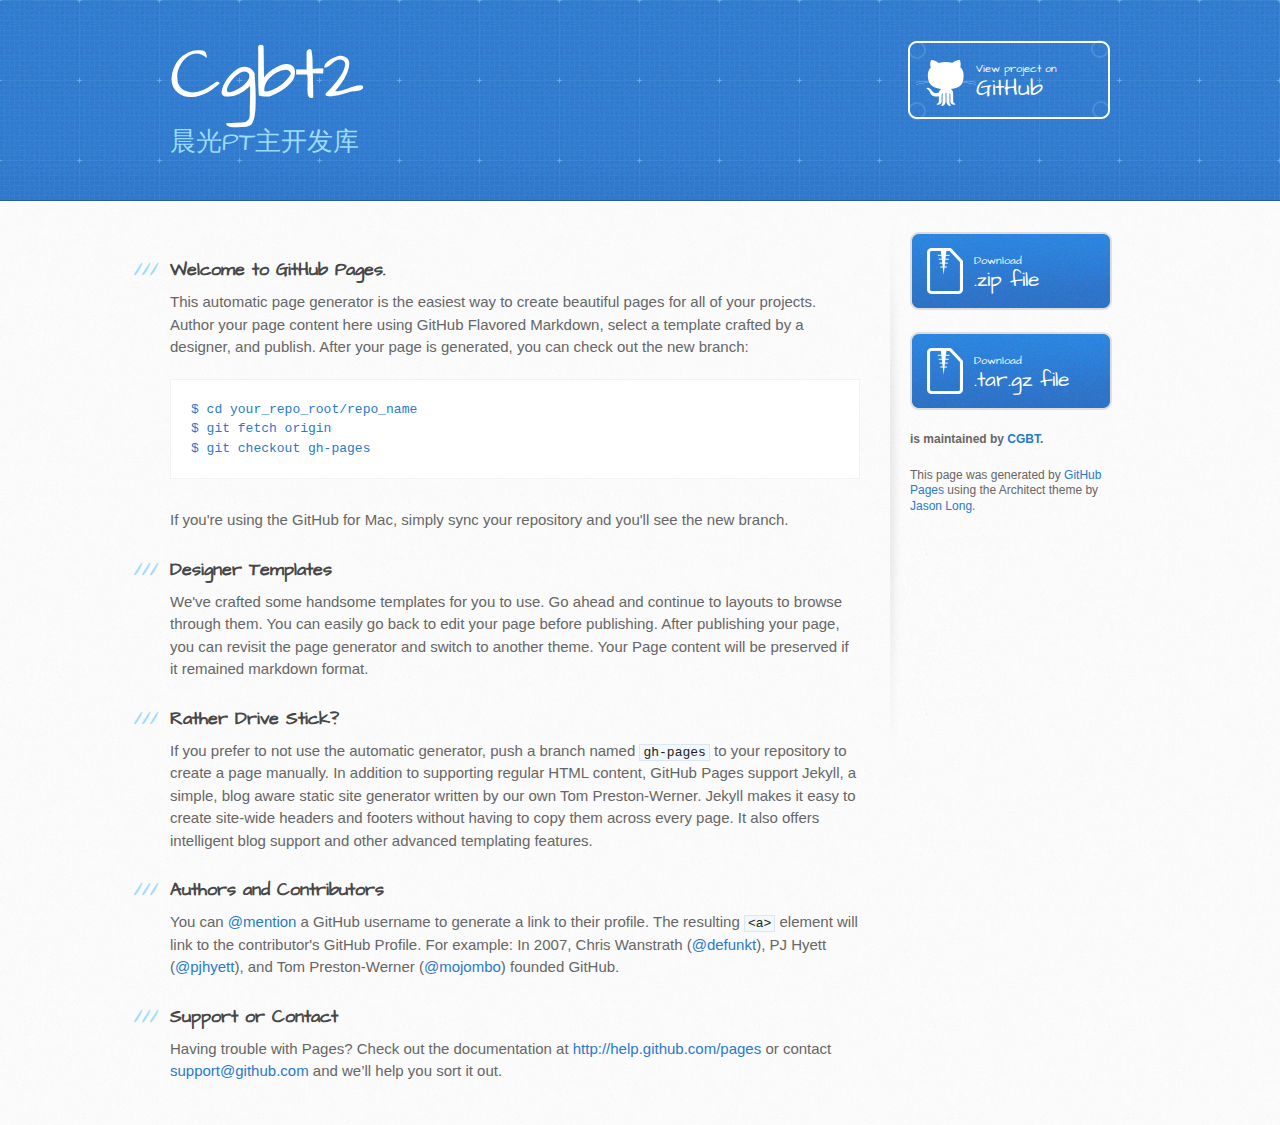
<file: index.html>
<!DOCTYPE html>
<html>
  <head>
    <meta charset='utf-8'>
    <meta http-equiv="X-UA-Compatible" content="chrome=1">
    <meta name="viewport" content="width=device-width, initial-scale=1, maximum-scale=1">
    <link href='https://fonts.googleapis.com/css?family=Architects+Daughter' rel='stylesheet' type='text/css'>
    <link rel="stylesheet" type="text/css" href="stylesheets/stylesheet.css" media="screen" />
    <link rel="stylesheet" type="text/css" href="stylesheets/pygment_trac.css" media="screen" />
    <link rel="stylesheet" type="text/css" href="stylesheets/print.css" media="print" />

    <!--[if lt IE 9]>
    <script src="//html5shiv.googlecode.com/svn/trunk/html5.js"></script>
    <![endif]-->

    <title>Cgbt2 by CGBT</title>
  </head>

  <body>
    <header>
      <div class="inner">
        <h1>Cgbt2</h1>
        <h2>晨光PT主开发库</h2>
        <a href="https://github.com/CGBT/CGBT2" class="button"><small>View project on</small>GitHub</a>
      </div>
    </header>

    <div id="content-wrapper">
      <div class="inner clearfix">
        <section id="main-content">
          <h3>
<a name="welcome-to-github-pages" class="anchor" href="#welcome-to-github-pages"><span class="octicon octicon-link"></span></a>Welcome to GitHub Pages.</h3>

<p>This automatic page generator is the easiest way to create beautiful pages for all of your projects. Author your page content here using GitHub Flavored Markdown, select a template crafted by a designer, and publish. After your page is generated, you can check out the new branch:</p>

<pre><code>$ cd your_repo_root/repo_name
$ git fetch origin
$ git checkout gh-pages
</code></pre>

<p>If you're using the GitHub for Mac, simply sync your repository and you'll see the new branch.</p>

<h3>
<a name="designer-templates" class="anchor" href="#designer-templates"><span class="octicon octicon-link"></span></a>Designer Templates</h3>

<p>We've crafted some handsome templates for you to use. Go ahead and continue to layouts to browse through them. You can easily go back to edit your page before publishing. After publishing your page, you can revisit the page generator and switch to another theme. Your Page content will be preserved if it remained markdown format.</p>

<h3>
<a name="rather-drive-stick" class="anchor" href="#rather-drive-stick"><span class="octicon octicon-link"></span></a>Rather Drive Stick?</h3>

<p>If you prefer to not use the automatic generator, push a branch named <code>gh-pages</code> to your repository to create a page manually. In addition to supporting regular HTML content, GitHub Pages support Jekyll, a simple, blog aware static site generator written by our own Tom Preston-Werner. Jekyll makes it easy to create site-wide headers and footers without having to copy them across every page. It also offers intelligent blog support and other advanced templating features.</p>

<h3>
<a name="authors-and-contributors" class="anchor" href="#authors-and-contributors"><span class="octicon octicon-link"></span></a>Authors and Contributors</h3>

<p>You can <a href="https://github.com/blog/821" class="user-mention">@mention</a> a GitHub username to generate a link to their profile. The resulting <code>&lt;a&gt;</code> element will link to the contributor's GitHub Profile. For example: In 2007, Chris Wanstrath (<a href="https://github.com/defunkt" class="user-mention">@defunkt</a>), PJ Hyett (<a href="https://github.com/pjhyett" class="user-mention">@pjhyett</a>), and Tom Preston-Werner (<a href="https://github.com/mojombo" class="user-mention">@mojombo</a>) founded GitHub.</p>

<h3>
<a name="support-or-contact" class="anchor" href="#support-or-contact"><span class="octicon octicon-link"></span></a>Support or Contact</h3>

<p>Having trouble with Pages? Check out the documentation at <a href="http://help.github.com/pages">http://help.github.com/pages</a> or contact <a href="mailto:support@github.com">support@github.com</a> and we’ll help you sort it out.</p>
        </section>

        <aside id="sidebar">
          <a href="https://github.com/CGBT/CGBT2/zipball/master" class="button">
            <small>Download</small>
            .zip file
          </a>
          <a href="https://github.com/CGBT/CGBT2/tarball/master" class="button">
            <small>Download</small>
            .tar.gz file
          </a>

          <p class="repo-owner"><a href="https://github.com/CGBT/CGBT2"></a> is maintained by <a href="https://github.com/CGBT">CGBT</a>.</p>

          <p>This page was generated by <a href="https://pages.github.com">GitHub Pages</a> using the Architect theme by <a href="https://twitter.com/jasonlong">Jason Long</a>.</p>
        </aside>
      </div>
    </div>

  
  </body>
</html>
</file>
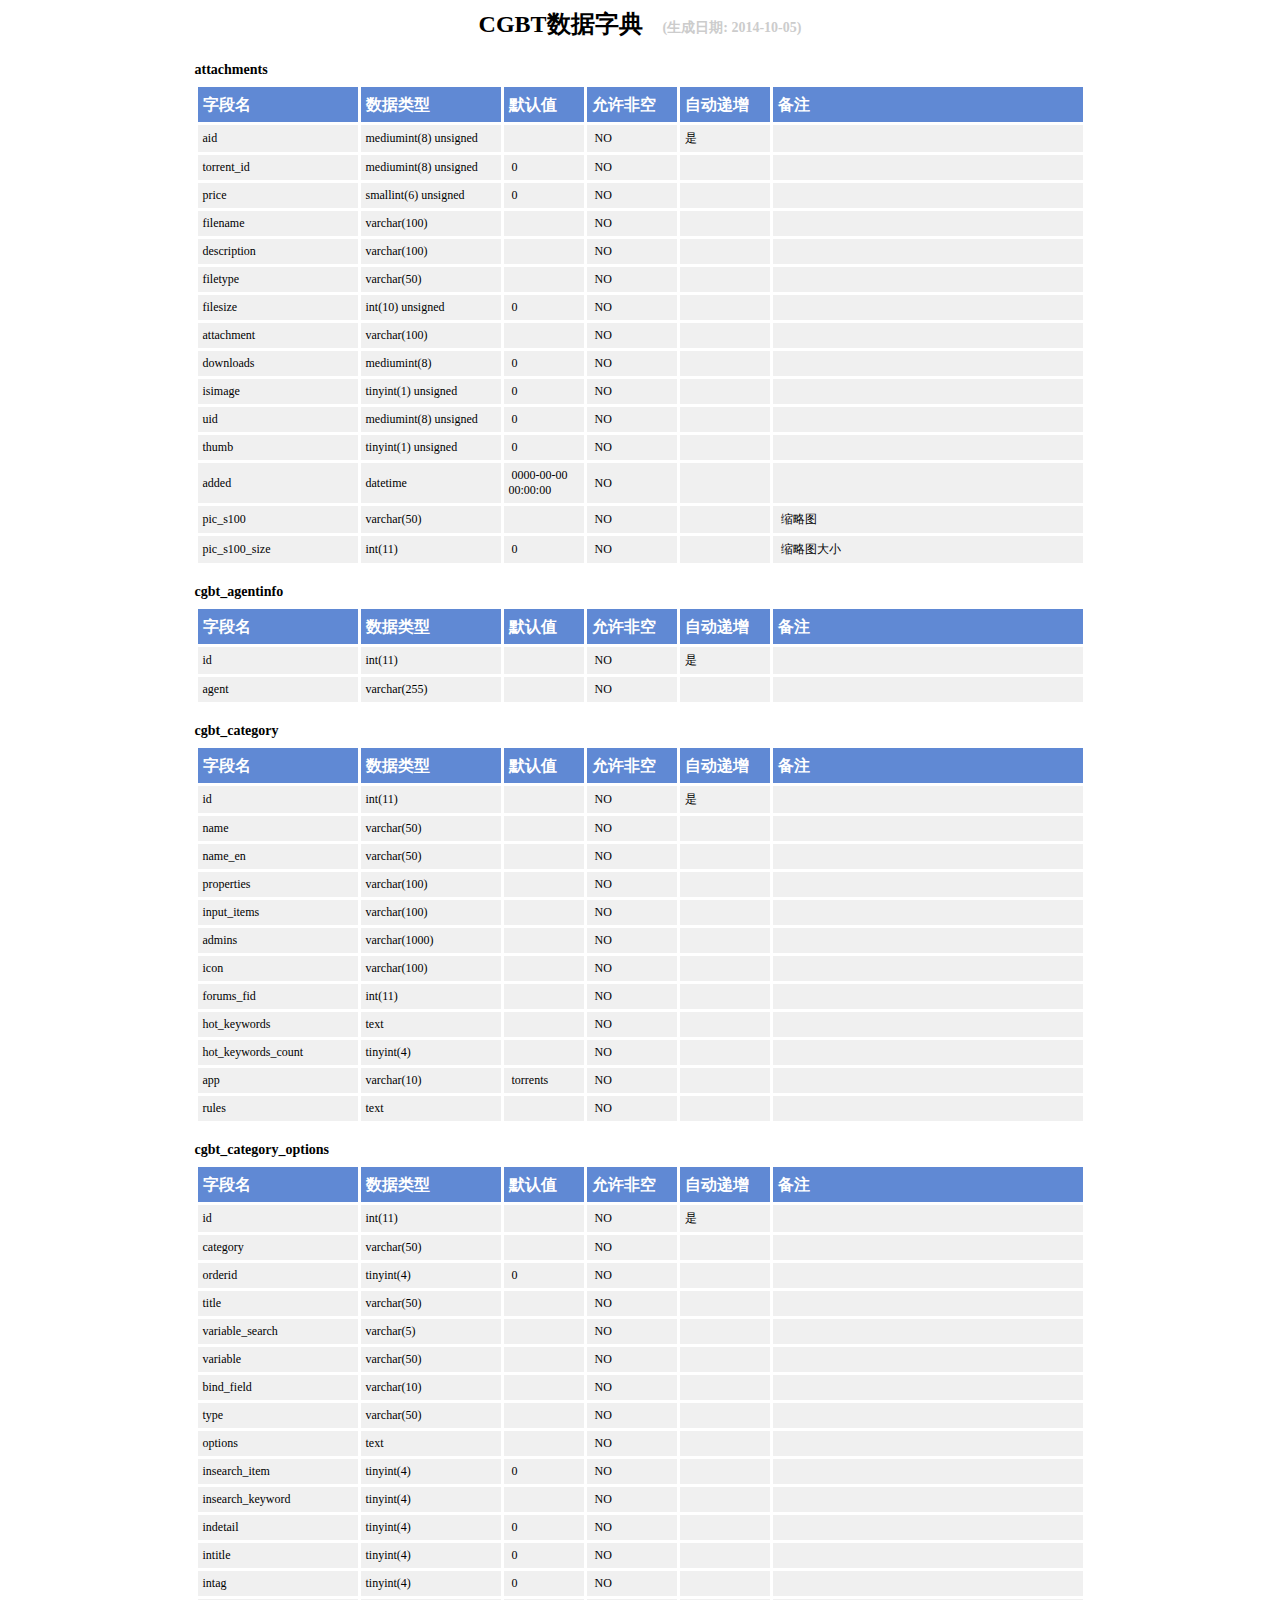
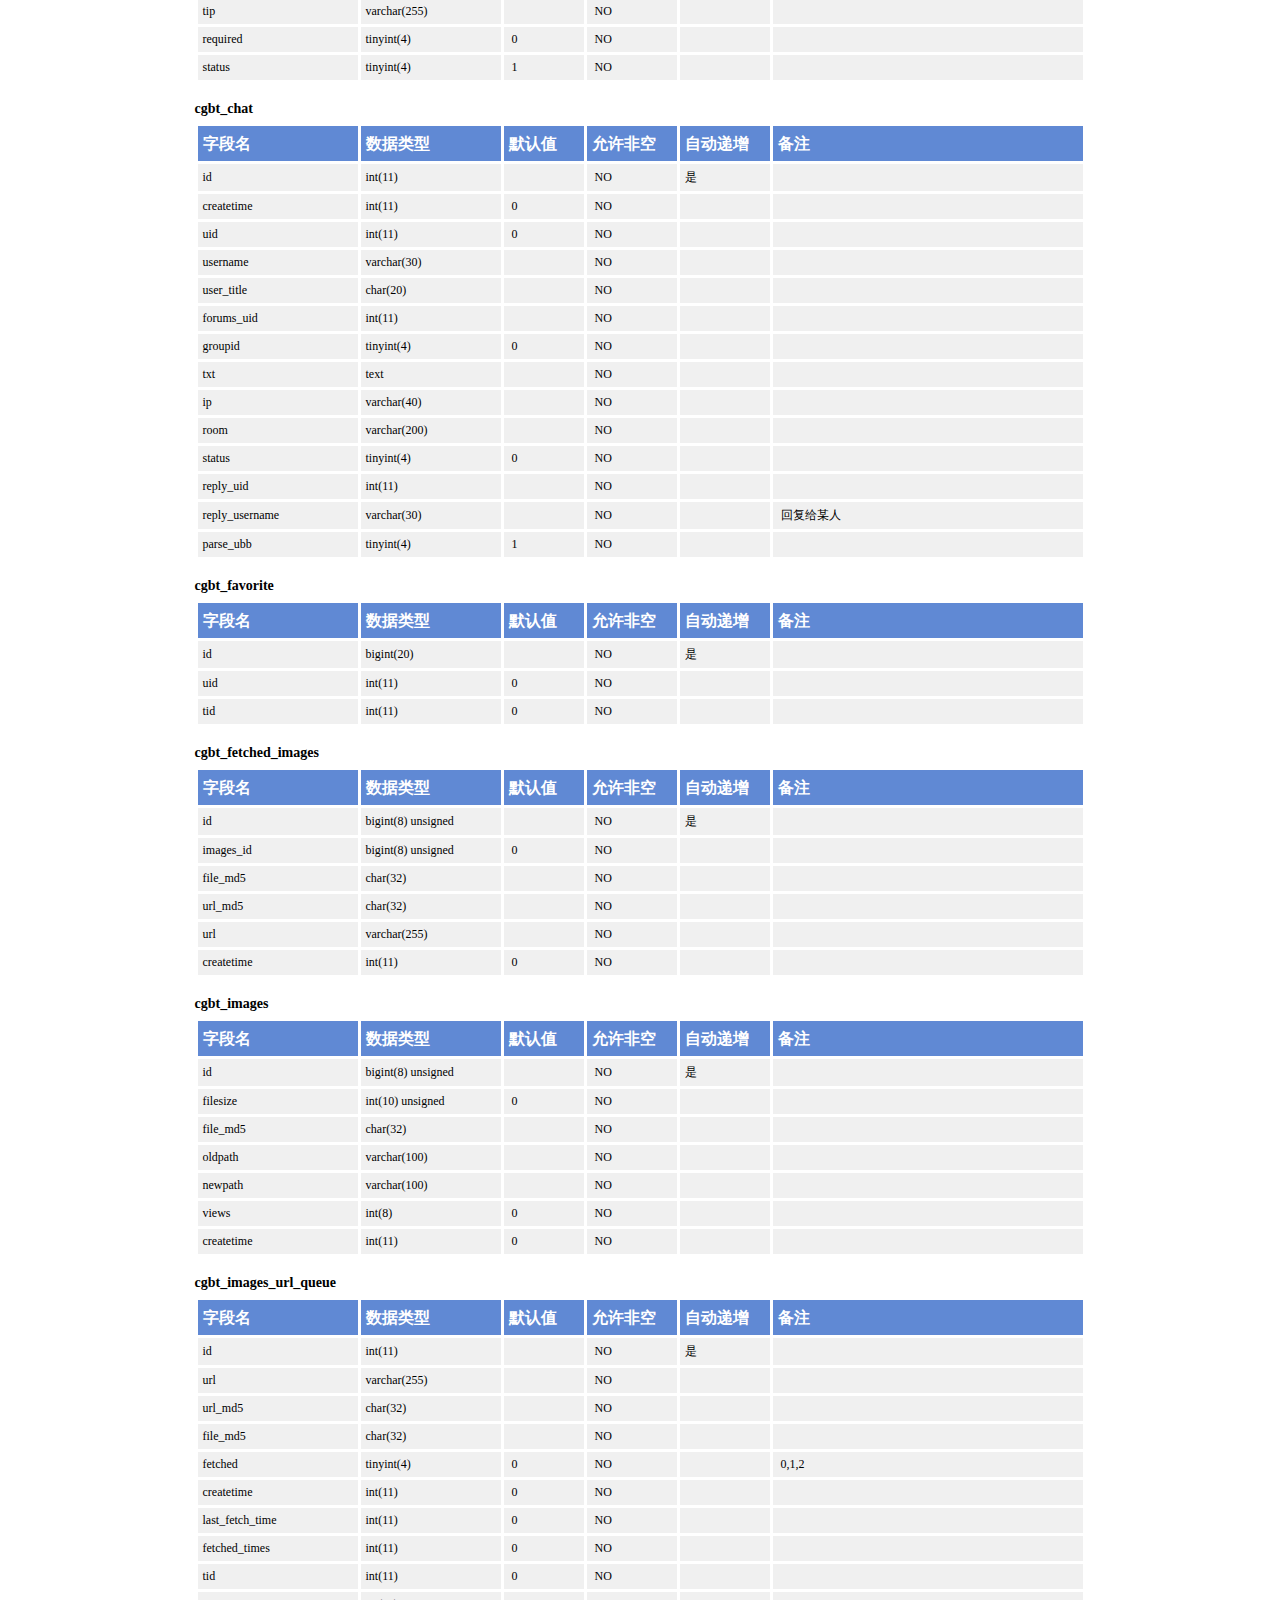
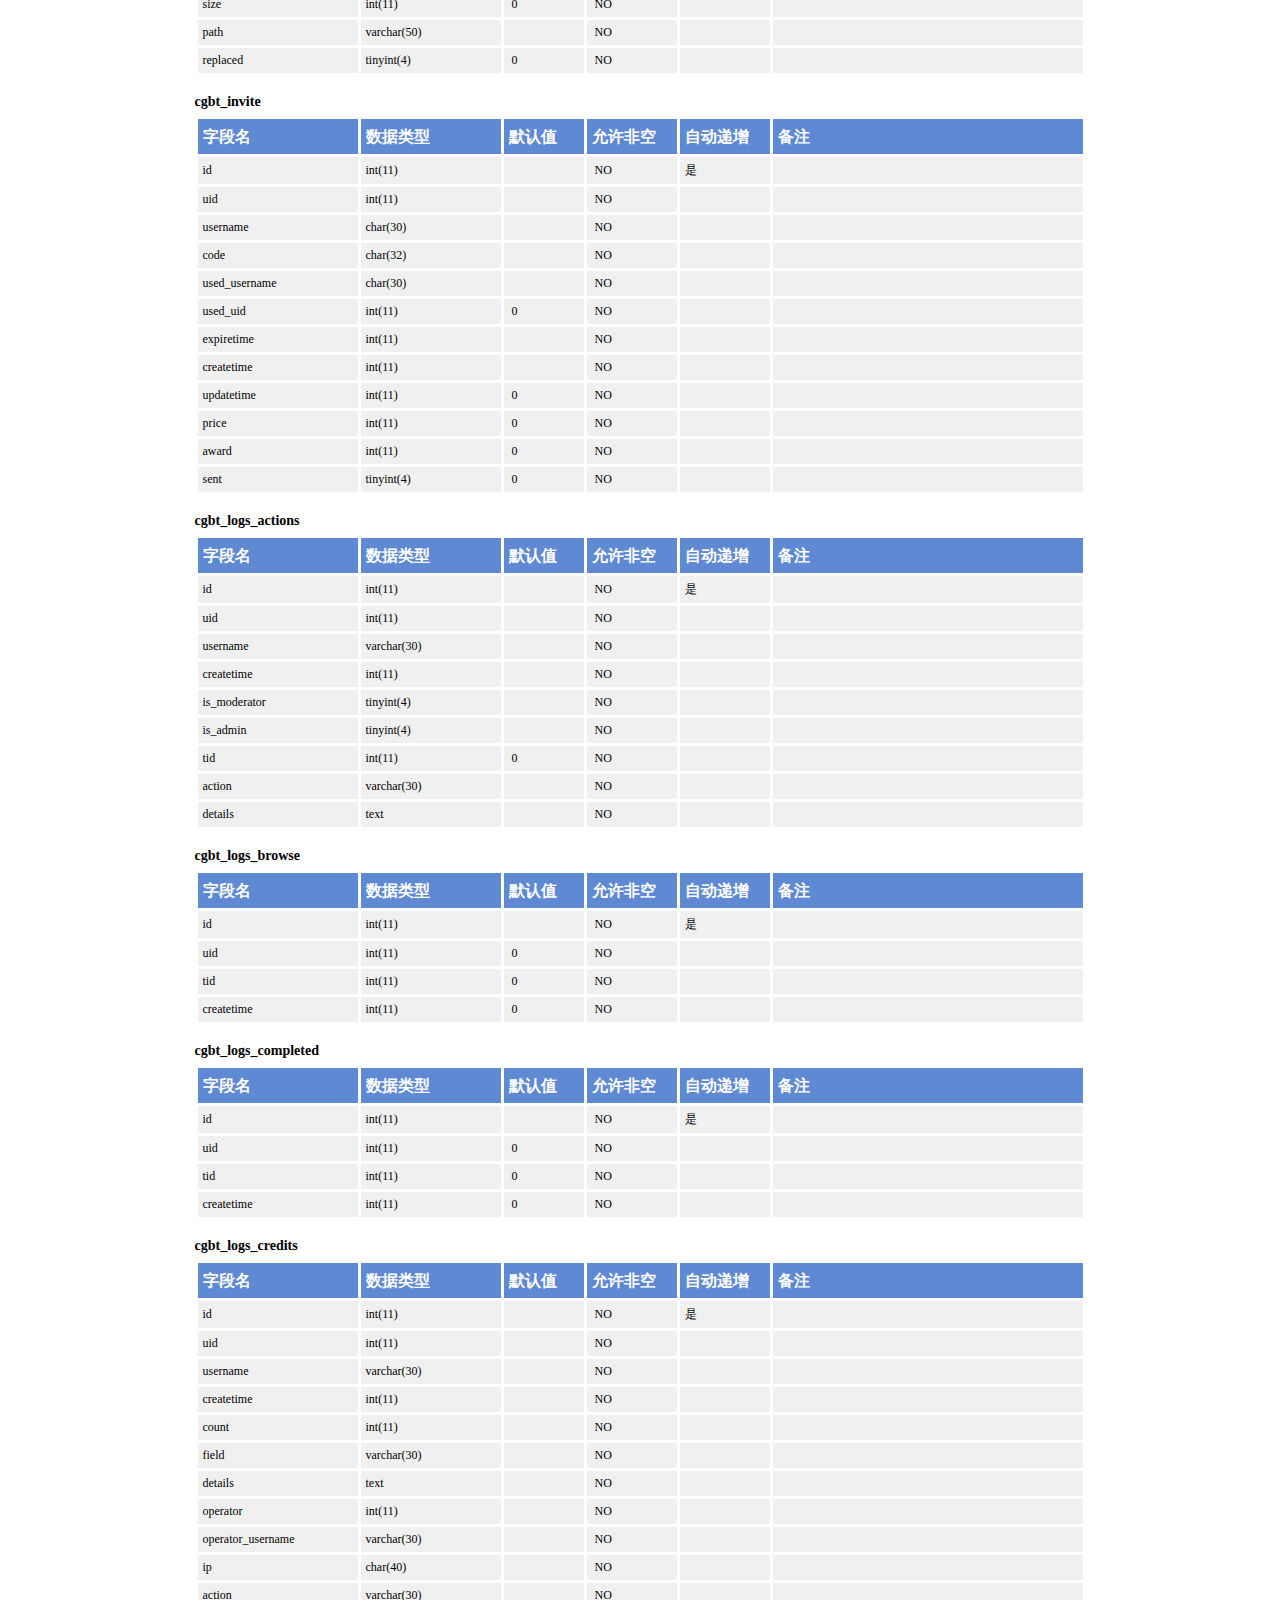
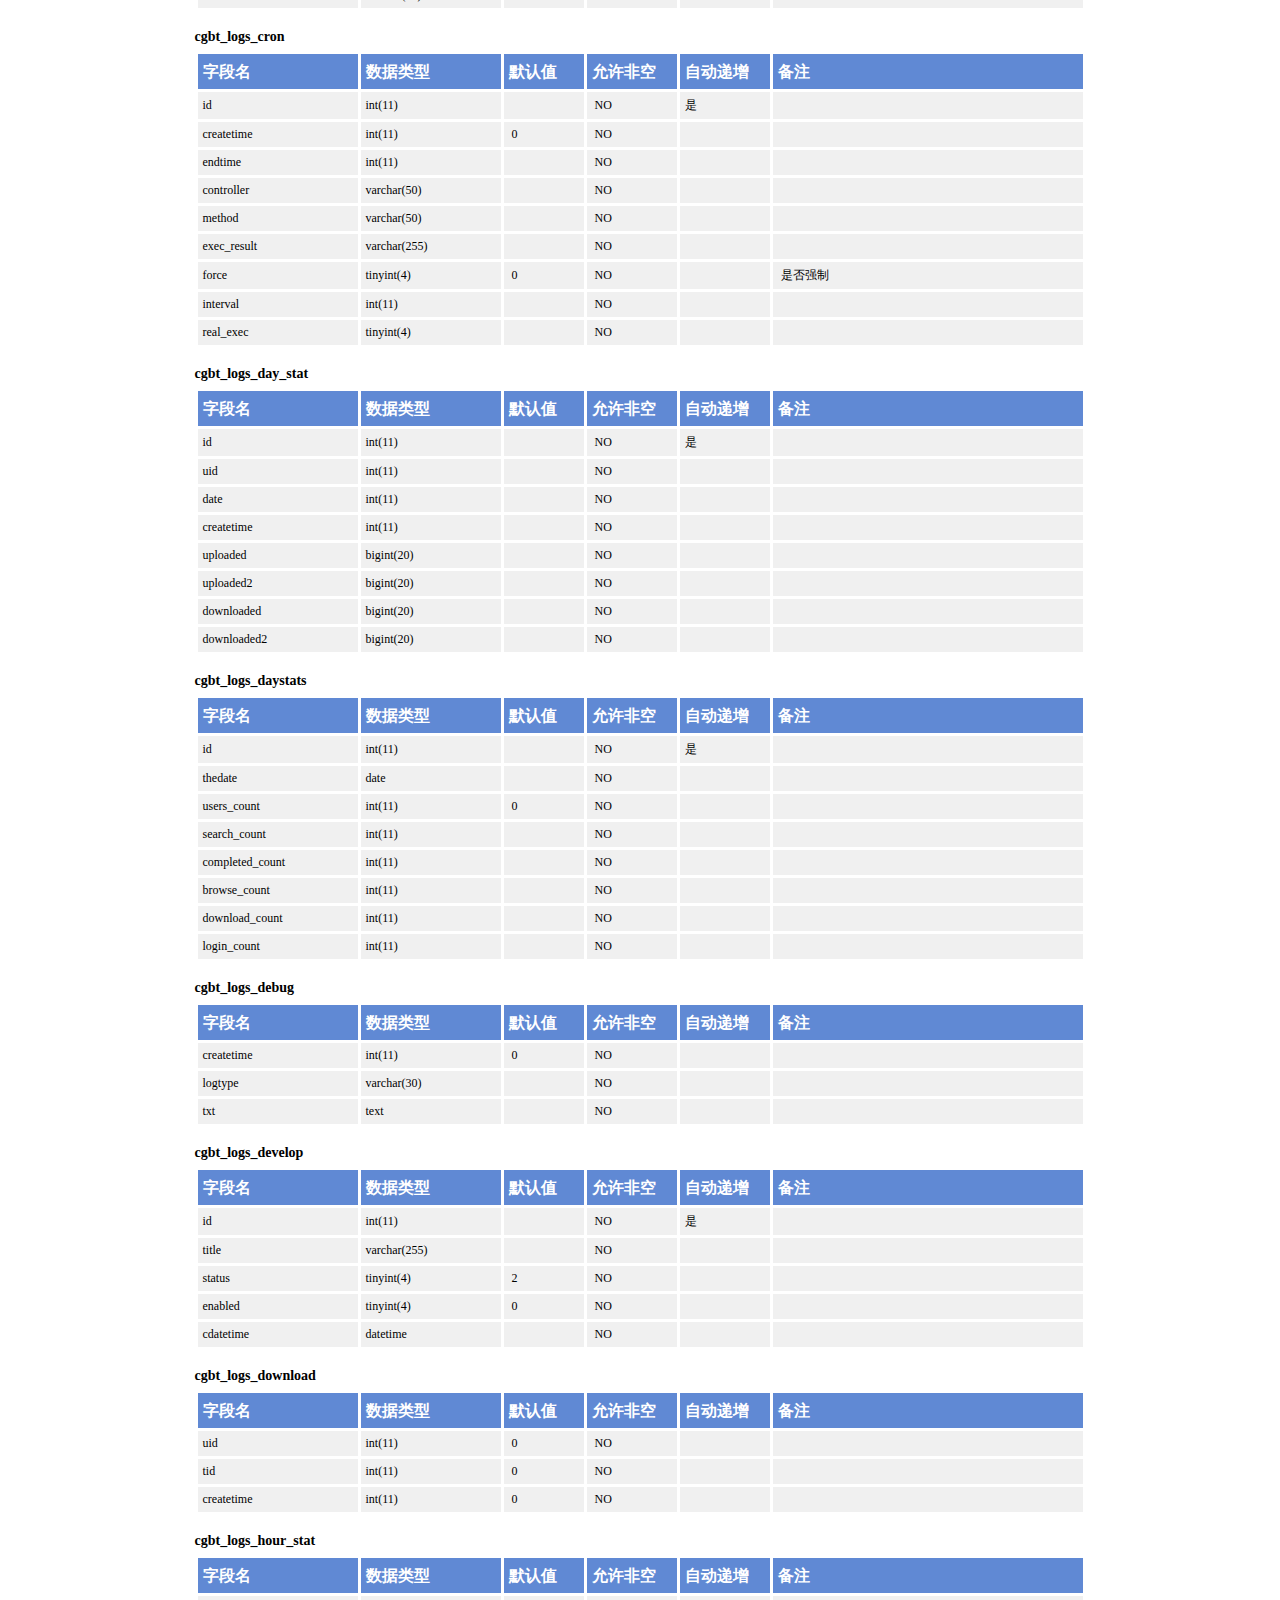
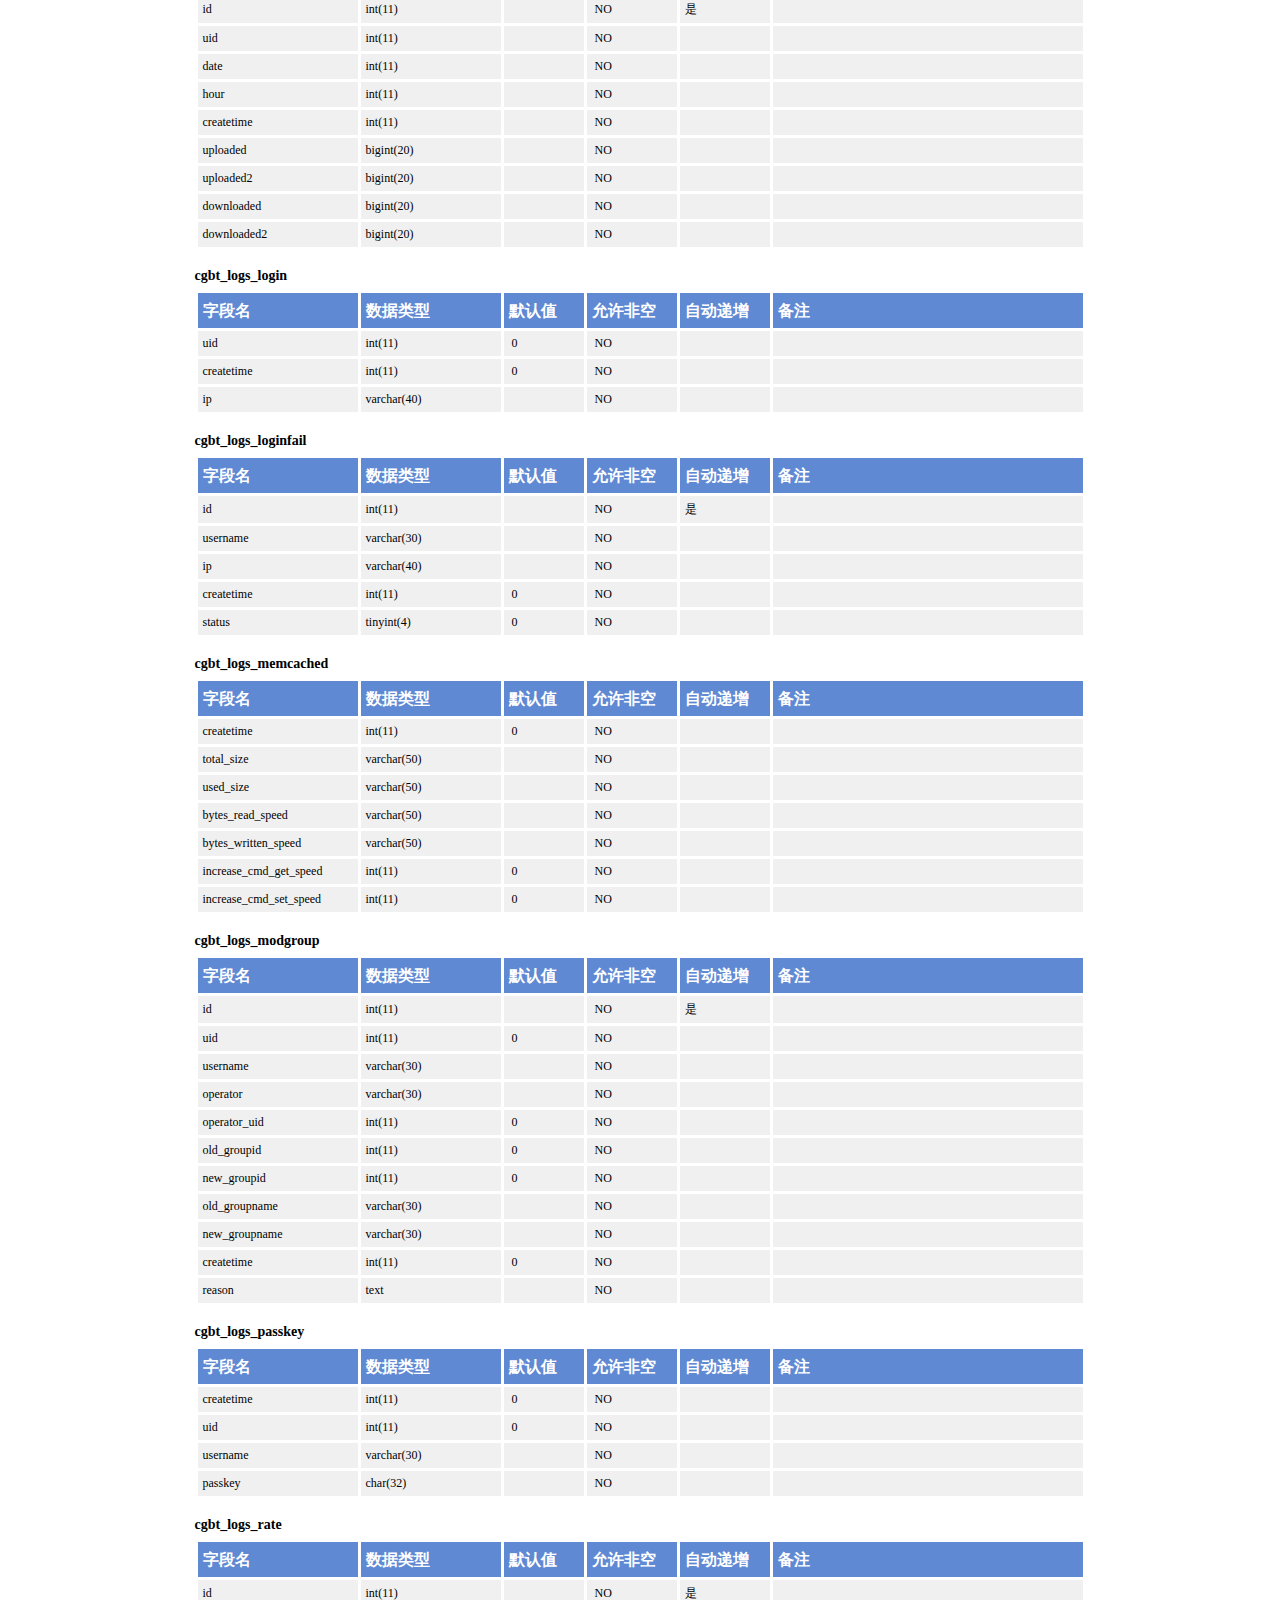
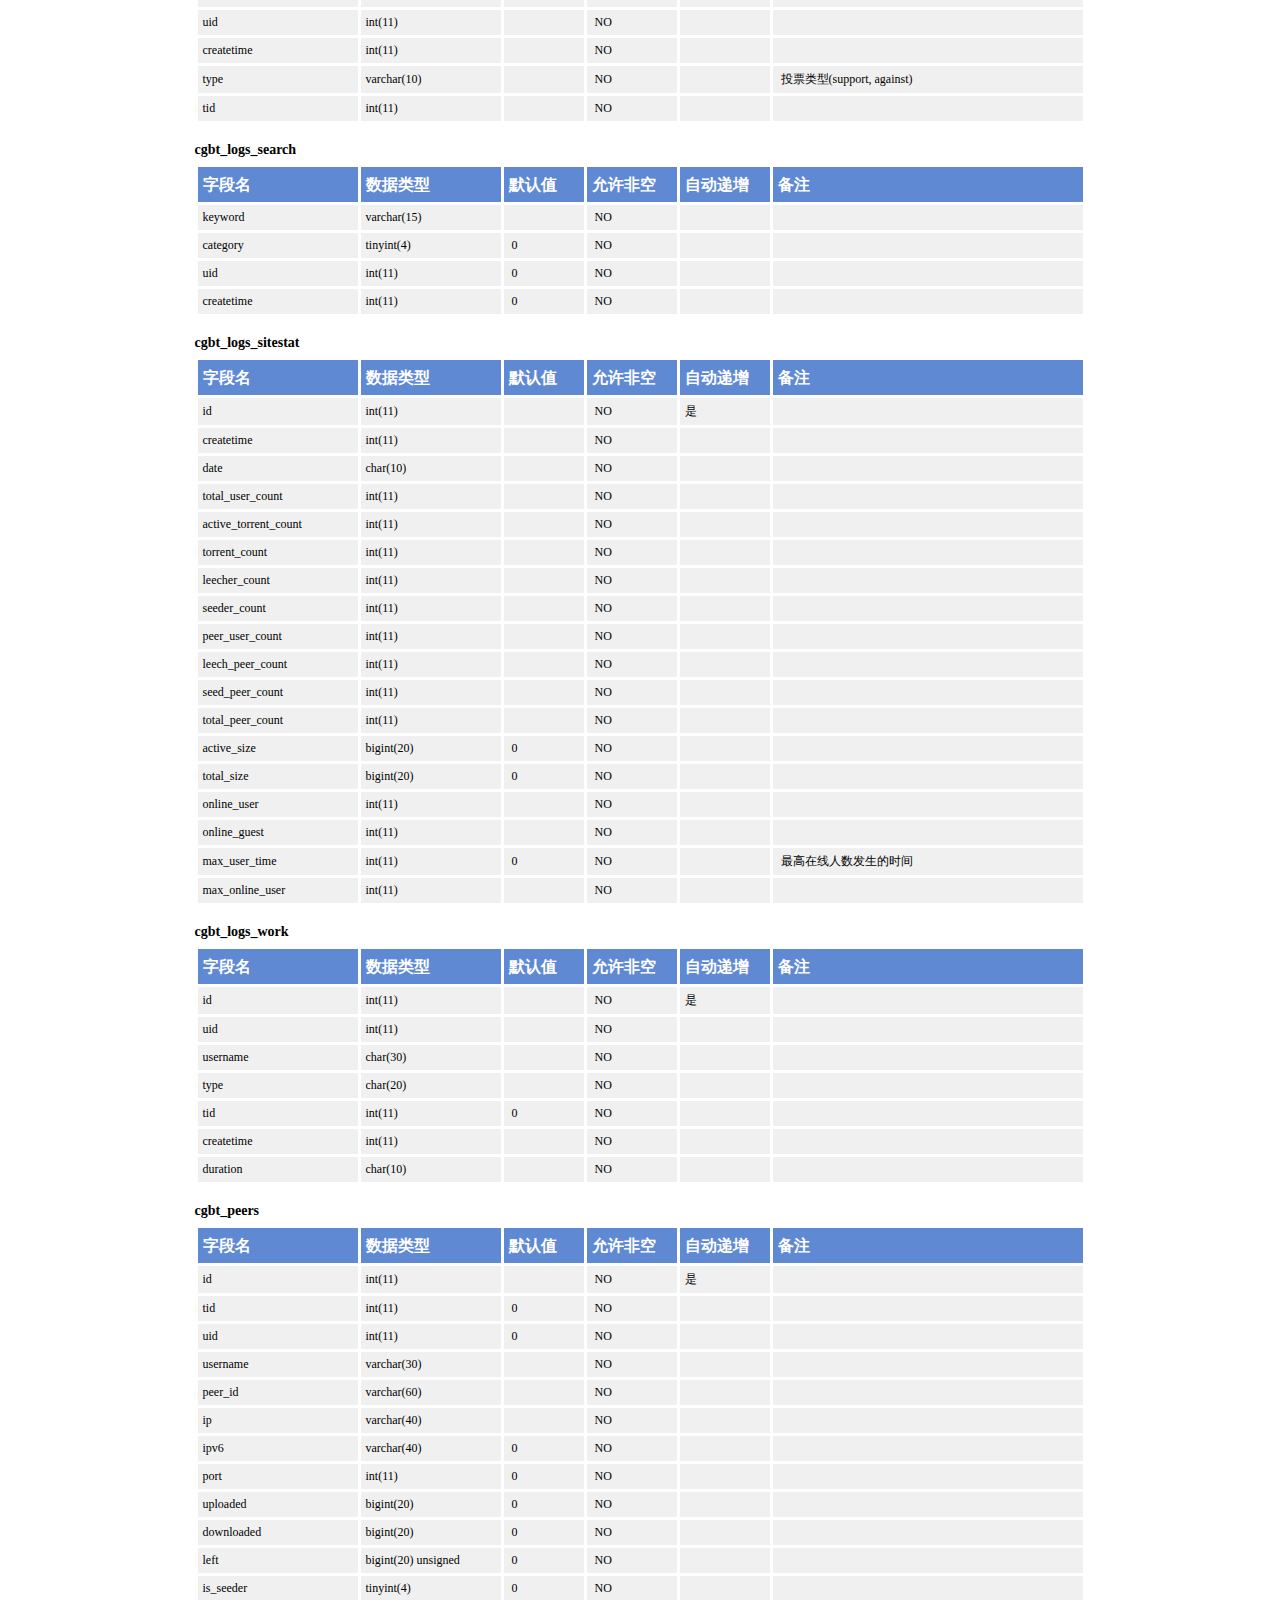
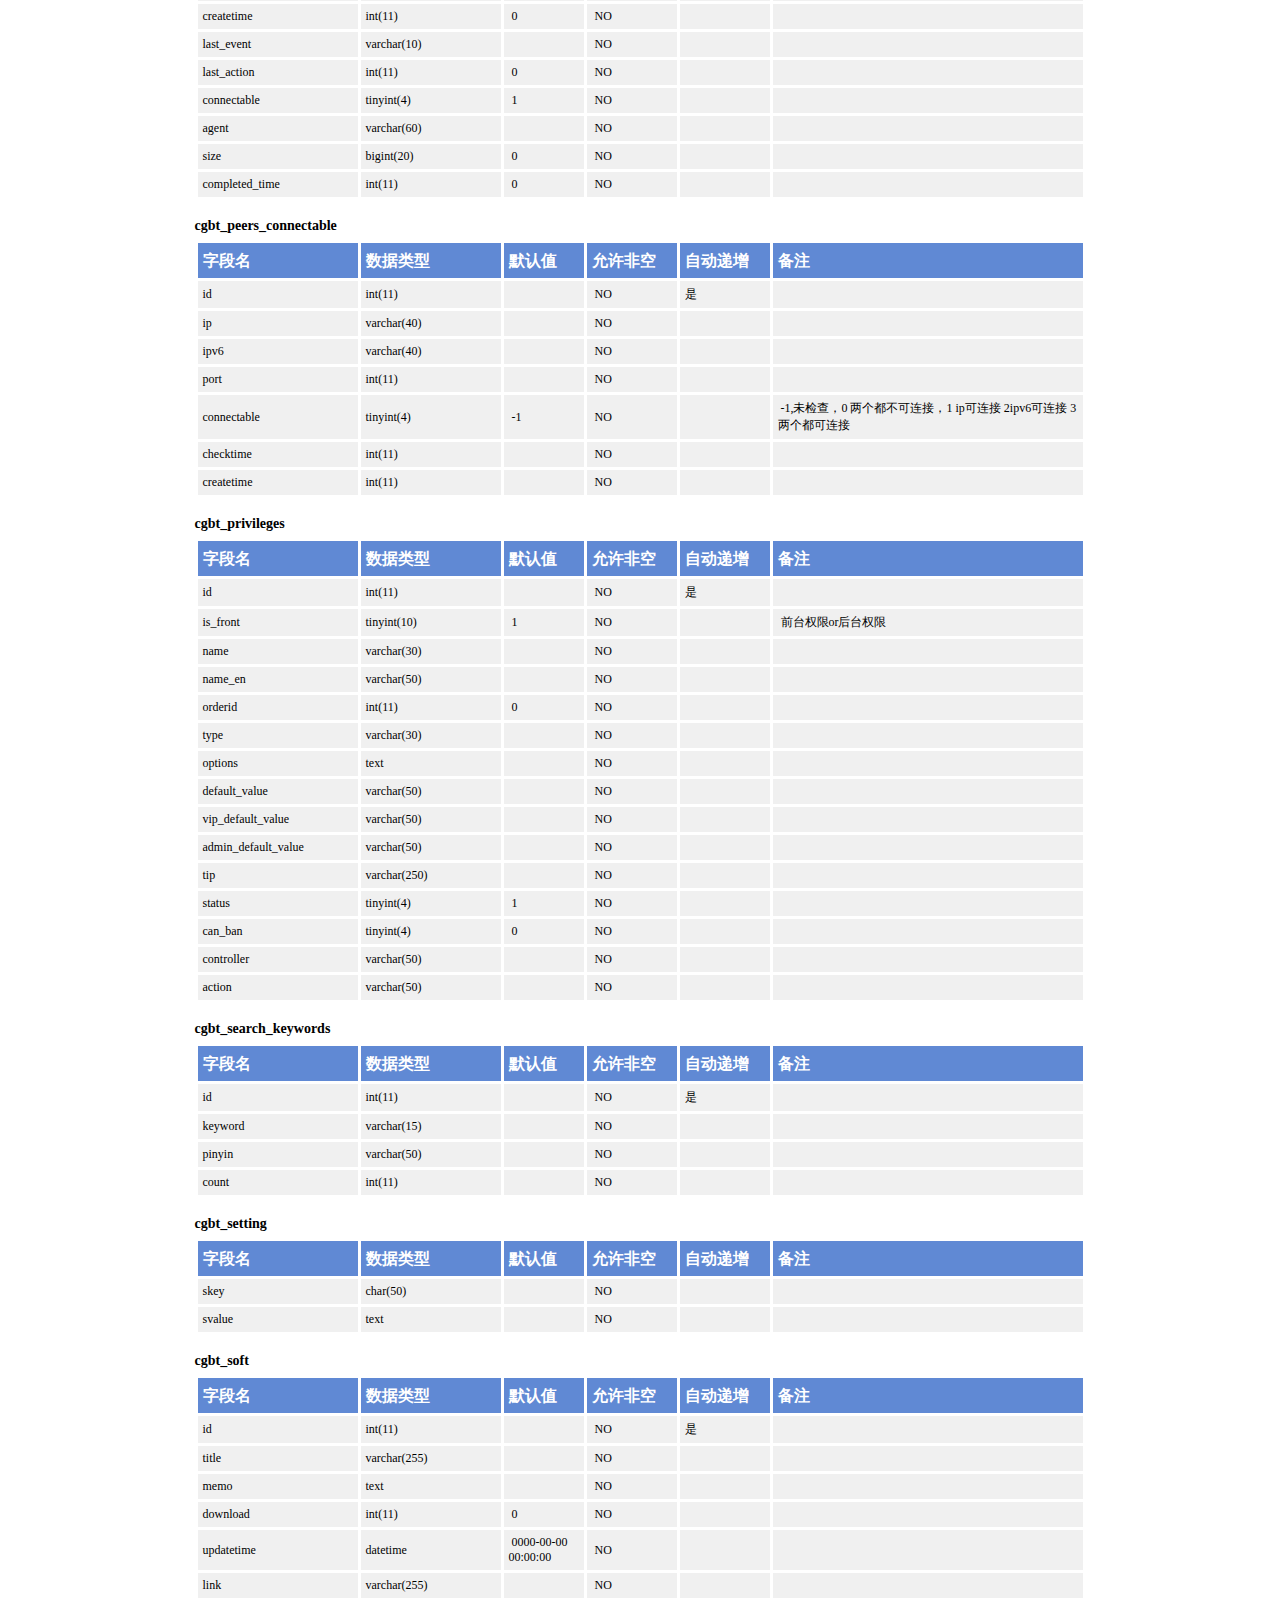
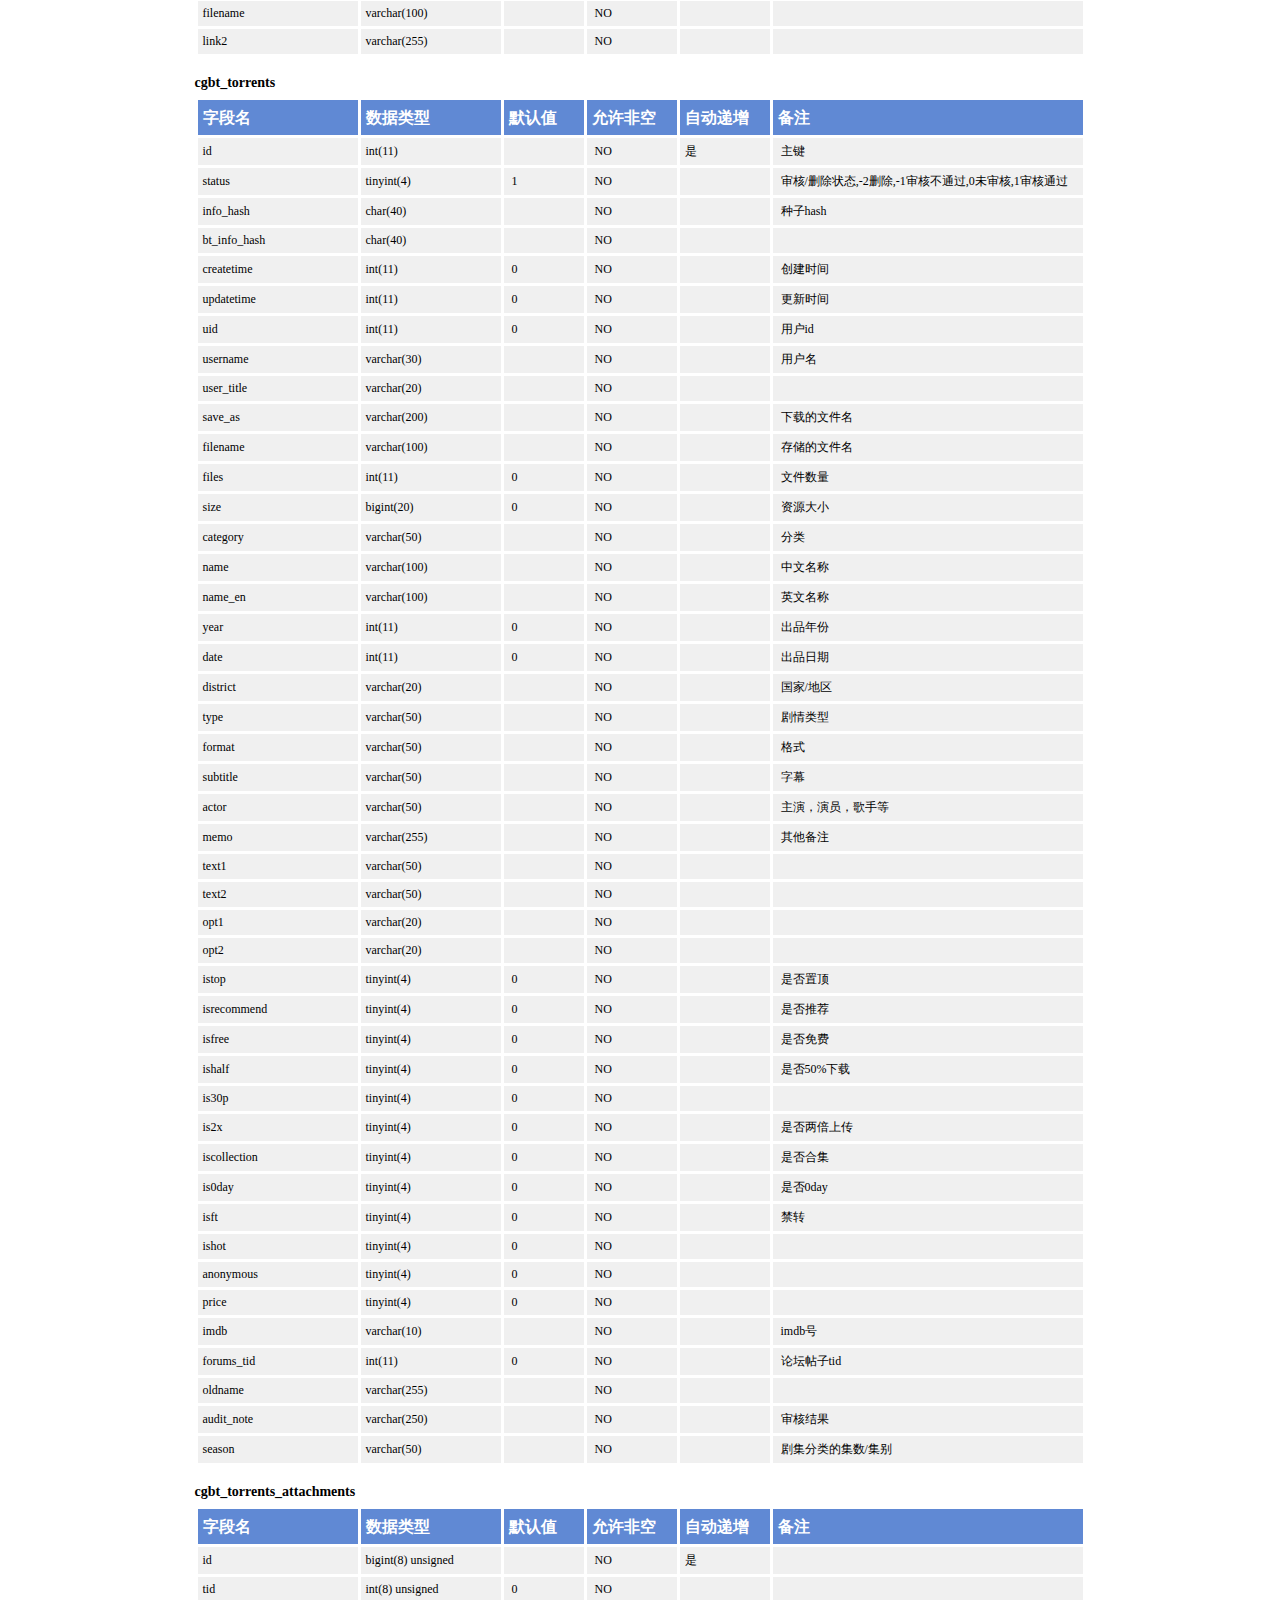
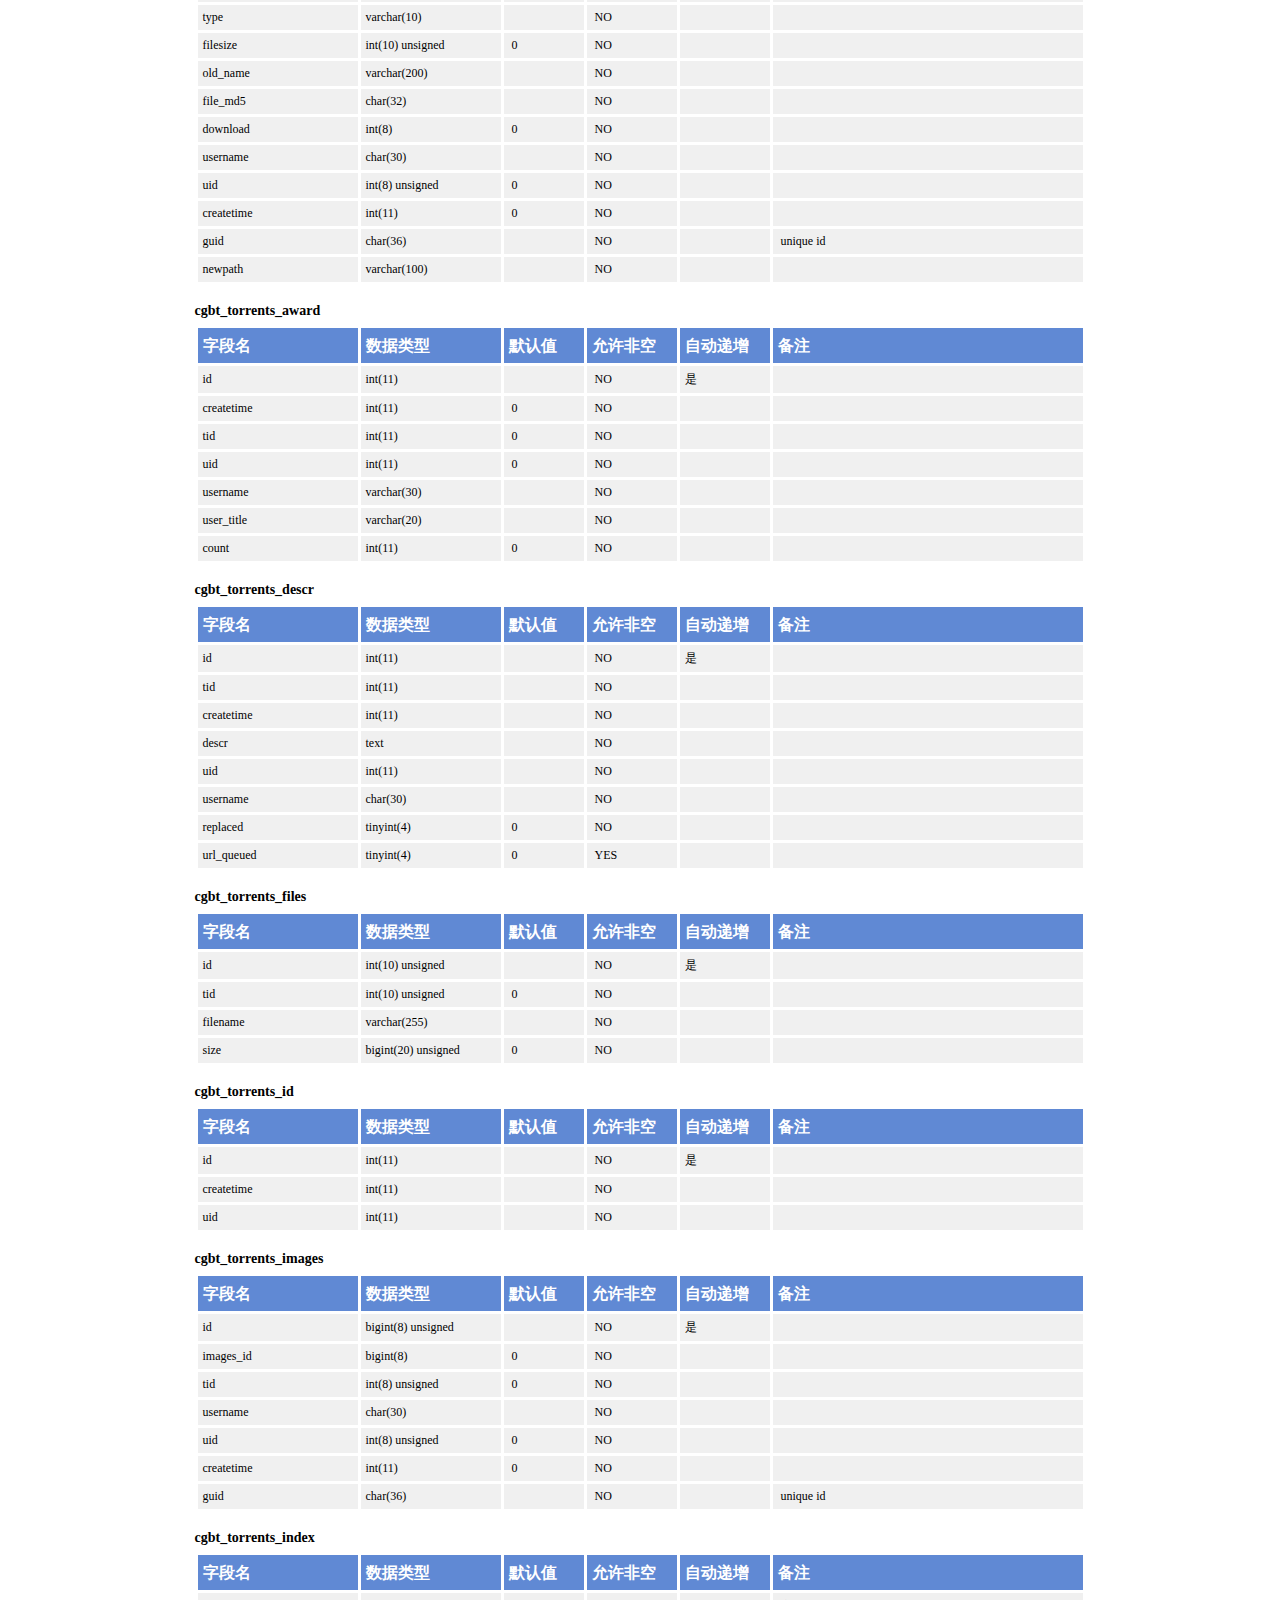
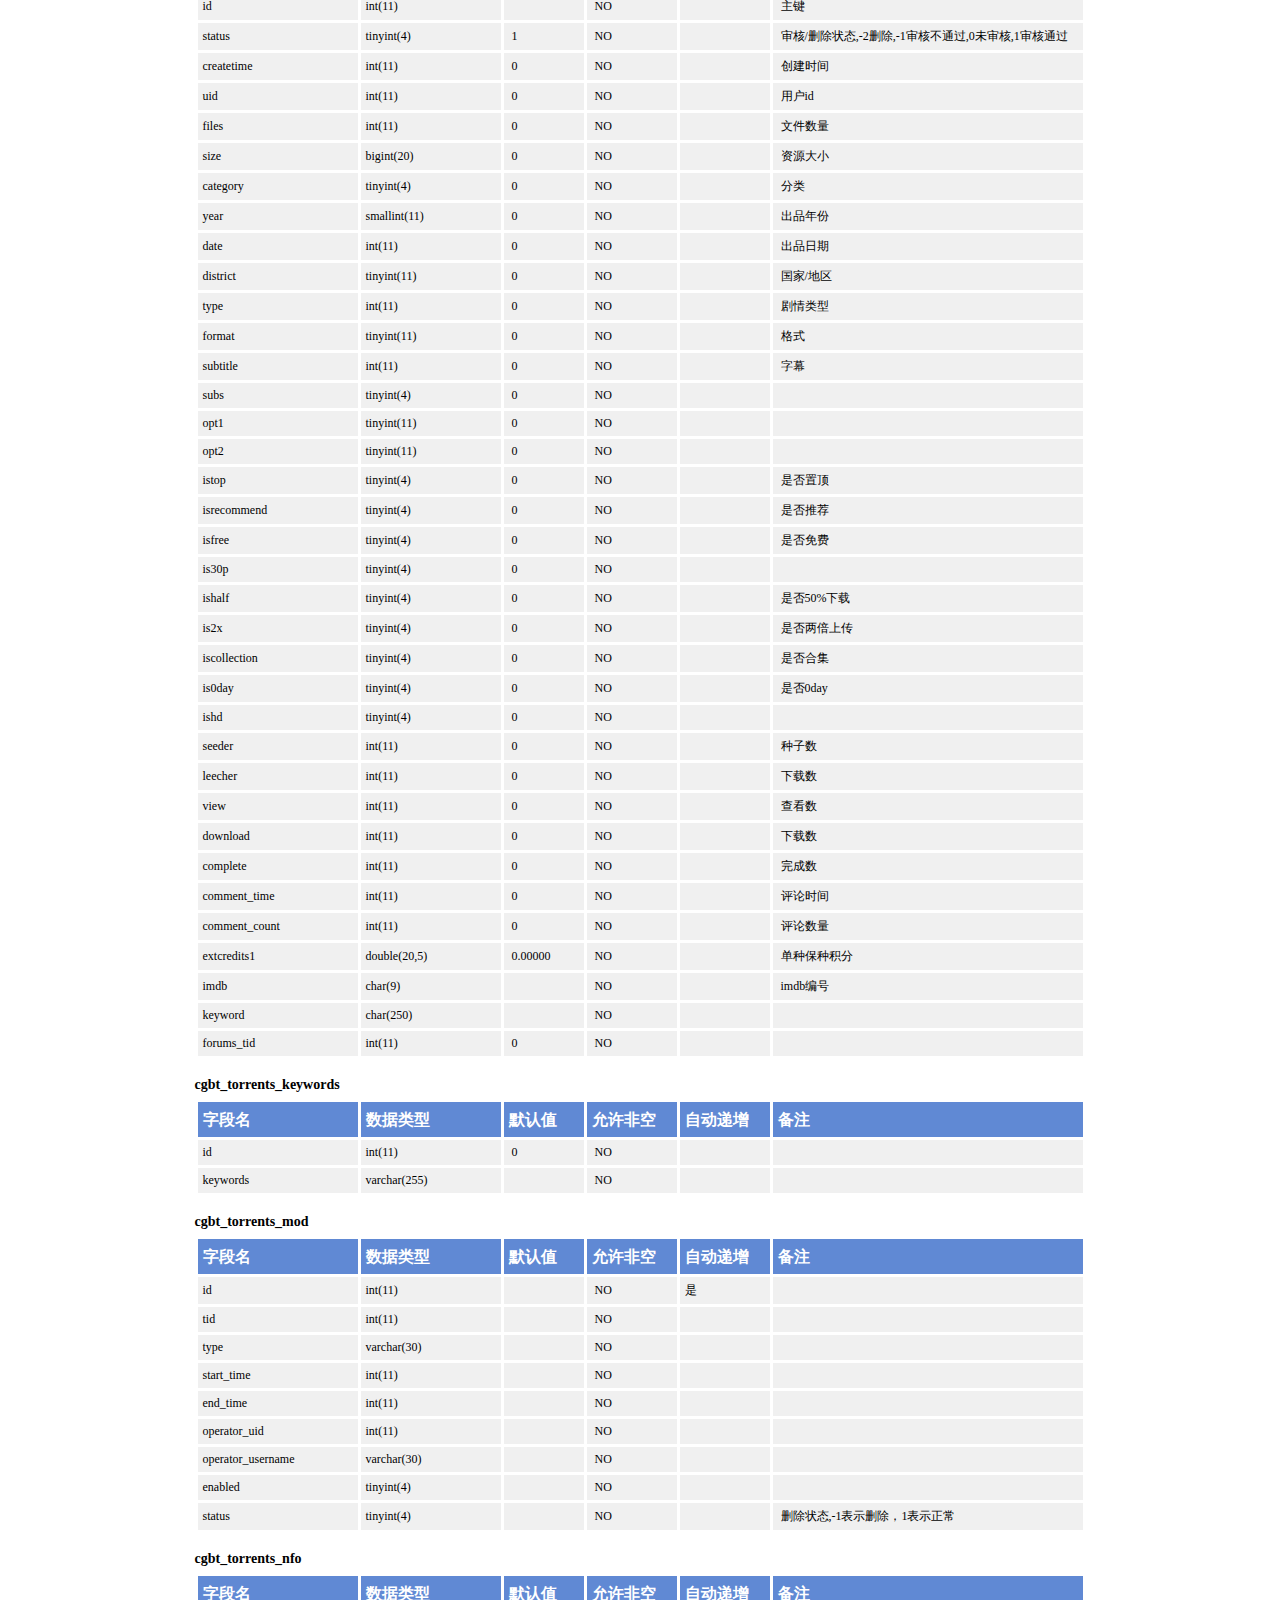
<file: db_dict.html>
<html>
<head>
<meta http-equiv="Content-Type" content="text/html; charset=utf-8" />
<title>CGBT数据字典</title>
<style>
body,td,th {font-family:"宋体"; font-size:12px;}
table{border-collapse:collapse;border:1px solid #CCC;background:#6089D4;}
table caption{text-align:left; background-color:#fff; line-height:2em; font-size:14px; font-weight:bold; }
table th{text-align:left; font-weight:bold;height:26px; line-height:25px; font-size:16px; border:3px solid #fff; color:#ffffff; padding:5px;}
table td{height:25px; font-size:12px; border:3px solid #fff; background-color:#f0f0f0; padding:5px;}
.c1{ width: 150px;}
.c2{ width: 130px;}
.c3{ width: 70px;}
.c4{ width: 80px;}
.c5{ width: 80px;}
.c6{ width: 300px;}
</style>
</head>
<body>
<h1 style="text-align:center;">CGBT数据字典<span style="font-size:14px;color: #ccc;margin-left:20px;">(生成日期: 2014-10-05)</span></h1>
<table  border="1" cellspacing="0" cellpadding="0" align="center"><caption>attachments  </caption><tbody><tr><th>字段名</th><th>数据类型</th><th>默认值</th>
    <th>允许非空</th>
    <th>自动递增</th><th>备注</th></tr><tr><td class="c1">aid</td><td class="c2">mediumint(8) unsigned</td><td class="c3">&nbsp;</td><td class="c4">&nbsp;NO</td><td class="c5">是</td><td class="c6">&nbsp;</td></tr><tr><td class="c1">torrent_id</td><td class="c2">mediumint(8) unsigned</td><td class="c3">&nbsp;0</td><td class="c4">&nbsp;NO</td><td class="c5">&nbsp;</td><td class="c6">&nbsp;</td></tr><tr><td class="c1">price</td><td class="c2">smallint(6) unsigned</td><td class="c3">&nbsp;0</td><td class="c4">&nbsp;NO</td><td class="c5">&nbsp;</td><td class="c6">&nbsp;</td></tr><tr><td class="c1">filename</td><td class="c2">varchar(100)</td><td class="c3">&nbsp;</td><td class="c4">&nbsp;NO</td><td class="c5">&nbsp;</td><td class="c6">&nbsp;</td></tr><tr><td class="c1">description</td><td class="c2">varchar(100)</td><td class="c3">&nbsp;</td><td class="c4">&nbsp;NO</td><td class="c5">&nbsp;</td><td class="c6">&nbsp;</td></tr><tr><td class="c1">filetype</td><td class="c2">varchar(50)</td><td class="c3">&nbsp;</td><td class="c4">&nbsp;NO</td><td class="c5">&nbsp;</td><td class="c6">&nbsp;</td></tr><tr><td class="c1">filesize</td><td class="c2">int(10) unsigned</td><td class="c3">&nbsp;0</td><td class="c4">&nbsp;NO</td><td class="c5">&nbsp;</td><td class="c6">&nbsp;</td></tr><tr><td class="c1">attachment</td><td class="c2">varchar(100)</td><td class="c3">&nbsp;</td><td class="c4">&nbsp;NO</td><td class="c5">&nbsp;</td><td class="c6">&nbsp;</td></tr><tr><td class="c1">downloads</td><td class="c2">mediumint(8)</td><td class="c3">&nbsp;0</td><td class="c4">&nbsp;NO</td><td class="c5">&nbsp;</td><td class="c6">&nbsp;</td></tr><tr><td class="c1">isimage</td><td class="c2">tinyint(1) unsigned</td><td class="c3">&nbsp;0</td><td class="c4">&nbsp;NO</td><td class="c5">&nbsp;</td><td class="c6">&nbsp;</td></tr><tr><td class="c1">uid</td><td class="c2">mediumint(8) unsigned</td><td class="c3">&nbsp;0</td><td class="c4">&nbsp;NO</td><td class="c5">&nbsp;</td><td class="c6">&nbsp;</td></tr><tr><td class="c1">thumb</td><td class="c2">tinyint(1) unsigned</td><td class="c3">&nbsp;0</td><td class="c4">&nbsp;NO</td><td class="c5">&nbsp;</td><td class="c6">&nbsp;</td></tr><tr><td class="c1">added</td><td class="c2">datetime</td><td class="c3">&nbsp;0000-00-00 00:00:00</td><td class="c4">&nbsp;NO</td><td class="c5">&nbsp;</td><td class="c6">&nbsp;</td></tr><tr><td class="c1">pic_s100</td><td class="c2">varchar(50)</td><td class="c3">&nbsp;</td><td class="c4">&nbsp;NO</td><td class="c5">&nbsp;</td><td class="c6">&nbsp;缩略图</td></tr><tr><td class="c1">pic_s100_size</td><td class="c2">int(11)</td><td class="c3">&nbsp;0</td><td class="c4">&nbsp;NO</td><td class="c5">&nbsp;</td><td class="c6">&nbsp;缩略图大小</td></tr></tbody></table></p><table  border="1" cellspacing="0" cellpadding="0" align="center"><caption>cgbt_agentinfo  </caption><tbody><tr><th>字段名</th><th>数据类型</th><th>默认值</th>
    <th>允许非空</th>
    <th>自动递增</th><th>备注</th></tr><tr><td class="c1">id</td><td class="c2">int(11)</td><td class="c3">&nbsp;</td><td class="c4">&nbsp;NO</td><td class="c5">是</td><td class="c6">&nbsp;</td></tr><tr><td class="c1">agent</td><td class="c2">varchar(255)</td><td class="c3">&nbsp;</td><td class="c4">&nbsp;NO</td><td class="c5">&nbsp;</td><td class="c6">&nbsp;</td></tr></tbody></table></p><table  border="1" cellspacing="0" cellpadding="0" align="center"><caption>cgbt_category  </caption><tbody><tr><th>字段名</th><th>数据类型</th><th>默认值</th>
    <th>允许非空</th>
    <th>自动递增</th><th>备注</th></tr><tr><td class="c1">id</td><td class="c2">int(11)</td><td class="c3">&nbsp;</td><td class="c4">&nbsp;NO</td><td class="c5">是</td><td class="c6">&nbsp;</td></tr><tr><td class="c1">name</td><td class="c2">varchar(50)</td><td class="c3">&nbsp;</td><td class="c4">&nbsp;NO</td><td class="c5">&nbsp;</td><td class="c6">&nbsp;</td></tr><tr><td class="c1">name_en</td><td class="c2">varchar(50)</td><td class="c3">&nbsp;</td><td class="c4">&nbsp;NO</td><td class="c5">&nbsp;</td><td class="c6">&nbsp;</td></tr><tr><td class="c1">properties</td><td class="c2">varchar(100)</td><td class="c3">&nbsp;</td><td class="c4">&nbsp;NO</td><td class="c5">&nbsp;</td><td class="c6">&nbsp;</td></tr><tr><td class="c1">input_items</td><td class="c2">varchar(100)</td><td class="c3">&nbsp;</td><td class="c4">&nbsp;NO</td><td class="c5">&nbsp;</td><td class="c6">&nbsp;</td></tr><tr><td class="c1">admins</td><td class="c2">varchar(1000)</td><td class="c3">&nbsp;</td><td class="c4">&nbsp;NO</td><td class="c5">&nbsp;</td><td class="c6">&nbsp;</td></tr><tr><td class="c1">icon</td><td class="c2">varchar(100)</td><td class="c3">&nbsp;</td><td class="c4">&nbsp;NO</td><td class="c5">&nbsp;</td><td class="c6">&nbsp;</td></tr><tr><td class="c1">forums_fid</td><td class="c2">int(11)</td><td class="c3">&nbsp;</td><td class="c4">&nbsp;NO</td><td class="c5">&nbsp;</td><td class="c6">&nbsp;</td></tr><tr><td class="c1">hot_keywords</td><td class="c2">text</td><td class="c3">&nbsp;</td><td class="c4">&nbsp;NO</td><td class="c5">&nbsp;</td><td class="c6">&nbsp;</td></tr><tr><td class="c1">hot_keywords_count</td><td class="c2">tinyint(4)</td><td class="c3">&nbsp;</td><td class="c4">&nbsp;NO</td><td class="c5">&nbsp;</td><td class="c6">&nbsp;</td></tr><tr><td class="c1">app</td><td class="c2">varchar(10)</td><td class="c3">&nbsp;torrents</td><td class="c4">&nbsp;NO</td><td class="c5">&nbsp;</td><td class="c6">&nbsp;</td></tr><tr><td class="c1">rules</td><td class="c2">text</td><td class="c3">&nbsp;</td><td class="c4">&nbsp;NO</td><td class="c5">&nbsp;</td><td class="c6">&nbsp;</td></tr></tbody></table></p><table  border="1" cellspacing="0" cellpadding="0" align="center"><caption>cgbt_category_options  </caption><tbody><tr><th>字段名</th><th>数据类型</th><th>默认值</th>
    <th>允许非空</th>
    <th>自动递增</th><th>备注</th></tr><tr><td class="c1">id</td><td class="c2">int(11)</td><td class="c3">&nbsp;</td><td class="c4">&nbsp;NO</td><td class="c5">是</td><td class="c6">&nbsp;</td></tr><tr><td class="c1">category</td><td class="c2">varchar(50)</td><td class="c3">&nbsp;</td><td class="c4">&nbsp;NO</td><td class="c5">&nbsp;</td><td class="c6">&nbsp;</td></tr><tr><td class="c1">orderid</td><td class="c2">tinyint(4)</td><td class="c3">&nbsp;0</td><td class="c4">&nbsp;NO</td><td class="c5">&nbsp;</td><td class="c6">&nbsp;</td></tr><tr><td class="c1">title</td><td class="c2">varchar(50)</td><td class="c3">&nbsp;</td><td class="c4">&nbsp;NO</td><td class="c5">&nbsp;</td><td class="c6">&nbsp;</td></tr><tr><td class="c1">variable_search</td><td class="c2">varchar(5)</td><td class="c3">&nbsp;</td><td class="c4">&nbsp;NO</td><td class="c5">&nbsp;</td><td class="c6">&nbsp;</td></tr><tr><td class="c1">variable</td><td class="c2">varchar(50)</td><td class="c3">&nbsp;</td><td class="c4">&nbsp;NO</td><td class="c5">&nbsp;</td><td class="c6">&nbsp;</td></tr><tr><td class="c1">bind_field</td><td class="c2">varchar(10)</td><td class="c3">&nbsp;</td><td class="c4">&nbsp;NO</td><td class="c5">&nbsp;</td><td class="c6">&nbsp;</td></tr><tr><td class="c1">type</td><td class="c2">varchar(50)</td><td class="c3">&nbsp;</td><td class="c4">&nbsp;NO</td><td class="c5">&nbsp;</td><td class="c6">&nbsp;</td></tr><tr><td class="c1">options</td><td class="c2">text</td><td class="c3">&nbsp;</td><td class="c4">&nbsp;NO</td><td class="c5">&nbsp;</td><td class="c6">&nbsp;</td></tr><tr><td class="c1">insearch_item</td><td class="c2">tinyint(4)</td><td class="c3">&nbsp;0</td><td class="c4">&nbsp;NO</td><td class="c5">&nbsp;</td><td class="c6">&nbsp;</td></tr><tr><td class="c1">insearch_keyword</td><td class="c2">tinyint(4)</td><td class="c3">&nbsp;</td><td class="c4">&nbsp;NO</td><td class="c5">&nbsp;</td><td class="c6">&nbsp;</td></tr><tr><td class="c1">indetail</td><td class="c2">tinyint(4)</td><td class="c3">&nbsp;0</td><td class="c4">&nbsp;NO</td><td class="c5">&nbsp;</td><td class="c6">&nbsp;</td></tr><tr><td class="c1">intitle</td><td class="c2">tinyint(4)</td><td class="c3">&nbsp;0</td><td class="c4">&nbsp;NO</td><td class="c5">&nbsp;</td><td class="c6">&nbsp;</td></tr><tr><td class="c1">intag</td><td class="c2">tinyint(4)</td><td class="c3">&nbsp;0</td><td class="c4">&nbsp;NO</td><td class="c5">&nbsp;</td><td class="c6">&nbsp;</td></tr><tr><td class="c1">tip</td><td class="c2">varchar(255)</td><td class="c3">&nbsp;</td><td class="c4">&nbsp;NO</td><td class="c5">&nbsp;</td><td class="c6">&nbsp;</td></tr><tr><td class="c1">required</td><td class="c2">tinyint(4)</td><td class="c3">&nbsp;0</td><td class="c4">&nbsp;NO</td><td class="c5">&nbsp;</td><td class="c6">&nbsp;</td></tr><tr><td class="c1">status</td><td class="c2">tinyint(4)</td><td class="c3">&nbsp;1</td><td class="c4">&nbsp;NO</td><td class="c5">&nbsp;</td><td class="c6">&nbsp;</td></tr></tbody></table></p><table  border="1" cellspacing="0" cellpadding="0" align="center"><caption>cgbt_chat  </caption><tbody><tr><th>字段名</th><th>数据类型</th><th>默认值</th>
    <th>允许非空</th>
    <th>自动递增</th><th>备注</th></tr><tr><td class="c1">id</td><td class="c2">int(11)</td><td class="c3">&nbsp;</td><td class="c4">&nbsp;NO</td><td class="c5">是</td><td class="c6">&nbsp;</td></tr><tr><td class="c1">createtime</td><td class="c2">int(11)</td><td class="c3">&nbsp;0</td><td class="c4">&nbsp;NO</td><td class="c5">&nbsp;</td><td class="c6">&nbsp;</td></tr><tr><td class="c1">uid</td><td class="c2">int(11)</td><td class="c3">&nbsp;0</td><td class="c4">&nbsp;NO</td><td class="c5">&nbsp;</td><td class="c6">&nbsp;</td></tr><tr><td class="c1">username</td><td class="c2">varchar(30)</td><td class="c3">&nbsp;</td><td class="c4">&nbsp;NO</td><td class="c5">&nbsp;</td><td class="c6">&nbsp;</td></tr><tr><td class="c1">user_title</td><td class="c2">char(20)</td><td class="c3">&nbsp;</td><td class="c4">&nbsp;NO</td><td class="c5">&nbsp;</td><td class="c6">&nbsp;</td></tr><tr><td class="c1">forums_uid</td><td class="c2">int(11)</td><td class="c3">&nbsp;</td><td class="c4">&nbsp;NO</td><td class="c5">&nbsp;</td><td class="c6">&nbsp;</td></tr><tr><td class="c1">groupid</td><td class="c2">tinyint(4)</td><td class="c3">&nbsp;0</td><td class="c4">&nbsp;NO</td><td class="c5">&nbsp;</td><td class="c6">&nbsp;</td></tr><tr><td class="c1">txt</td><td class="c2">text</td><td class="c3">&nbsp;</td><td class="c4">&nbsp;NO</td><td class="c5">&nbsp;</td><td class="c6">&nbsp;</td></tr><tr><td class="c1">ip</td><td class="c2">varchar(40)</td><td class="c3">&nbsp;</td><td class="c4">&nbsp;NO</td><td class="c5">&nbsp;</td><td class="c6">&nbsp;</td></tr><tr><td class="c1">room</td><td class="c2">varchar(200)</td><td class="c3">&nbsp;</td><td class="c4">&nbsp;NO</td><td class="c5">&nbsp;</td><td class="c6">&nbsp;</td></tr><tr><td class="c1">status</td><td class="c2">tinyint(4)</td><td class="c3">&nbsp;0</td><td class="c4">&nbsp;NO</td><td class="c5">&nbsp;</td><td class="c6">&nbsp;</td></tr><tr><td class="c1">reply_uid</td><td class="c2">int(11)</td><td class="c3">&nbsp;</td><td class="c4">&nbsp;NO</td><td class="c5">&nbsp;</td><td class="c6">&nbsp;</td></tr><tr><td class="c1">reply_username</td><td class="c2">varchar(30)</td><td class="c3">&nbsp;</td><td class="c4">&nbsp;NO</td><td class="c5">&nbsp;</td><td class="c6">&nbsp;回复给某人</td></tr><tr><td class="c1">parse_ubb</td><td class="c2">tinyint(4)</td><td class="c3">&nbsp;1</td><td class="c4">&nbsp;NO</td><td class="c5">&nbsp;</td><td class="c6">&nbsp;</td></tr></tbody></table></p><table  border="1" cellspacing="0" cellpadding="0" align="center"><caption>cgbt_favorite  </caption><tbody><tr><th>字段名</th><th>数据类型</th><th>默认值</th>
    <th>允许非空</th>
    <th>自动递增</th><th>备注</th></tr><tr><td class="c1">id</td><td class="c2">bigint(20)</td><td class="c3">&nbsp;</td><td class="c4">&nbsp;NO</td><td class="c5">是</td><td class="c6">&nbsp;</td></tr><tr><td class="c1">uid</td><td class="c2">int(11)</td><td class="c3">&nbsp;0</td><td class="c4">&nbsp;NO</td><td class="c5">&nbsp;</td><td class="c6">&nbsp;</td></tr><tr><td class="c1">tid</td><td class="c2">int(11)</td><td class="c3">&nbsp;0</td><td class="c4">&nbsp;NO</td><td class="c5">&nbsp;</td><td class="c6">&nbsp;</td></tr></tbody></table></p><table  border="1" cellspacing="0" cellpadding="0" align="center"><caption>cgbt_fetched_images  </caption><tbody><tr><th>字段名</th><th>数据类型</th><th>默认值</th>
    <th>允许非空</th>
    <th>自动递增</th><th>备注</th></tr><tr><td class="c1">id</td><td class="c2">bigint(8) unsigned</td><td class="c3">&nbsp;</td><td class="c4">&nbsp;NO</td><td class="c5">是</td><td class="c6">&nbsp;</td></tr><tr><td class="c1">images_id</td><td class="c2">bigint(8) unsigned</td><td class="c3">&nbsp;0</td><td class="c4">&nbsp;NO</td><td class="c5">&nbsp;</td><td class="c6">&nbsp;</td></tr><tr><td class="c1">file_md5</td><td class="c2">char(32)</td><td class="c3">&nbsp;</td><td class="c4">&nbsp;NO</td><td class="c5">&nbsp;</td><td class="c6">&nbsp;</td></tr><tr><td class="c1">url_md5</td><td class="c2">char(32)</td><td class="c3">&nbsp;</td><td class="c4">&nbsp;NO</td><td class="c5">&nbsp;</td><td class="c6">&nbsp;</td></tr><tr><td class="c1">url</td><td class="c2">varchar(255)</td><td class="c3">&nbsp;</td><td class="c4">&nbsp;NO</td><td class="c5">&nbsp;</td><td class="c6">&nbsp;</td></tr><tr><td class="c1">createtime</td><td class="c2">int(11)</td><td class="c3">&nbsp;0</td><td class="c4">&nbsp;NO</td><td class="c5">&nbsp;</td><td class="c6">&nbsp;</td></tr></tbody></table></p><table  border="1" cellspacing="0" cellpadding="0" align="center"><caption>cgbt_images  </caption><tbody><tr><th>字段名</th><th>数据类型</th><th>默认值</th>
    <th>允许非空</th>
    <th>自动递增</th><th>备注</th></tr><tr><td class="c1">id</td><td class="c2">bigint(8) unsigned</td><td class="c3">&nbsp;</td><td class="c4">&nbsp;NO</td><td class="c5">是</td><td class="c6">&nbsp;</td></tr><tr><td class="c1">filesize</td><td class="c2">int(10) unsigned</td><td class="c3">&nbsp;0</td><td class="c4">&nbsp;NO</td><td class="c5">&nbsp;</td><td class="c6">&nbsp;</td></tr><tr><td class="c1">file_md5</td><td class="c2">char(32)</td><td class="c3">&nbsp;</td><td class="c4">&nbsp;NO</td><td class="c5">&nbsp;</td><td class="c6">&nbsp;</td></tr><tr><td class="c1">oldpath</td><td class="c2">varchar(100)</td><td class="c3">&nbsp;</td><td class="c4">&nbsp;NO</td><td class="c5">&nbsp;</td><td class="c6">&nbsp;</td></tr><tr><td class="c1">newpath</td><td class="c2">varchar(100)</td><td class="c3">&nbsp;</td><td class="c4">&nbsp;NO</td><td class="c5">&nbsp;</td><td class="c6">&nbsp;</td></tr><tr><td class="c1">views</td><td class="c2">int(8)</td><td class="c3">&nbsp;0</td><td class="c4">&nbsp;NO</td><td class="c5">&nbsp;</td><td class="c6">&nbsp;</td></tr><tr><td class="c1">createtime</td><td class="c2">int(11)</td><td class="c3">&nbsp;0</td><td class="c4">&nbsp;NO</td><td class="c5">&nbsp;</td><td class="c6">&nbsp;</td></tr></tbody></table></p><table  border="1" cellspacing="0" cellpadding="0" align="center"><caption>cgbt_images_url_queue  </caption><tbody><tr><th>字段名</th><th>数据类型</th><th>默认值</th>
    <th>允许非空</th>
    <th>自动递增</th><th>备注</th></tr><tr><td class="c1">id</td><td class="c2">int(11)</td><td class="c3">&nbsp;</td><td class="c4">&nbsp;NO</td><td class="c5">是</td><td class="c6">&nbsp;</td></tr><tr><td class="c1">url</td><td class="c2">varchar(255)</td><td class="c3">&nbsp;</td><td class="c4">&nbsp;NO</td><td class="c5">&nbsp;</td><td class="c6">&nbsp;</td></tr><tr><td class="c1">url_md5</td><td class="c2">char(32)</td><td class="c3">&nbsp;</td><td class="c4">&nbsp;NO</td><td class="c5">&nbsp;</td><td class="c6">&nbsp;</td></tr><tr><td class="c1">file_md5</td><td class="c2">char(32)</td><td class="c3">&nbsp;</td><td class="c4">&nbsp;NO</td><td class="c5">&nbsp;</td><td class="c6">&nbsp;</td></tr><tr><td class="c1">fetched</td><td class="c2">tinyint(4)</td><td class="c3">&nbsp;0</td><td class="c4">&nbsp;NO</td><td class="c5">&nbsp;</td><td class="c6">&nbsp;0,1,2</td></tr><tr><td class="c1">createtime</td><td class="c2">int(11)</td><td class="c3">&nbsp;0</td><td class="c4">&nbsp;NO</td><td class="c5">&nbsp;</td><td class="c6">&nbsp;</td></tr><tr><td class="c1">last_fetch_time</td><td class="c2">int(11)</td><td class="c3">&nbsp;0</td><td class="c4">&nbsp;NO</td><td class="c5">&nbsp;</td><td class="c6">&nbsp;</td></tr><tr><td class="c1">fetched_times</td><td class="c2">int(11)</td><td class="c3">&nbsp;0</td><td class="c4">&nbsp;NO</td><td class="c5">&nbsp;</td><td class="c6">&nbsp;</td></tr><tr><td class="c1">tid</td><td class="c2">int(11)</td><td class="c3">&nbsp;0</td><td class="c4">&nbsp;NO</td><td class="c5">&nbsp;</td><td class="c6">&nbsp;</td></tr><tr><td class="c1">size</td><td class="c2">int(11)</td><td class="c3">&nbsp;0</td><td class="c4">&nbsp;NO</td><td class="c5">&nbsp;</td><td class="c6">&nbsp;</td></tr><tr><td class="c1">path</td><td class="c2">varchar(50)</td><td class="c3">&nbsp;</td><td class="c4">&nbsp;NO</td><td class="c5">&nbsp;</td><td class="c6">&nbsp;</td></tr><tr><td class="c1">replaced</td><td class="c2">tinyint(4)</td><td class="c3">&nbsp;0</td><td class="c4">&nbsp;NO</td><td class="c5">&nbsp;</td><td class="c6">&nbsp;</td></tr></tbody></table></p><table  border="1" cellspacing="0" cellpadding="0" align="center"><caption>cgbt_invite  </caption><tbody><tr><th>字段名</th><th>数据类型</th><th>默认值</th>
    <th>允许非空</th>
    <th>自动递增</th><th>备注</th></tr><tr><td class="c1">id</td><td class="c2">int(11)</td><td class="c3">&nbsp;</td><td class="c4">&nbsp;NO</td><td class="c5">是</td><td class="c6">&nbsp;</td></tr><tr><td class="c1">uid</td><td class="c2">int(11)</td><td class="c3">&nbsp;</td><td class="c4">&nbsp;NO</td><td class="c5">&nbsp;</td><td class="c6">&nbsp;</td></tr><tr><td class="c1">username</td><td class="c2">char(30)</td><td class="c3">&nbsp;</td><td class="c4">&nbsp;NO</td><td class="c5">&nbsp;</td><td class="c6">&nbsp;</td></tr><tr><td class="c1">code</td><td class="c2">char(32)</td><td class="c3">&nbsp;</td><td class="c4">&nbsp;NO</td><td class="c5">&nbsp;</td><td class="c6">&nbsp;</td></tr><tr><td class="c1">used_username</td><td class="c2">char(30)</td><td class="c3">&nbsp;</td><td class="c4">&nbsp;NO</td><td class="c5">&nbsp;</td><td class="c6">&nbsp;</td></tr><tr><td class="c1">used_uid</td><td class="c2">int(11)</td><td class="c3">&nbsp;0</td><td class="c4">&nbsp;NO</td><td class="c5">&nbsp;</td><td class="c6">&nbsp;</td></tr><tr><td class="c1">expiretime</td><td class="c2">int(11)</td><td class="c3">&nbsp;</td><td class="c4">&nbsp;NO</td><td class="c5">&nbsp;</td><td class="c6">&nbsp;</td></tr><tr><td class="c1">createtime</td><td class="c2">int(11)</td><td class="c3">&nbsp;</td><td class="c4">&nbsp;NO</td><td class="c5">&nbsp;</td><td class="c6">&nbsp;</td></tr><tr><td class="c1">updatetime</td><td class="c2">int(11)</td><td class="c3">&nbsp;0</td><td class="c4">&nbsp;NO</td><td class="c5">&nbsp;</td><td class="c6">&nbsp;</td></tr><tr><td class="c1">price</td><td class="c2">int(11)</td><td class="c3">&nbsp;0</td><td class="c4">&nbsp;NO</td><td class="c5">&nbsp;</td><td class="c6">&nbsp;</td></tr><tr><td class="c1">award</td><td class="c2">int(11)</td><td class="c3">&nbsp;0</td><td class="c4">&nbsp;NO</td><td class="c5">&nbsp;</td><td class="c6">&nbsp;</td></tr><tr><td class="c1">sent</td><td class="c2">tinyint(4)</td><td class="c3">&nbsp;0</td><td class="c4">&nbsp;NO</td><td class="c5">&nbsp;</td><td class="c6">&nbsp;</td></tr></tbody></table></p><table  border="1" cellspacing="0" cellpadding="0" align="center"><caption>cgbt_logs_actions  </caption><tbody><tr><th>字段名</th><th>数据类型</th><th>默认值</th>
    <th>允许非空</th>
    <th>自动递增</th><th>备注</th></tr><tr><td class="c1">id</td><td class="c2">int(11)</td><td class="c3">&nbsp;</td><td class="c4">&nbsp;NO</td><td class="c5">是</td><td class="c6">&nbsp;</td></tr><tr><td class="c1">uid</td><td class="c2">int(11)</td><td class="c3">&nbsp;</td><td class="c4">&nbsp;NO</td><td class="c5">&nbsp;</td><td class="c6">&nbsp;</td></tr><tr><td class="c1">username</td><td class="c2">varchar(30)</td><td class="c3">&nbsp;</td><td class="c4">&nbsp;NO</td><td class="c5">&nbsp;</td><td class="c6">&nbsp;</td></tr><tr><td class="c1">createtime</td><td class="c2">int(11)</td><td class="c3">&nbsp;</td><td class="c4">&nbsp;NO</td><td class="c5">&nbsp;</td><td class="c6">&nbsp;</td></tr><tr><td class="c1">is_moderator</td><td class="c2">tinyint(4)</td><td class="c3">&nbsp;</td><td class="c4">&nbsp;NO</td><td class="c5">&nbsp;</td><td class="c6">&nbsp;</td></tr><tr><td class="c1">is_admin</td><td class="c2">tinyint(4)</td><td class="c3">&nbsp;</td><td class="c4">&nbsp;NO</td><td class="c5">&nbsp;</td><td class="c6">&nbsp;</td></tr><tr><td class="c1">tid</td><td class="c2">int(11)</td><td class="c3">&nbsp;0</td><td class="c4">&nbsp;NO</td><td class="c5">&nbsp;</td><td class="c6">&nbsp;</td></tr><tr><td class="c1">action</td><td class="c2">varchar(30)</td><td class="c3">&nbsp;</td><td class="c4">&nbsp;NO</td><td class="c5">&nbsp;</td><td class="c6">&nbsp;</td></tr><tr><td class="c1">details</td><td class="c2">text</td><td class="c3">&nbsp;</td><td class="c4">&nbsp;NO</td><td class="c5">&nbsp;</td><td class="c6">&nbsp;</td></tr></tbody></table></p><table  border="1" cellspacing="0" cellpadding="0" align="center"><caption>cgbt_logs_browse  </caption><tbody><tr><th>字段名</th><th>数据类型</th><th>默认值</th>
    <th>允许非空</th>
    <th>自动递增</th><th>备注</th></tr><tr><td class="c1">id</td><td class="c2">int(11)</td><td class="c3">&nbsp;</td><td class="c4">&nbsp;NO</td><td class="c5">是</td><td class="c6">&nbsp;</td></tr><tr><td class="c1">uid</td><td class="c2">int(11)</td><td class="c3">&nbsp;0</td><td class="c4">&nbsp;NO</td><td class="c5">&nbsp;</td><td class="c6">&nbsp;</td></tr><tr><td class="c1">tid</td><td class="c2">int(11)</td><td class="c3">&nbsp;0</td><td class="c4">&nbsp;NO</td><td class="c5">&nbsp;</td><td class="c6">&nbsp;</td></tr><tr><td class="c1">createtime</td><td class="c2">int(11)</td><td class="c3">&nbsp;0</td><td class="c4">&nbsp;NO</td><td class="c5">&nbsp;</td><td class="c6">&nbsp;</td></tr></tbody></table></p><table  border="1" cellspacing="0" cellpadding="0" align="center"><caption>cgbt_logs_completed  </caption><tbody><tr><th>字段名</th><th>数据类型</th><th>默认值</th>
    <th>允许非空</th>
    <th>自动递增</th><th>备注</th></tr><tr><td class="c1">id</td><td class="c2">int(11)</td><td class="c3">&nbsp;</td><td class="c4">&nbsp;NO</td><td class="c5">是</td><td class="c6">&nbsp;</td></tr><tr><td class="c1">uid</td><td class="c2">int(11)</td><td class="c3">&nbsp;0</td><td class="c4">&nbsp;NO</td><td class="c5">&nbsp;</td><td class="c6">&nbsp;</td></tr><tr><td class="c1">tid</td><td class="c2">int(11)</td><td class="c3">&nbsp;0</td><td class="c4">&nbsp;NO</td><td class="c5">&nbsp;</td><td class="c6">&nbsp;</td></tr><tr><td class="c1">createtime</td><td class="c2">int(11)</td><td class="c3">&nbsp;0</td><td class="c4">&nbsp;NO</td><td class="c5">&nbsp;</td><td class="c6">&nbsp;</td></tr></tbody></table></p><table  border="1" cellspacing="0" cellpadding="0" align="center"><caption>cgbt_logs_credits  </caption><tbody><tr><th>字段名</th><th>数据类型</th><th>默认值</th>
    <th>允许非空</th>
    <th>自动递增</th><th>备注</th></tr><tr><td class="c1">id</td><td class="c2">int(11)</td><td class="c3">&nbsp;</td><td class="c4">&nbsp;NO</td><td class="c5">是</td><td class="c6">&nbsp;</td></tr><tr><td class="c1">uid</td><td class="c2">int(11)</td><td class="c3">&nbsp;</td><td class="c4">&nbsp;NO</td><td class="c5">&nbsp;</td><td class="c6">&nbsp;</td></tr><tr><td class="c1">username</td><td class="c2">varchar(30)</td><td class="c3">&nbsp;</td><td class="c4">&nbsp;NO</td><td class="c5">&nbsp;</td><td class="c6">&nbsp;</td></tr><tr><td class="c1">createtime</td><td class="c2">int(11)</td><td class="c3">&nbsp;</td><td class="c4">&nbsp;NO</td><td class="c5">&nbsp;</td><td class="c6">&nbsp;</td></tr><tr><td class="c1">count</td><td class="c2">int(11)</td><td class="c3">&nbsp;</td><td class="c4">&nbsp;NO</td><td class="c5">&nbsp;</td><td class="c6">&nbsp;</td></tr><tr><td class="c1">field</td><td class="c2">varchar(30)</td><td class="c3">&nbsp;</td><td class="c4">&nbsp;NO</td><td class="c5">&nbsp;</td><td class="c6">&nbsp;</td></tr><tr><td class="c1">details</td><td class="c2">text</td><td class="c3">&nbsp;</td><td class="c4">&nbsp;NO</td><td class="c5">&nbsp;</td><td class="c6">&nbsp;</td></tr><tr><td class="c1">operator</td><td class="c2">int(11)</td><td class="c3">&nbsp;</td><td class="c4">&nbsp;NO</td><td class="c5">&nbsp;</td><td class="c6">&nbsp;</td></tr><tr><td class="c1">operator_username</td><td class="c2">varchar(30)</td><td class="c3">&nbsp;</td><td class="c4">&nbsp;NO</td><td class="c5">&nbsp;</td><td class="c6">&nbsp;</td></tr><tr><td class="c1">ip</td><td class="c2">char(40)</td><td class="c3">&nbsp;</td><td class="c4">&nbsp;NO</td><td class="c5">&nbsp;</td><td class="c6">&nbsp;</td></tr><tr><td class="c1">action</td><td class="c2">varchar(30)</td><td class="c3">&nbsp;</td><td class="c4">&nbsp;NO</td><td class="c5">&nbsp;</td><td class="c6">&nbsp;</td></tr></tbody></table></p><table  border="1" cellspacing="0" cellpadding="0" align="center"><caption>cgbt_logs_cron  </caption><tbody><tr><th>字段名</th><th>数据类型</th><th>默认值</th>
    <th>允许非空</th>
    <th>自动递增</th><th>备注</th></tr><tr><td class="c1">id</td><td class="c2">int(11)</td><td class="c3">&nbsp;</td><td class="c4">&nbsp;NO</td><td class="c5">是</td><td class="c6">&nbsp;</td></tr><tr><td class="c1">createtime</td><td class="c2">int(11)</td><td class="c3">&nbsp;0</td><td class="c4">&nbsp;NO</td><td class="c5">&nbsp;</td><td class="c6">&nbsp;</td></tr><tr><td class="c1">endtime</td><td class="c2">int(11)</td><td class="c3">&nbsp;</td><td class="c4">&nbsp;NO</td><td class="c5">&nbsp;</td><td class="c6">&nbsp;</td></tr><tr><td class="c1">controller</td><td class="c2">varchar(50)</td><td class="c3">&nbsp;</td><td class="c4">&nbsp;NO</td><td class="c5">&nbsp;</td><td class="c6">&nbsp;</td></tr><tr><td class="c1">method</td><td class="c2">varchar(50)</td><td class="c3">&nbsp;</td><td class="c4">&nbsp;NO</td><td class="c5">&nbsp;</td><td class="c6">&nbsp;</td></tr><tr><td class="c1">exec_result</td><td class="c2">varchar(255)</td><td class="c3">&nbsp;</td><td class="c4">&nbsp;NO</td><td class="c5">&nbsp;</td><td class="c6">&nbsp;</td></tr><tr><td class="c1">force</td><td class="c2">tinyint(4)</td><td class="c3">&nbsp;0</td><td class="c4">&nbsp;NO</td><td class="c5">&nbsp;</td><td class="c6">&nbsp;是否强制</td></tr><tr><td class="c1">interval</td><td class="c2">int(11)</td><td class="c3">&nbsp;</td><td class="c4">&nbsp;NO</td><td class="c5">&nbsp;</td><td class="c6">&nbsp;</td></tr><tr><td class="c1">real_exec</td><td class="c2">tinyint(4)</td><td class="c3">&nbsp;</td><td class="c4">&nbsp;NO</td><td class="c5">&nbsp;</td><td class="c6">&nbsp;</td></tr></tbody></table></p><table  border="1" cellspacing="0" cellpadding="0" align="center"><caption>cgbt_logs_day_stat  </caption><tbody><tr><th>字段名</th><th>数据类型</th><th>默认值</th>
    <th>允许非空</th>
    <th>自动递增</th><th>备注</th></tr><tr><td class="c1">id</td><td class="c2">int(11)</td><td class="c3">&nbsp;</td><td class="c4">&nbsp;NO</td><td class="c5">是</td><td class="c6">&nbsp;</td></tr><tr><td class="c1">uid</td><td class="c2">int(11)</td><td class="c3">&nbsp;</td><td class="c4">&nbsp;NO</td><td class="c5">&nbsp;</td><td class="c6">&nbsp;</td></tr><tr><td class="c1">date</td><td class="c2">int(11)</td><td class="c3">&nbsp;</td><td class="c4">&nbsp;NO</td><td class="c5">&nbsp;</td><td class="c6">&nbsp;</td></tr><tr><td class="c1">createtime</td><td class="c2">int(11)</td><td class="c3">&nbsp;</td><td class="c4">&nbsp;NO</td><td class="c5">&nbsp;</td><td class="c6">&nbsp;</td></tr><tr><td class="c1">uploaded</td><td class="c2">bigint(20)</td><td class="c3">&nbsp;</td><td class="c4">&nbsp;NO</td><td class="c5">&nbsp;</td><td class="c6">&nbsp;</td></tr><tr><td class="c1">uploaded2</td><td class="c2">bigint(20)</td><td class="c3">&nbsp;</td><td class="c4">&nbsp;NO</td><td class="c5">&nbsp;</td><td class="c6">&nbsp;</td></tr><tr><td class="c1">downloaded</td><td class="c2">bigint(20)</td><td class="c3">&nbsp;</td><td class="c4">&nbsp;NO</td><td class="c5">&nbsp;</td><td class="c6">&nbsp;</td></tr><tr><td class="c1">downloaded2</td><td class="c2">bigint(20)</td><td class="c3">&nbsp;</td><td class="c4">&nbsp;NO</td><td class="c5">&nbsp;</td><td class="c6">&nbsp;</td></tr></tbody></table></p><table  border="1" cellspacing="0" cellpadding="0" align="center"><caption>cgbt_logs_daystats  </caption><tbody><tr><th>字段名</th><th>数据类型</th><th>默认值</th>
    <th>允许非空</th>
    <th>自动递增</th><th>备注</th></tr><tr><td class="c1">id</td><td class="c2">int(11)</td><td class="c3">&nbsp;</td><td class="c4">&nbsp;NO</td><td class="c5">是</td><td class="c6">&nbsp;</td></tr><tr><td class="c1">thedate</td><td class="c2">date</td><td class="c3">&nbsp;</td><td class="c4">&nbsp;NO</td><td class="c5">&nbsp;</td><td class="c6">&nbsp;</td></tr><tr><td class="c1">users_count</td><td class="c2">int(11)</td><td class="c3">&nbsp;0</td><td class="c4">&nbsp;NO</td><td class="c5">&nbsp;</td><td class="c6">&nbsp;</td></tr><tr><td class="c1">search_count</td><td class="c2">int(11)</td><td class="c3">&nbsp;</td><td class="c4">&nbsp;NO</td><td class="c5">&nbsp;</td><td class="c6">&nbsp;</td></tr><tr><td class="c1">completed_count</td><td class="c2">int(11)</td><td class="c3">&nbsp;</td><td class="c4">&nbsp;NO</td><td class="c5">&nbsp;</td><td class="c6">&nbsp;</td></tr><tr><td class="c1">browse_count</td><td class="c2">int(11)</td><td class="c3">&nbsp;</td><td class="c4">&nbsp;NO</td><td class="c5">&nbsp;</td><td class="c6">&nbsp;</td></tr><tr><td class="c1">download_count</td><td class="c2">int(11)</td><td class="c3">&nbsp;</td><td class="c4">&nbsp;NO</td><td class="c5">&nbsp;</td><td class="c6">&nbsp;</td></tr><tr><td class="c1">login_count</td><td class="c2">int(11)</td><td class="c3">&nbsp;</td><td class="c4">&nbsp;NO</td><td class="c5">&nbsp;</td><td class="c6">&nbsp;</td></tr></tbody></table></p><table  border="1" cellspacing="0" cellpadding="0" align="center"><caption>cgbt_logs_debug  </caption><tbody><tr><th>字段名</th><th>数据类型</th><th>默认值</th>
    <th>允许非空</th>
    <th>自动递增</th><th>备注</th></tr><tr><td class="c1">createtime</td><td class="c2">int(11)</td><td class="c3">&nbsp;0</td><td class="c4">&nbsp;NO</td><td class="c5">&nbsp;</td><td class="c6">&nbsp;</td></tr><tr><td class="c1">logtype</td><td class="c2">varchar(30)</td><td class="c3">&nbsp;</td><td class="c4">&nbsp;NO</td><td class="c5">&nbsp;</td><td class="c6">&nbsp;</td></tr><tr><td class="c1">txt</td><td class="c2">text</td><td class="c3">&nbsp;</td><td class="c4">&nbsp;NO</td><td class="c5">&nbsp;</td><td class="c6">&nbsp;</td></tr></tbody></table></p><table  border="1" cellspacing="0" cellpadding="0" align="center"><caption>cgbt_logs_develop  </caption><tbody><tr><th>字段名</th><th>数据类型</th><th>默认值</th>
    <th>允许非空</th>
    <th>自动递增</th><th>备注</th></tr><tr><td class="c1">id</td><td class="c2">int(11)</td><td class="c3">&nbsp;</td><td class="c4">&nbsp;NO</td><td class="c5">是</td><td class="c6">&nbsp;</td></tr><tr><td class="c1">title</td><td class="c2">varchar(255)</td><td class="c3">&nbsp;</td><td class="c4">&nbsp;NO</td><td class="c5">&nbsp;</td><td class="c6">&nbsp;</td></tr><tr><td class="c1">status</td><td class="c2">tinyint(4)</td><td class="c3">&nbsp;2</td><td class="c4">&nbsp;NO</td><td class="c5">&nbsp;</td><td class="c6">&nbsp;</td></tr><tr><td class="c1">enabled</td><td class="c2">tinyint(4)</td><td class="c3">&nbsp;0</td><td class="c4">&nbsp;NO</td><td class="c5">&nbsp;</td><td class="c6">&nbsp;</td></tr><tr><td class="c1">cdatetime</td><td class="c2">datetime</td><td class="c3">&nbsp;</td><td class="c4">&nbsp;NO</td><td class="c5">&nbsp;</td><td class="c6">&nbsp;</td></tr></tbody></table></p><table  border="1" cellspacing="0" cellpadding="0" align="center"><caption>cgbt_logs_download  </caption><tbody><tr><th>字段名</th><th>数据类型</th><th>默认值</th>
    <th>允许非空</th>
    <th>自动递增</th><th>备注</th></tr><tr><td class="c1">uid</td><td class="c2">int(11)</td><td class="c3">&nbsp;0</td><td class="c4">&nbsp;NO</td><td class="c5">&nbsp;</td><td class="c6">&nbsp;</td></tr><tr><td class="c1">tid</td><td class="c2">int(11)</td><td class="c3">&nbsp;0</td><td class="c4">&nbsp;NO</td><td class="c5">&nbsp;</td><td class="c6">&nbsp;</td></tr><tr><td class="c1">createtime</td><td class="c2">int(11)</td><td class="c3">&nbsp;0</td><td class="c4">&nbsp;NO</td><td class="c5">&nbsp;</td><td class="c6">&nbsp;</td></tr></tbody></table></p><table  border="1" cellspacing="0" cellpadding="0" align="center"><caption>cgbt_logs_hour_stat  </caption><tbody><tr><th>字段名</th><th>数据类型</th><th>默认值</th>
    <th>允许非空</th>
    <th>自动递增</th><th>备注</th></tr><tr><td class="c1">id</td><td class="c2">int(11)</td><td class="c3">&nbsp;</td><td class="c4">&nbsp;NO</td><td class="c5">是</td><td class="c6">&nbsp;</td></tr><tr><td class="c1">uid</td><td class="c2">int(11)</td><td class="c3">&nbsp;</td><td class="c4">&nbsp;NO</td><td class="c5">&nbsp;</td><td class="c6">&nbsp;</td></tr><tr><td class="c1">date</td><td class="c2">int(11)</td><td class="c3">&nbsp;</td><td class="c4">&nbsp;NO</td><td class="c5">&nbsp;</td><td class="c6">&nbsp;</td></tr><tr><td class="c1">hour</td><td class="c2">int(11)</td><td class="c3">&nbsp;</td><td class="c4">&nbsp;NO</td><td class="c5">&nbsp;</td><td class="c6">&nbsp;</td></tr><tr><td class="c1">createtime</td><td class="c2">int(11)</td><td class="c3">&nbsp;</td><td class="c4">&nbsp;NO</td><td class="c5">&nbsp;</td><td class="c6">&nbsp;</td></tr><tr><td class="c1">uploaded</td><td class="c2">bigint(20)</td><td class="c3">&nbsp;</td><td class="c4">&nbsp;NO</td><td class="c5">&nbsp;</td><td class="c6">&nbsp;</td></tr><tr><td class="c1">uploaded2</td><td class="c2">bigint(20)</td><td class="c3">&nbsp;</td><td class="c4">&nbsp;NO</td><td class="c5">&nbsp;</td><td class="c6">&nbsp;</td></tr><tr><td class="c1">downloaded</td><td class="c2">bigint(20)</td><td class="c3">&nbsp;</td><td class="c4">&nbsp;NO</td><td class="c5">&nbsp;</td><td class="c6">&nbsp;</td></tr><tr><td class="c1">downloaded2</td><td class="c2">bigint(20)</td><td class="c3">&nbsp;</td><td class="c4">&nbsp;NO</td><td class="c5">&nbsp;</td><td class="c6">&nbsp;</td></tr></tbody></table></p><table  border="1" cellspacing="0" cellpadding="0" align="center"><caption>cgbt_logs_login  </caption><tbody><tr><th>字段名</th><th>数据类型</th><th>默认值</th>
    <th>允许非空</th>
    <th>自动递增</th><th>备注</th></tr><tr><td class="c1">uid</td><td class="c2">int(11)</td><td class="c3">&nbsp;0</td><td class="c4">&nbsp;NO</td><td class="c5">&nbsp;</td><td class="c6">&nbsp;</td></tr><tr><td class="c1">createtime</td><td class="c2">int(11)</td><td class="c3">&nbsp;0</td><td class="c4">&nbsp;NO</td><td class="c5">&nbsp;</td><td class="c6">&nbsp;</td></tr><tr><td class="c1">ip</td><td class="c2">varchar(40)</td><td class="c3">&nbsp;</td><td class="c4">&nbsp;NO</td><td class="c5">&nbsp;</td><td class="c6">&nbsp;</td></tr></tbody></table></p><table  border="1" cellspacing="0" cellpadding="0" align="center"><caption>cgbt_logs_loginfail  </caption><tbody><tr><th>字段名</th><th>数据类型</th><th>默认值</th>
    <th>允许非空</th>
    <th>自动递增</th><th>备注</th></tr><tr><td class="c1">id</td><td class="c2">int(11)</td><td class="c3">&nbsp;</td><td class="c4">&nbsp;NO</td><td class="c5">是</td><td class="c6">&nbsp;</td></tr><tr><td class="c1">username</td><td class="c2">varchar(30)</td><td class="c3">&nbsp;</td><td class="c4">&nbsp;NO</td><td class="c5">&nbsp;</td><td class="c6">&nbsp;</td></tr><tr><td class="c1">ip</td><td class="c2">varchar(40)</td><td class="c3">&nbsp;</td><td class="c4">&nbsp;NO</td><td class="c5">&nbsp;</td><td class="c6">&nbsp;</td></tr><tr><td class="c1">createtime</td><td class="c2">int(11)</td><td class="c3">&nbsp;0</td><td class="c4">&nbsp;NO</td><td class="c5">&nbsp;</td><td class="c6">&nbsp;</td></tr><tr><td class="c1">status</td><td class="c2">tinyint(4)</td><td class="c3">&nbsp;0</td><td class="c4">&nbsp;NO</td><td class="c5">&nbsp;</td><td class="c6">&nbsp;</td></tr></tbody></table></p><table  border="1" cellspacing="0" cellpadding="0" align="center"><caption>cgbt_logs_memcached  </caption><tbody><tr><th>字段名</th><th>数据类型</th><th>默认值</th>
    <th>允许非空</th>
    <th>自动递增</th><th>备注</th></tr><tr><td class="c1">createtime</td><td class="c2">int(11)</td><td class="c3">&nbsp;0</td><td class="c4">&nbsp;NO</td><td class="c5">&nbsp;</td><td class="c6">&nbsp;</td></tr><tr><td class="c1">total_size</td><td class="c2">varchar(50)</td><td class="c3">&nbsp;</td><td class="c4">&nbsp;NO</td><td class="c5">&nbsp;</td><td class="c6">&nbsp;</td></tr><tr><td class="c1">used_size</td><td class="c2">varchar(50)</td><td class="c3">&nbsp;</td><td class="c4">&nbsp;NO</td><td class="c5">&nbsp;</td><td class="c6">&nbsp;</td></tr><tr><td class="c1">bytes_read_speed</td><td class="c2">varchar(50)</td><td class="c3">&nbsp;</td><td class="c4">&nbsp;NO</td><td class="c5">&nbsp;</td><td class="c6">&nbsp;</td></tr><tr><td class="c1">bytes_written_speed</td><td class="c2">varchar(50)</td><td class="c3">&nbsp;</td><td class="c4">&nbsp;NO</td><td class="c5">&nbsp;</td><td class="c6">&nbsp;</td></tr><tr><td class="c1">increase_cmd_get_speed</td><td class="c2">int(11)</td><td class="c3">&nbsp;0</td><td class="c4">&nbsp;NO</td><td class="c5">&nbsp;</td><td class="c6">&nbsp;</td></tr><tr><td class="c1">increase_cmd_set_speed</td><td class="c2">int(11)</td><td class="c3">&nbsp;0</td><td class="c4">&nbsp;NO</td><td class="c5">&nbsp;</td><td class="c6">&nbsp;</td></tr></tbody></table></p><table  border="1" cellspacing="0" cellpadding="0" align="center"><caption>cgbt_logs_modgroup  </caption><tbody><tr><th>字段名</th><th>数据类型</th><th>默认值</th>
    <th>允许非空</th>
    <th>自动递增</th><th>备注</th></tr><tr><td class="c1">id</td><td class="c2">int(11)</td><td class="c3">&nbsp;</td><td class="c4">&nbsp;NO</td><td class="c5">是</td><td class="c6">&nbsp;</td></tr><tr><td class="c1">uid</td><td class="c2">int(11)</td><td class="c3">&nbsp;0</td><td class="c4">&nbsp;NO</td><td class="c5">&nbsp;</td><td class="c6">&nbsp;</td></tr><tr><td class="c1">username</td><td class="c2">varchar(30)</td><td class="c3">&nbsp;</td><td class="c4">&nbsp;NO</td><td class="c5">&nbsp;</td><td class="c6">&nbsp;</td></tr><tr><td class="c1">operator</td><td class="c2">varchar(30)</td><td class="c3">&nbsp;</td><td class="c4">&nbsp;NO</td><td class="c5">&nbsp;</td><td class="c6">&nbsp;</td></tr><tr><td class="c1">operator_uid</td><td class="c2">int(11)</td><td class="c3">&nbsp;0</td><td class="c4">&nbsp;NO</td><td class="c5">&nbsp;</td><td class="c6">&nbsp;</td></tr><tr><td class="c1">old_groupid</td><td class="c2">int(11)</td><td class="c3">&nbsp;0</td><td class="c4">&nbsp;NO</td><td class="c5">&nbsp;</td><td class="c6">&nbsp;</td></tr><tr><td class="c1">new_groupid</td><td class="c2">int(11)</td><td class="c3">&nbsp;0</td><td class="c4">&nbsp;NO</td><td class="c5">&nbsp;</td><td class="c6">&nbsp;</td></tr><tr><td class="c1">old_groupname</td><td class="c2">varchar(30)</td><td class="c3">&nbsp;</td><td class="c4">&nbsp;NO</td><td class="c5">&nbsp;</td><td class="c6">&nbsp;</td></tr><tr><td class="c1">new_groupname</td><td class="c2">varchar(30)</td><td class="c3">&nbsp;</td><td class="c4">&nbsp;NO</td><td class="c5">&nbsp;</td><td class="c6">&nbsp;</td></tr><tr><td class="c1">createtime</td><td class="c2">int(11)</td><td class="c3">&nbsp;0</td><td class="c4">&nbsp;NO</td><td class="c5">&nbsp;</td><td class="c6">&nbsp;</td></tr><tr><td class="c1">reason</td><td class="c2">text</td><td class="c3">&nbsp;</td><td class="c4">&nbsp;NO</td><td class="c5">&nbsp;</td><td class="c6">&nbsp;</td></tr></tbody></table></p><table  border="1" cellspacing="0" cellpadding="0" align="center"><caption>cgbt_logs_passkey  </caption><tbody><tr><th>字段名</th><th>数据类型</th><th>默认值</th>
    <th>允许非空</th>
    <th>自动递增</th><th>备注</th></tr><tr><td class="c1">createtime</td><td class="c2">int(11)</td><td class="c3">&nbsp;0</td><td class="c4">&nbsp;NO</td><td class="c5">&nbsp;</td><td class="c6">&nbsp;</td></tr><tr><td class="c1">uid</td><td class="c2">int(11)</td><td class="c3">&nbsp;0</td><td class="c4">&nbsp;NO</td><td class="c5">&nbsp;</td><td class="c6">&nbsp;</td></tr><tr><td class="c1">username</td><td class="c2">varchar(30)</td><td class="c3">&nbsp;</td><td class="c4">&nbsp;NO</td><td class="c5">&nbsp;</td><td class="c6">&nbsp;</td></tr><tr><td class="c1">passkey</td><td class="c2">char(32)</td><td class="c3">&nbsp;</td><td class="c4">&nbsp;NO</td><td class="c5">&nbsp;</td><td class="c6">&nbsp;</td></tr></tbody></table></p><table  border="1" cellspacing="0" cellpadding="0" align="center"><caption>cgbt_logs_rate  </caption><tbody><tr><th>字段名</th><th>数据类型</th><th>默认值</th>
    <th>允许非空</th>
    <th>自动递增</th><th>备注</th></tr><tr><td class="c1">id</td><td class="c2">int(11)</td><td class="c3">&nbsp;</td><td class="c4">&nbsp;NO</td><td class="c5">是</td><td class="c6">&nbsp;</td></tr><tr><td class="c1">uid</td><td class="c2">int(11)</td><td class="c3">&nbsp;</td><td class="c4">&nbsp;NO</td><td class="c5">&nbsp;</td><td class="c6">&nbsp;</td></tr><tr><td class="c1">createtime</td><td class="c2">int(11)</td><td class="c3">&nbsp;</td><td class="c4">&nbsp;NO</td><td class="c5">&nbsp;</td><td class="c6">&nbsp;</td></tr><tr><td class="c1">type</td><td class="c2">varchar(10)</td><td class="c3">&nbsp;</td><td class="c4">&nbsp;NO</td><td class="c5">&nbsp;</td><td class="c6">&nbsp;投票类型(support, against)</td></tr><tr><td class="c1">tid</td><td class="c2">int(11)</td><td class="c3">&nbsp;</td><td class="c4">&nbsp;NO</td><td class="c5">&nbsp;</td><td class="c6">&nbsp;</td></tr></tbody></table></p><table  border="1" cellspacing="0" cellpadding="0" align="center"><caption>cgbt_logs_search  </caption><tbody><tr><th>字段名</th><th>数据类型</th><th>默认值</th>
    <th>允许非空</th>
    <th>自动递增</th><th>备注</th></tr><tr><td class="c1">keyword</td><td class="c2">varchar(15)</td><td class="c3">&nbsp;</td><td class="c4">&nbsp;NO</td><td class="c5">&nbsp;</td><td class="c6">&nbsp;</td></tr><tr><td class="c1">category</td><td class="c2">tinyint(4)</td><td class="c3">&nbsp;0</td><td class="c4">&nbsp;NO</td><td class="c5">&nbsp;</td><td class="c6">&nbsp;</td></tr><tr><td class="c1">uid</td><td class="c2">int(11)</td><td class="c3">&nbsp;0</td><td class="c4">&nbsp;NO</td><td class="c5">&nbsp;</td><td class="c6">&nbsp;</td></tr><tr><td class="c1">createtime</td><td class="c2">int(11)</td><td class="c3">&nbsp;0</td><td class="c4">&nbsp;NO</td><td class="c5">&nbsp;</td><td class="c6">&nbsp;</td></tr></tbody></table></p><table  border="1" cellspacing="0" cellpadding="0" align="center"><caption>cgbt_logs_sitestat  </caption><tbody><tr><th>字段名</th><th>数据类型</th><th>默认值</th>
    <th>允许非空</th>
    <th>自动递增</th><th>备注</th></tr><tr><td class="c1">id</td><td class="c2">int(11)</td><td class="c3">&nbsp;</td><td class="c4">&nbsp;NO</td><td class="c5">是</td><td class="c6">&nbsp;</td></tr><tr><td class="c1">createtime</td><td class="c2">int(11)</td><td class="c3">&nbsp;</td><td class="c4">&nbsp;NO</td><td class="c5">&nbsp;</td><td class="c6">&nbsp;</td></tr><tr><td class="c1">date</td><td class="c2">char(10)</td><td class="c3">&nbsp;</td><td class="c4">&nbsp;NO</td><td class="c5">&nbsp;</td><td class="c6">&nbsp;</td></tr><tr><td class="c1">total_user_count</td><td class="c2">int(11)</td><td class="c3">&nbsp;</td><td class="c4">&nbsp;NO</td><td class="c5">&nbsp;</td><td class="c6">&nbsp;</td></tr><tr><td class="c1">active_torrent_count</td><td class="c2">int(11)</td><td class="c3">&nbsp;</td><td class="c4">&nbsp;NO</td><td class="c5">&nbsp;</td><td class="c6">&nbsp;</td></tr><tr><td class="c1">torrent_count</td><td class="c2">int(11)</td><td class="c3">&nbsp;</td><td class="c4">&nbsp;NO</td><td class="c5">&nbsp;</td><td class="c6">&nbsp;</td></tr><tr><td class="c1">leecher_count</td><td class="c2">int(11)</td><td class="c3">&nbsp;</td><td class="c4">&nbsp;NO</td><td class="c5">&nbsp;</td><td class="c6">&nbsp;</td></tr><tr><td class="c1">seeder_count</td><td class="c2">int(11)</td><td class="c3">&nbsp;</td><td class="c4">&nbsp;NO</td><td class="c5">&nbsp;</td><td class="c6">&nbsp;</td></tr><tr><td class="c1">peer_user_count</td><td class="c2">int(11)</td><td class="c3">&nbsp;</td><td class="c4">&nbsp;NO</td><td class="c5">&nbsp;</td><td class="c6">&nbsp;</td></tr><tr><td class="c1">leech_peer_count</td><td class="c2">int(11)</td><td class="c3">&nbsp;</td><td class="c4">&nbsp;NO</td><td class="c5">&nbsp;</td><td class="c6">&nbsp;</td></tr><tr><td class="c1">seed_peer_count</td><td class="c2">int(11)</td><td class="c3">&nbsp;</td><td class="c4">&nbsp;NO</td><td class="c5">&nbsp;</td><td class="c6">&nbsp;</td></tr><tr><td class="c1">total_peer_count</td><td class="c2">int(11)</td><td class="c3">&nbsp;</td><td class="c4">&nbsp;NO</td><td class="c5">&nbsp;</td><td class="c6">&nbsp;</td></tr><tr><td class="c1">active_size</td><td class="c2">bigint(20)</td><td class="c3">&nbsp;0</td><td class="c4">&nbsp;NO</td><td class="c5">&nbsp;</td><td class="c6">&nbsp;</td></tr><tr><td class="c1">total_size</td><td class="c2">bigint(20)</td><td class="c3">&nbsp;0</td><td class="c4">&nbsp;NO</td><td class="c5">&nbsp;</td><td class="c6">&nbsp;</td></tr><tr><td class="c1">online_user</td><td class="c2">int(11)</td><td class="c3">&nbsp;</td><td class="c4">&nbsp;NO</td><td class="c5">&nbsp;</td><td class="c6">&nbsp;</td></tr><tr><td class="c1">online_guest</td><td class="c2">int(11)</td><td class="c3">&nbsp;</td><td class="c4">&nbsp;NO</td><td class="c5">&nbsp;</td><td class="c6">&nbsp;</td></tr><tr><td class="c1">max_user_time</td><td class="c2">int(11)</td><td class="c3">&nbsp;0</td><td class="c4">&nbsp;NO</td><td class="c5">&nbsp;</td><td class="c6">&nbsp;最高在线人数发生的时间</td></tr><tr><td class="c1">max_online_user</td><td class="c2">int(11)</td><td class="c3">&nbsp;</td><td class="c4">&nbsp;NO</td><td class="c5">&nbsp;</td><td class="c6">&nbsp;</td></tr></tbody></table></p><table  border="1" cellspacing="0" cellpadding="0" align="center"><caption>cgbt_logs_work  </caption><tbody><tr><th>字段名</th><th>数据类型</th><th>默认值</th>
    <th>允许非空</th>
    <th>自动递增</th><th>备注</th></tr><tr><td class="c1">id</td><td class="c2">int(11)</td><td class="c3">&nbsp;</td><td class="c4">&nbsp;NO</td><td class="c5">是</td><td class="c6">&nbsp;</td></tr><tr><td class="c1">uid</td><td class="c2">int(11)</td><td class="c3">&nbsp;</td><td class="c4">&nbsp;NO</td><td class="c5">&nbsp;</td><td class="c6">&nbsp;</td></tr><tr><td class="c1">username</td><td class="c2">char(30)</td><td class="c3">&nbsp;</td><td class="c4">&nbsp;NO</td><td class="c5">&nbsp;</td><td class="c6">&nbsp;</td></tr><tr><td class="c1">type</td><td class="c2">char(20)</td><td class="c3">&nbsp;</td><td class="c4">&nbsp;NO</td><td class="c5">&nbsp;</td><td class="c6">&nbsp;</td></tr><tr><td class="c1">tid</td><td class="c2">int(11)</td><td class="c3">&nbsp;0</td><td class="c4">&nbsp;NO</td><td class="c5">&nbsp;</td><td class="c6">&nbsp;</td></tr><tr><td class="c1">createtime</td><td class="c2">int(11)</td><td class="c3">&nbsp;</td><td class="c4">&nbsp;NO</td><td class="c5">&nbsp;</td><td class="c6">&nbsp;</td></tr><tr><td class="c1">duration</td><td class="c2">char(10)</td><td class="c3">&nbsp;</td><td class="c4">&nbsp;NO</td><td class="c5">&nbsp;</td><td class="c6">&nbsp;</td></tr></tbody></table></p><table  border="1" cellspacing="0" cellpadding="0" align="center"><caption>cgbt_peers  </caption><tbody><tr><th>字段名</th><th>数据类型</th><th>默认值</th>
    <th>允许非空</th>
    <th>自动递增</th><th>备注</th></tr><tr><td class="c1">id</td><td class="c2">int(11)</td><td class="c3">&nbsp;</td><td class="c4">&nbsp;NO</td><td class="c5">是</td><td class="c6">&nbsp;</td></tr><tr><td class="c1">tid</td><td class="c2">int(11)</td><td class="c3">&nbsp;0</td><td class="c4">&nbsp;NO</td><td class="c5">&nbsp;</td><td class="c6">&nbsp;</td></tr><tr><td class="c1">uid</td><td class="c2">int(11)</td><td class="c3">&nbsp;0</td><td class="c4">&nbsp;NO</td><td class="c5">&nbsp;</td><td class="c6">&nbsp;</td></tr><tr><td class="c1">username</td><td class="c2">varchar(30)</td><td class="c3">&nbsp;</td><td class="c4">&nbsp;NO</td><td class="c5">&nbsp;</td><td class="c6">&nbsp;</td></tr><tr><td class="c1">peer_id</td><td class="c2">varchar(60)</td><td class="c3">&nbsp;</td><td class="c4">&nbsp;NO</td><td class="c5">&nbsp;</td><td class="c6">&nbsp;</td></tr><tr><td class="c1">ip</td><td class="c2">varchar(40)</td><td class="c3">&nbsp;</td><td class="c4">&nbsp;NO</td><td class="c5">&nbsp;</td><td class="c6">&nbsp;</td></tr><tr><td class="c1">ipv6</td><td class="c2">varchar(40)</td><td class="c3">&nbsp;0</td><td class="c4">&nbsp;NO</td><td class="c5">&nbsp;</td><td class="c6">&nbsp;</td></tr><tr><td class="c1">port</td><td class="c2">int(11)</td><td class="c3">&nbsp;0</td><td class="c4">&nbsp;NO</td><td class="c5">&nbsp;</td><td class="c6">&nbsp;</td></tr><tr><td class="c1">uploaded</td><td class="c2">bigint(20)</td><td class="c3">&nbsp;0</td><td class="c4">&nbsp;NO</td><td class="c5">&nbsp;</td><td class="c6">&nbsp;</td></tr><tr><td class="c1">downloaded</td><td class="c2">bigint(20)</td><td class="c3">&nbsp;0</td><td class="c4">&nbsp;NO</td><td class="c5">&nbsp;</td><td class="c6">&nbsp;</td></tr><tr><td class="c1">left</td><td class="c2">bigint(20) unsigned</td><td class="c3">&nbsp;0</td><td class="c4">&nbsp;NO</td><td class="c5">&nbsp;</td><td class="c6">&nbsp;</td></tr><tr><td class="c1">is_seeder</td><td class="c2">tinyint(4)</td><td class="c3">&nbsp;0</td><td class="c4">&nbsp;NO</td><td class="c5">&nbsp;</td><td class="c6">&nbsp;</td></tr><tr><td class="c1">createtime</td><td class="c2">int(11)</td><td class="c3">&nbsp;0</td><td class="c4">&nbsp;NO</td><td class="c5">&nbsp;</td><td class="c6">&nbsp;</td></tr><tr><td class="c1">last_event</td><td class="c2">varchar(10)</td><td class="c3">&nbsp;</td><td class="c4">&nbsp;NO</td><td class="c5">&nbsp;</td><td class="c6">&nbsp;</td></tr><tr><td class="c1">last_action</td><td class="c2">int(11)</td><td class="c3">&nbsp;0</td><td class="c4">&nbsp;NO</td><td class="c5">&nbsp;</td><td class="c6">&nbsp;</td></tr><tr><td class="c1">connectable</td><td class="c2">tinyint(4)</td><td class="c3">&nbsp;1</td><td class="c4">&nbsp;NO</td><td class="c5">&nbsp;</td><td class="c6">&nbsp;</td></tr><tr><td class="c1">agent</td><td class="c2">varchar(60)</td><td class="c3">&nbsp;</td><td class="c4">&nbsp;NO</td><td class="c5">&nbsp;</td><td class="c6">&nbsp;</td></tr><tr><td class="c1">size</td><td class="c2">bigint(20)</td><td class="c3">&nbsp;0</td><td class="c4">&nbsp;NO</td><td class="c5">&nbsp;</td><td class="c6">&nbsp;</td></tr><tr><td class="c1">completed_time</td><td class="c2">int(11)</td><td class="c3">&nbsp;0</td><td class="c4">&nbsp;NO</td><td class="c5">&nbsp;</td><td class="c6">&nbsp;</td></tr></tbody></table></p><table  border="1" cellspacing="0" cellpadding="0" align="center"><caption>cgbt_peers_connectable  </caption><tbody><tr><th>字段名</th><th>数据类型</th><th>默认值</th>
    <th>允许非空</th>
    <th>自动递增</th><th>备注</th></tr><tr><td class="c1">id</td><td class="c2">int(11)</td><td class="c3">&nbsp;</td><td class="c4">&nbsp;NO</td><td class="c5">是</td><td class="c6">&nbsp;</td></tr><tr><td class="c1">ip</td><td class="c2">varchar(40)</td><td class="c3">&nbsp;</td><td class="c4">&nbsp;NO</td><td class="c5">&nbsp;</td><td class="c6">&nbsp;</td></tr><tr><td class="c1">ipv6</td><td class="c2">varchar(40)</td><td class="c3">&nbsp;</td><td class="c4">&nbsp;NO</td><td class="c5">&nbsp;</td><td class="c6">&nbsp;</td></tr><tr><td class="c1">port</td><td class="c2">int(11)</td><td class="c3">&nbsp;</td><td class="c4">&nbsp;NO</td><td class="c5">&nbsp;</td><td class="c6">&nbsp;</td></tr><tr><td class="c1">connectable</td><td class="c2">tinyint(4)</td><td class="c3">&nbsp;-1</td><td class="c4">&nbsp;NO</td><td class="c5">&nbsp;</td><td class="c6">&nbsp;-1,未检查，0 两个都不可连接，1 ip可连接 2ipv6可连接 3两个都可连接</td></tr><tr><td class="c1">checktime</td><td class="c2">int(11)</td><td class="c3">&nbsp;</td><td class="c4">&nbsp;NO</td><td class="c5">&nbsp;</td><td class="c6">&nbsp;</td></tr><tr><td class="c1">createtime</td><td class="c2">int(11)</td><td class="c3">&nbsp;</td><td class="c4">&nbsp;NO</td><td class="c5">&nbsp;</td><td class="c6">&nbsp;</td></tr></tbody></table></p><table  border="1" cellspacing="0" cellpadding="0" align="center"><caption>cgbt_privileges  </caption><tbody><tr><th>字段名</th><th>数据类型</th><th>默认值</th>
    <th>允许非空</th>
    <th>自动递增</th><th>备注</th></tr><tr><td class="c1">id</td><td class="c2">int(11)</td><td class="c3">&nbsp;</td><td class="c4">&nbsp;NO</td><td class="c5">是</td><td class="c6">&nbsp;</td></tr><tr><td class="c1">is_front</td><td class="c2">tinyint(10)</td><td class="c3">&nbsp;1</td><td class="c4">&nbsp;NO</td><td class="c5">&nbsp;</td><td class="c6">&nbsp;前台权限or后台权限</td></tr><tr><td class="c1">name</td><td class="c2">varchar(30)</td><td class="c3">&nbsp;</td><td class="c4">&nbsp;NO</td><td class="c5">&nbsp;</td><td class="c6">&nbsp;</td></tr><tr><td class="c1">name_en</td><td class="c2">varchar(50)</td><td class="c3">&nbsp;</td><td class="c4">&nbsp;NO</td><td class="c5">&nbsp;</td><td class="c6">&nbsp;</td></tr><tr><td class="c1">orderid</td><td class="c2">int(11)</td><td class="c3">&nbsp;0</td><td class="c4">&nbsp;NO</td><td class="c5">&nbsp;</td><td class="c6">&nbsp;</td></tr><tr><td class="c1">type</td><td class="c2">varchar(30)</td><td class="c3">&nbsp;</td><td class="c4">&nbsp;NO</td><td class="c5">&nbsp;</td><td class="c6">&nbsp;</td></tr><tr><td class="c1">options</td><td class="c2">text</td><td class="c3">&nbsp;</td><td class="c4">&nbsp;NO</td><td class="c5">&nbsp;</td><td class="c6">&nbsp;</td></tr><tr><td class="c1">default_value</td><td class="c2">varchar(50)</td><td class="c3">&nbsp;</td><td class="c4">&nbsp;NO</td><td class="c5">&nbsp;</td><td class="c6">&nbsp;</td></tr><tr><td class="c1">vip_default_value</td><td class="c2">varchar(50)</td><td class="c3">&nbsp;</td><td class="c4">&nbsp;NO</td><td class="c5">&nbsp;</td><td class="c6">&nbsp;</td></tr><tr><td class="c1">admin_default_value</td><td class="c2">varchar(50)</td><td class="c3">&nbsp;</td><td class="c4">&nbsp;NO</td><td class="c5">&nbsp;</td><td class="c6">&nbsp;</td></tr><tr><td class="c1">tip</td><td class="c2">varchar(250)</td><td class="c3">&nbsp;</td><td class="c4">&nbsp;NO</td><td class="c5">&nbsp;</td><td class="c6">&nbsp;</td></tr><tr><td class="c1">status</td><td class="c2">tinyint(4)</td><td class="c3">&nbsp;1</td><td class="c4">&nbsp;NO</td><td class="c5">&nbsp;</td><td class="c6">&nbsp;</td></tr><tr><td class="c1">can_ban</td><td class="c2">tinyint(4)</td><td class="c3">&nbsp;0</td><td class="c4">&nbsp;NO</td><td class="c5">&nbsp;</td><td class="c6">&nbsp;</td></tr><tr><td class="c1">controller</td><td class="c2">varchar(50)</td><td class="c3">&nbsp;</td><td class="c4">&nbsp;NO</td><td class="c5">&nbsp;</td><td class="c6">&nbsp;</td></tr><tr><td class="c1">action</td><td class="c2">varchar(50)</td><td class="c3">&nbsp;</td><td class="c4">&nbsp;NO</td><td class="c5">&nbsp;</td><td class="c6">&nbsp;</td></tr></tbody></table></p><table  border="1" cellspacing="0" cellpadding="0" align="center"><caption>cgbt_search_keywords  </caption><tbody><tr><th>字段名</th><th>数据类型</th><th>默认值</th>
    <th>允许非空</th>
    <th>自动递增</th><th>备注</th></tr><tr><td class="c1">id</td><td class="c2">int(11)</td><td class="c3">&nbsp;</td><td class="c4">&nbsp;NO</td><td class="c5">是</td><td class="c6">&nbsp;</td></tr><tr><td class="c1">keyword</td><td class="c2">varchar(15)</td><td class="c3">&nbsp;</td><td class="c4">&nbsp;NO</td><td class="c5">&nbsp;</td><td class="c6">&nbsp;</td></tr><tr><td class="c1">pinyin</td><td class="c2">varchar(50)</td><td class="c3">&nbsp;</td><td class="c4">&nbsp;NO</td><td class="c5">&nbsp;</td><td class="c6">&nbsp;</td></tr><tr><td class="c1">count</td><td class="c2">int(11)</td><td class="c3">&nbsp;</td><td class="c4">&nbsp;NO</td><td class="c5">&nbsp;</td><td class="c6">&nbsp;</td></tr></tbody></table></p><table  border="1" cellspacing="0" cellpadding="0" align="center"><caption>cgbt_setting  </caption><tbody><tr><th>字段名</th><th>数据类型</th><th>默认值</th>
    <th>允许非空</th>
    <th>自动递增</th><th>备注</th></tr><tr><td class="c1">skey</td><td class="c2">char(50)</td><td class="c3">&nbsp;</td><td class="c4">&nbsp;NO</td><td class="c5">&nbsp;</td><td class="c6">&nbsp;</td></tr><tr><td class="c1">svalue</td><td class="c2">text</td><td class="c3">&nbsp;</td><td class="c4">&nbsp;NO</td><td class="c5">&nbsp;</td><td class="c6">&nbsp;</td></tr></tbody></table></p><table  border="1" cellspacing="0" cellpadding="0" align="center"><caption>cgbt_soft  </caption><tbody><tr><th>字段名</th><th>数据类型</th><th>默认值</th>
    <th>允许非空</th>
    <th>自动递增</th><th>备注</th></tr><tr><td class="c1">id</td><td class="c2">int(11)</td><td class="c3">&nbsp;</td><td class="c4">&nbsp;NO</td><td class="c5">是</td><td class="c6">&nbsp;</td></tr><tr><td class="c1">title</td><td class="c2">varchar(255)</td><td class="c3">&nbsp;</td><td class="c4">&nbsp;NO</td><td class="c5">&nbsp;</td><td class="c6">&nbsp;</td></tr><tr><td class="c1">memo</td><td class="c2">text</td><td class="c3">&nbsp;</td><td class="c4">&nbsp;NO</td><td class="c5">&nbsp;</td><td class="c6">&nbsp;</td></tr><tr><td class="c1">download</td><td class="c2">int(11)</td><td class="c3">&nbsp;0</td><td class="c4">&nbsp;NO</td><td class="c5">&nbsp;</td><td class="c6">&nbsp;</td></tr><tr><td class="c1">updatetime</td><td class="c2">datetime</td><td class="c3">&nbsp;0000-00-00 00:00:00</td><td class="c4">&nbsp;NO</td><td class="c5">&nbsp;</td><td class="c6">&nbsp;</td></tr><tr><td class="c1">link</td><td class="c2">varchar(255)</td><td class="c3">&nbsp;</td><td class="c4">&nbsp;NO</td><td class="c5">&nbsp;</td><td class="c6">&nbsp;</td></tr><tr><td class="c1">filename</td><td class="c2">varchar(100)</td><td class="c3">&nbsp;</td><td class="c4">&nbsp;NO</td><td class="c5">&nbsp;</td><td class="c6">&nbsp;</td></tr><tr><td class="c1">link2</td><td class="c2">varchar(255)</td><td class="c3">&nbsp;</td><td class="c4">&nbsp;NO</td><td class="c5">&nbsp;</td><td class="c6">&nbsp;</td></tr></tbody></table></p><table  border="1" cellspacing="0" cellpadding="0" align="center"><caption>cgbt_torrents  </caption><tbody><tr><th>字段名</th><th>数据类型</th><th>默认值</th>
    <th>允许非空</th>
    <th>自动递增</th><th>备注</th></tr><tr><td class="c1">id</td><td class="c2">int(11)</td><td class="c3">&nbsp;</td><td class="c4">&nbsp;NO</td><td class="c5">是</td><td class="c6">&nbsp;主键</td></tr><tr><td class="c1">status</td><td class="c2">tinyint(4)</td><td class="c3">&nbsp;1</td><td class="c4">&nbsp;NO</td><td class="c5">&nbsp;</td><td class="c6">&nbsp;审核/删除状态,-2删除,-1审核不通过,0未审核,1审核通过</td></tr><tr><td class="c1">info_hash</td><td class="c2">char(40)</td><td class="c3">&nbsp;</td><td class="c4">&nbsp;NO</td><td class="c5">&nbsp;</td><td class="c6">&nbsp;种子hash</td></tr><tr><td class="c1">bt_info_hash</td><td class="c2">char(40)</td><td class="c3">&nbsp;</td><td class="c4">&nbsp;NO</td><td class="c5">&nbsp;</td><td class="c6">&nbsp;</td></tr><tr><td class="c1">createtime</td><td class="c2">int(11)</td><td class="c3">&nbsp;0</td><td class="c4">&nbsp;NO</td><td class="c5">&nbsp;</td><td class="c6">&nbsp;创建时间</td></tr><tr><td class="c1">updatetime</td><td class="c2">int(11)</td><td class="c3">&nbsp;0</td><td class="c4">&nbsp;NO</td><td class="c5">&nbsp;</td><td class="c6">&nbsp;更新时间</td></tr><tr><td class="c1">uid</td><td class="c2">int(11)</td><td class="c3">&nbsp;0</td><td class="c4">&nbsp;NO</td><td class="c5">&nbsp;</td><td class="c6">&nbsp;用户id</td></tr><tr><td class="c1">username</td><td class="c2">varchar(30)</td><td class="c3">&nbsp;</td><td class="c4">&nbsp;NO</td><td class="c5">&nbsp;</td><td class="c6">&nbsp;用户名</td></tr><tr><td class="c1">user_title</td><td class="c2">varchar(20)</td><td class="c3">&nbsp;</td><td class="c4">&nbsp;NO</td><td class="c5">&nbsp;</td><td class="c6">&nbsp;</td></tr><tr><td class="c1">save_as</td><td class="c2">varchar(200)</td><td class="c3">&nbsp;</td><td class="c4">&nbsp;NO</td><td class="c5">&nbsp;</td><td class="c6">&nbsp;下载的文件名</td></tr><tr><td class="c1">filename</td><td class="c2">varchar(100)</td><td class="c3">&nbsp;</td><td class="c4">&nbsp;NO</td><td class="c5">&nbsp;</td><td class="c6">&nbsp;存储的文件名</td></tr><tr><td class="c1">files</td><td class="c2">int(11)</td><td class="c3">&nbsp;0</td><td class="c4">&nbsp;NO</td><td class="c5">&nbsp;</td><td class="c6">&nbsp;文件数量</td></tr><tr><td class="c1">size</td><td class="c2">bigint(20)</td><td class="c3">&nbsp;0</td><td class="c4">&nbsp;NO</td><td class="c5">&nbsp;</td><td class="c6">&nbsp;资源大小</td></tr><tr><td class="c1">category</td><td class="c2">varchar(50)</td><td class="c3">&nbsp;</td><td class="c4">&nbsp;NO</td><td class="c5">&nbsp;</td><td class="c6">&nbsp;分类</td></tr><tr><td class="c1">name</td><td class="c2">varchar(100)</td><td class="c3">&nbsp;</td><td class="c4">&nbsp;NO</td><td class="c5">&nbsp;</td><td class="c6">&nbsp;中文名称</td></tr><tr><td class="c1">name_en</td><td class="c2">varchar(100)</td><td class="c3">&nbsp;</td><td class="c4">&nbsp;NO</td><td class="c5">&nbsp;</td><td class="c6">&nbsp;英文名称</td></tr><tr><td class="c1">year</td><td class="c2">int(11)</td><td class="c3">&nbsp;0</td><td class="c4">&nbsp;NO</td><td class="c5">&nbsp;</td><td class="c6">&nbsp;出品年份</td></tr><tr><td class="c1">date</td><td class="c2">int(11)</td><td class="c3">&nbsp;0</td><td class="c4">&nbsp;NO</td><td class="c5">&nbsp;</td><td class="c6">&nbsp;出品日期</td></tr><tr><td class="c1">district</td><td class="c2">varchar(20)</td><td class="c3">&nbsp;</td><td class="c4">&nbsp;NO</td><td class="c5">&nbsp;</td><td class="c6">&nbsp;国家/地区</td></tr><tr><td class="c1">type</td><td class="c2">varchar(50)</td><td class="c3">&nbsp;</td><td class="c4">&nbsp;NO</td><td class="c5">&nbsp;</td><td class="c6">&nbsp;剧情类型</td></tr><tr><td class="c1">format</td><td class="c2">varchar(50)</td><td class="c3">&nbsp;</td><td class="c4">&nbsp;NO</td><td class="c5">&nbsp;</td><td class="c6">&nbsp;格式</td></tr><tr><td class="c1">subtitle</td><td class="c2">varchar(50)</td><td class="c3">&nbsp;</td><td class="c4">&nbsp;NO</td><td class="c5">&nbsp;</td><td class="c6">&nbsp;字幕</td></tr><tr><td class="c1">actor</td><td class="c2">varchar(50)</td><td class="c3">&nbsp;</td><td class="c4">&nbsp;NO</td><td class="c5">&nbsp;</td><td class="c6">&nbsp;主演，演员，歌手等</td></tr><tr><td class="c1">memo</td><td class="c2">varchar(255)</td><td class="c3">&nbsp;</td><td class="c4">&nbsp;NO</td><td class="c5">&nbsp;</td><td class="c6">&nbsp;其他备注</td></tr><tr><td class="c1">text1</td><td class="c2">varchar(50)</td><td class="c3">&nbsp;</td><td class="c4">&nbsp;NO</td><td class="c5">&nbsp;</td><td class="c6">&nbsp;</td></tr><tr><td class="c1">text2</td><td class="c2">varchar(50)</td><td class="c3">&nbsp;</td><td class="c4">&nbsp;NO</td><td class="c5">&nbsp;</td><td class="c6">&nbsp;</td></tr><tr><td class="c1">opt1</td><td class="c2">varchar(20)</td><td class="c3">&nbsp;</td><td class="c4">&nbsp;NO</td><td class="c5">&nbsp;</td><td class="c6">&nbsp;</td></tr><tr><td class="c1">opt2</td><td class="c2">varchar(20)</td><td class="c3">&nbsp;</td><td class="c4">&nbsp;NO</td><td class="c5">&nbsp;</td><td class="c6">&nbsp;</td></tr><tr><td class="c1">istop</td><td class="c2">tinyint(4)</td><td class="c3">&nbsp;0</td><td class="c4">&nbsp;NO</td><td class="c5">&nbsp;</td><td class="c6">&nbsp;是否置顶</td></tr><tr><td class="c1">isrecommend</td><td class="c2">tinyint(4)</td><td class="c3">&nbsp;0</td><td class="c4">&nbsp;NO</td><td class="c5">&nbsp;</td><td class="c6">&nbsp;是否推荐</td></tr><tr><td class="c1">isfree</td><td class="c2">tinyint(4)</td><td class="c3">&nbsp;0</td><td class="c4">&nbsp;NO</td><td class="c5">&nbsp;</td><td class="c6">&nbsp;是否免费</td></tr><tr><td class="c1">ishalf</td><td class="c2">tinyint(4)</td><td class="c3">&nbsp;0</td><td class="c4">&nbsp;NO</td><td class="c5">&nbsp;</td><td class="c6">&nbsp;是否50%下载</td></tr><tr><td class="c1">is30p</td><td class="c2">tinyint(4)</td><td class="c3">&nbsp;0</td><td class="c4">&nbsp;NO</td><td class="c5">&nbsp;</td><td class="c6">&nbsp;</td></tr><tr><td class="c1">is2x</td><td class="c2">tinyint(4)</td><td class="c3">&nbsp;0</td><td class="c4">&nbsp;NO</td><td class="c5">&nbsp;</td><td class="c6">&nbsp;是否两倍上传</td></tr><tr><td class="c1">iscollection</td><td class="c2">tinyint(4)</td><td class="c3">&nbsp;0</td><td class="c4">&nbsp;NO</td><td class="c5">&nbsp;</td><td class="c6">&nbsp;是否合集</td></tr><tr><td class="c1">is0day</td><td class="c2">tinyint(4)</td><td class="c3">&nbsp;0</td><td class="c4">&nbsp;NO</td><td class="c5">&nbsp;</td><td class="c6">&nbsp;是否0day</td></tr><tr><td class="c1">isft</td><td class="c2">tinyint(4)</td><td class="c3">&nbsp;0</td><td class="c4">&nbsp;NO</td><td class="c5">&nbsp;</td><td class="c6">&nbsp;禁转</td></tr><tr><td class="c1">ishot</td><td class="c2">tinyint(4)</td><td class="c3">&nbsp;0</td><td class="c4">&nbsp;NO</td><td class="c5">&nbsp;</td><td class="c6">&nbsp;</td></tr><tr><td class="c1">anonymous</td><td class="c2">tinyint(4)</td><td class="c3">&nbsp;0</td><td class="c4">&nbsp;NO</td><td class="c5">&nbsp;</td><td class="c6">&nbsp;</td></tr><tr><td class="c1">price</td><td class="c2">tinyint(4)</td><td class="c3">&nbsp;0</td><td class="c4">&nbsp;NO</td><td class="c5">&nbsp;</td><td class="c6">&nbsp;</td></tr><tr><td class="c1">imdb</td><td class="c2">varchar(10)</td><td class="c3">&nbsp;</td><td class="c4">&nbsp;NO</td><td class="c5">&nbsp;</td><td class="c6">&nbsp;imdb号</td></tr><tr><td class="c1">forums_tid</td><td class="c2">int(11)</td><td class="c3">&nbsp;0</td><td class="c4">&nbsp;NO</td><td class="c5">&nbsp;</td><td class="c6">&nbsp;论坛帖子tid</td></tr><tr><td class="c1">oldname</td><td class="c2">varchar(255)</td><td class="c3">&nbsp;</td><td class="c4">&nbsp;NO</td><td class="c5">&nbsp;</td><td class="c6">&nbsp;</td></tr><tr><td class="c1">audit_note</td><td class="c2">varchar(250)</td><td class="c3">&nbsp;</td><td class="c4">&nbsp;NO</td><td class="c5">&nbsp;</td><td class="c6">&nbsp;审核结果</td></tr><tr><td class="c1">season</td><td class="c2">varchar(50)</td><td class="c3">&nbsp;</td><td class="c4">&nbsp;NO</td><td class="c5">&nbsp;</td><td class="c6">&nbsp;剧集分类的集数/集别</td></tr></tbody></table></p><table  border="1" cellspacing="0" cellpadding="0" align="center"><caption>cgbt_torrents_attachments  </caption><tbody><tr><th>字段名</th><th>数据类型</th><th>默认值</th>
    <th>允许非空</th>
    <th>自动递增</th><th>备注</th></tr><tr><td class="c1">id</td><td class="c2">bigint(8) unsigned</td><td class="c3">&nbsp;</td><td class="c4">&nbsp;NO</td><td class="c5">是</td><td class="c6">&nbsp;</td></tr><tr><td class="c1">tid</td><td class="c2">int(8) unsigned</td><td class="c3">&nbsp;0</td><td class="c4">&nbsp;NO</td><td class="c5">&nbsp;</td><td class="c6">&nbsp;</td></tr><tr><td class="c1">type</td><td class="c2">varchar(10)</td><td class="c3">&nbsp;</td><td class="c4">&nbsp;NO</td><td class="c5">&nbsp;</td><td class="c6">&nbsp;</td></tr><tr><td class="c1">filesize</td><td class="c2">int(10) unsigned</td><td class="c3">&nbsp;0</td><td class="c4">&nbsp;NO</td><td class="c5">&nbsp;</td><td class="c6">&nbsp;</td></tr><tr><td class="c1">old_name</td><td class="c2">varchar(200)</td><td class="c3">&nbsp;</td><td class="c4">&nbsp;NO</td><td class="c5">&nbsp;</td><td class="c6">&nbsp;</td></tr><tr><td class="c1">file_md5</td><td class="c2">char(32)</td><td class="c3">&nbsp;</td><td class="c4">&nbsp;NO</td><td class="c5">&nbsp;</td><td class="c6">&nbsp;</td></tr><tr><td class="c1">download</td><td class="c2">int(8)</td><td class="c3">&nbsp;0</td><td class="c4">&nbsp;NO</td><td class="c5">&nbsp;</td><td class="c6">&nbsp;</td></tr><tr><td class="c1">username</td><td class="c2">char(30)</td><td class="c3">&nbsp;</td><td class="c4">&nbsp;NO</td><td class="c5">&nbsp;</td><td class="c6">&nbsp;</td></tr><tr><td class="c1">uid</td><td class="c2">int(8) unsigned</td><td class="c3">&nbsp;0</td><td class="c4">&nbsp;NO</td><td class="c5">&nbsp;</td><td class="c6">&nbsp;</td></tr><tr><td class="c1">createtime</td><td class="c2">int(11)</td><td class="c3">&nbsp;0</td><td class="c4">&nbsp;NO</td><td class="c5">&nbsp;</td><td class="c6">&nbsp;</td></tr><tr><td class="c1">guid</td><td class="c2">char(36)</td><td class="c3">&nbsp;</td><td class="c4">&nbsp;NO</td><td class="c5">&nbsp;</td><td class="c6">&nbsp;unique id</td></tr><tr><td class="c1">newpath</td><td class="c2">varchar(100)</td><td class="c3">&nbsp;</td><td class="c4">&nbsp;NO</td><td class="c5">&nbsp;</td><td class="c6">&nbsp;</td></tr></tbody></table></p><table  border="1" cellspacing="0" cellpadding="0" align="center"><caption>cgbt_torrents_award  </caption><tbody><tr><th>字段名</th><th>数据类型</th><th>默认值</th>
    <th>允许非空</th>
    <th>自动递增</th><th>备注</th></tr><tr><td class="c1">id</td><td class="c2">int(11)</td><td class="c3">&nbsp;</td><td class="c4">&nbsp;NO</td><td class="c5">是</td><td class="c6">&nbsp;</td></tr><tr><td class="c1">createtime</td><td class="c2">int(11)</td><td class="c3">&nbsp;0</td><td class="c4">&nbsp;NO</td><td class="c5">&nbsp;</td><td class="c6">&nbsp;</td></tr><tr><td class="c1">tid</td><td class="c2">int(11)</td><td class="c3">&nbsp;0</td><td class="c4">&nbsp;NO</td><td class="c5">&nbsp;</td><td class="c6">&nbsp;</td></tr><tr><td class="c1">uid</td><td class="c2">int(11)</td><td class="c3">&nbsp;0</td><td class="c4">&nbsp;NO</td><td class="c5">&nbsp;</td><td class="c6">&nbsp;</td></tr><tr><td class="c1">username</td><td class="c2">varchar(30)</td><td class="c3">&nbsp;</td><td class="c4">&nbsp;NO</td><td class="c5">&nbsp;</td><td class="c6">&nbsp;</td></tr><tr><td class="c1">user_title</td><td class="c2">varchar(20)</td><td class="c3">&nbsp;</td><td class="c4">&nbsp;NO</td><td class="c5">&nbsp;</td><td class="c6">&nbsp;</td></tr><tr><td class="c1">count</td><td class="c2">int(11)</td><td class="c3">&nbsp;0</td><td class="c4">&nbsp;NO</td><td class="c5">&nbsp;</td><td class="c6">&nbsp;</td></tr></tbody></table></p><table  border="1" cellspacing="0" cellpadding="0" align="center"><caption>cgbt_torrents_descr  </caption><tbody><tr><th>字段名</th><th>数据类型</th><th>默认值</th>
    <th>允许非空</th>
    <th>自动递增</th><th>备注</th></tr><tr><td class="c1">id</td><td class="c2">int(11)</td><td class="c3">&nbsp;</td><td class="c4">&nbsp;NO</td><td class="c5">是</td><td class="c6">&nbsp;</td></tr><tr><td class="c1">tid</td><td class="c2">int(11)</td><td class="c3">&nbsp;</td><td class="c4">&nbsp;NO</td><td class="c5">&nbsp;</td><td class="c6">&nbsp;</td></tr><tr><td class="c1">createtime</td><td class="c2">int(11)</td><td class="c3">&nbsp;</td><td class="c4">&nbsp;NO</td><td class="c5">&nbsp;</td><td class="c6">&nbsp;</td></tr><tr><td class="c1">descr</td><td class="c2">text</td><td class="c3">&nbsp;</td><td class="c4">&nbsp;NO</td><td class="c5">&nbsp;</td><td class="c6">&nbsp;</td></tr><tr><td class="c1">uid</td><td class="c2">int(11)</td><td class="c3">&nbsp;</td><td class="c4">&nbsp;NO</td><td class="c5">&nbsp;</td><td class="c6">&nbsp;</td></tr><tr><td class="c1">username</td><td class="c2">char(30)</td><td class="c3">&nbsp;</td><td class="c4">&nbsp;NO</td><td class="c5">&nbsp;</td><td class="c6">&nbsp;</td></tr><tr><td class="c1">replaced</td><td class="c2">tinyint(4)</td><td class="c3">&nbsp;0</td><td class="c4">&nbsp;NO</td><td class="c5">&nbsp;</td><td class="c6">&nbsp;</td></tr><tr><td class="c1">url_queued</td><td class="c2">tinyint(4)</td><td class="c3">&nbsp;0</td><td class="c4">&nbsp;YES</td><td class="c5">&nbsp;</td><td class="c6">&nbsp;</td></tr></tbody></table></p><table  border="1" cellspacing="0" cellpadding="0" align="center"><caption>cgbt_torrents_files  </caption><tbody><tr><th>字段名</th><th>数据类型</th><th>默认值</th>
    <th>允许非空</th>
    <th>自动递增</th><th>备注</th></tr><tr><td class="c1">id</td><td class="c2">int(10) unsigned</td><td class="c3">&nbsp;</td><td class="c4">&nbsp;NO</td><td class="c5">是</td><td class="c6">&nbsp;</td></tr><tr><td class="c1">tid</td><td class="c2">int(10) unsigned</td><td class="c3">&nbsp;0</td><td class="c4">&nbsp;NO</td><td class="c5">&nbsp;</td><td class="c6">&nbsp;</td></tr><tr><td class="c1">filename</td><td class="c2">varchar(255)</td><td class="c3">&nbsp;</td><td class="c4">&nbsp;NO</td><td class="c5">&nbsp;</td><td class="c6">&nbsp;</td></tr><tr><td class="c1">size</td><td class="c2">bigint(20) unsigned</td><td class="c3">&nbsp;0</td><td class="c4">&nbsp;NO</td><td class="c5">&nbsp;</td><td class="c6">&nbsp;</td></tr></tbody></table></p><table  border="1" cellspacing="0" cellpadding="0" align="center"><caption>cgbt_torrents_id  </caption><tbody><tr><th>字段名</th><th>数据类型</th><th>默认值</th>
    <th>允许非空</th>
    <th>自动递增</th><th>备注</th></tr><tr><td class="c1">id</td><td class="c2">int(11)</td><td class="c3">&nbsp;</td><td class="c4">&nbsp;NO</td><td class="c5">是</td><td class="c6">&nbsp;</td></tr><tr><td class="c1">createtime</td><td class="c2">int(11)</td><td class="c3">&nbsp;</td><td class="c4">&nbsp;NO</td><td class="c5">&nbsp;</td><td class="c6">&nbsp;</td></tr><tr><td class="c1">uid</td><td class="c2">int(11)</td><td class="c3">&nbsp;</td><td class="c4">&nbsp;NO</td><td class="c5">&nbsp;</td><td class="c6">&nbsp;</td></tr></tbody></table></p><table  border="1" cellspacing="0" cellpadding="0" align="center"><caption>cgbt_torrents_images  </caption><tbody><tr><th>字段名</th><th>数据类型</th><th>默认值</th>
    <th>允许非空</th>
    <th>自动递增</th><th>备注</th></tr><tr><td class="c1">id</td><td class="c2">bigint(8) unsigned</td><td class="c3">&nbsp;</td><td class="c4">&nbsp;NO</td><td class="c5">是</td><td class="c6">&nbsp;</td></tr><tr><td class="c1">images_id</td><td class="c2">bigint(8)</td><td class="c3">&nbsp;0</td><td class="c4">&nbsp;NO</td><td class="c5">&nbsp;</td><td class="c6">&nbsp;</td></tr><tr><td class="c1">tid</td><td class="c2">int(8) unsigned</td><td class="c3">&nbsp;0</td><td class="c4">&nbsp;NO</td><td class="c5">&nbsp;</td><td class="c6">&nbsp;</td></tr><tr><td class="c1">username</td><td class="c2">char(30)</td><td class="c3">&nbsp;</td><td class="c4">&nbsp;NO</td><td class="c5">&nbsp;</td><td class="c6">&nbsp;</td></tr><tr><td class="c1">uid</td><td class="c2">int(8) unsigned</td><td class="c3">&nbsp;0</td><td class="c4">&nbsp;NO</td><td class="c5">&nbsp;</td><td class="c6">&nbsp;</td></tr><tr><td class="c1">createtime</td><td class="c2">int(11)</td><td class="c3">&nbsp;0</td><td class="c4">&nbsp;NO</td><td class="c5">&nbsp;</td><td class="c6">&nbsp;</td></tr><tr><td class="c1">guid</td><td class="c2">char(36)</td><td class="c3">&nbsp;</td><td class="c4">&nbsp;NO</td><td class="c5">&nbsp;</td><td class="c6">&nbsp;unique id</td></tr></tbody></table></p><table  border="1" cellspacing="0" cellpadding="0" align="center"><caption>cgbt_torrents_index  </caption><tbody><tr><th>字段名</th><th>数据类型</th><th>默认值</th>
    <th>允许非空</th>
    <th>自动递增</th><th>备注</th></tr><tr><td class="c1">id</td><td class="c2">int(11)</td><td class="c3">&nbsp;</td><td class="c4">&nbsp;NO</td><td class="c5">&nbsp;</td><td class="c6">&nbsp;主键</td></tr><tr><td class="c1">status</td><td class="c2">tinyint(4)</td><td class="c3">&nbsp;1</td><td class="c4">&nbsp;NO</td><td class="c5">&nbsp;</td><td class="c6">&nbsp;审核/删除状态,-2删除,-1审核不通过,0未审核,1审核通过</td></tr><tr><td class="c1">createtime</td><td class="c2">int(11)</td><td class="c3">&nbsp;0</td><td class="c4">&nbsp;NO</td><td class="c5">&nbsp;</td><td class="c6">&nbsp;创建时间</td></tr><tr><td class="c1">uid</td><td class="c2">int(11)</td><td class="c3">&nbsp;0</td><td class="c4">&nbsp;NO</td><td class="c5">&nbsp;</td><td class="c6">&nbsp;用户id</td></tr><tr><td class="c1">files</td><td class="c2">int(11)</td><td class="c3">&nbsp;0</td><td class="c4">&nbsp;NO</td><td class="c5">&nbsp;</td><td class="c6">&nbsp;文件数量</td></tr><tr><td class="c1">size</td><td class="c2">bigint(20)</td><td class="c3">&nbsp;0</td><td class="c4">&nbsp;NO</td><td class="c5">&nbsp;</td><td class="c6">&nbsp;资源大小</td></tr><tr><td class="c1">category</td><td class="c2">tinyint(4)</td><td class="c3">&nbsp;0</td><td class="c4">&nbsp;NO</td><td class="c5">&nbsp;</td><td class="c6">&nbsp;分类</td></tr><tr><td class="c1">year</td><td class="c2">smallint(11)</td><td class="c3">&nbsp;0</td><td class="c4">&nbsp;NO</td><td class="c5">&nbsp;</td><td class="c6">&nbsp;出品年份</td></tr><tr><td class="c1">date</td><td class="c2">int(11)</td><td class="c3">&nbsp;0</td><td class="c4">&nbsp;NO</td><td class="c5">&nbsp;</td><td class="c6">&nbsp;出品日期</td></tr><tr><td class="c1">district</td><td class="c2">tinyint(11)</td><td class="c3">&nbsp;0</td><td class="c4">&nbsp;NO</td><td class="c5">&nbsp;</td><td class="c6">&nbsp;国家/地区</td></tr><tr><td class="c1">type</td><td class="c2">int(11)</td><td class="c3">&nbsp;0</td><td class="c4">&nbsp;NO</td><td class="c5">&nbsp;</td><td class="c6">&nbsp;剧情类型</td></tr><tr><td class="c1">format</td><td class="c2">tinyint(11)</td><td class="c3">&nbsp;0</td><td class="c4">&nbsp;NO</td><td class="c5">&nbsp;</td><td class="c6">&nbsp;格式</td></tr><tr><td class="c1">subtitle</td><td class="c2">int(11)</td><td class="c3">&nbsp;0</td><td class="c4">&nbsp;NO</td><td class="c5">&nbsp;</td><td class="c6">&nbsp;字幕</td></tr><tr><td class="c1">subs</td><td class="c2">tinyint(4)</td><td class="c3">&nbsp;0</td><td class="c4">&nbsp;NO</td><td class="c5">&nbsp;</td><td class="c6">&nbsp;</td></tr><tr><td class="c1">opt1</td><td class="c2">tinyint(11)</td><td class="c3">&nbsp;0</td><td class="c4">&nbsp;NO</td><td class="c5">&nbsp;</td><td class="c6">&nbsp;</td></tr><tr><td class="c1">opt2</td><td class="c2">tinyint(11)</td><td class="c3">&nbsp;0</td><td class="c4">&nbsp;NO</td><td class="c5">&nbsp;</td><td class="c6">&nbsp;</td></tr><tr><td class="c1">istop</td><td class="c2">tinyint(4)</td><td class="c3">&nbsp;0</td><td class="c4">&nbsp;NO</td><td class="c5">&nbsp;</td><td class="c6">&nbsp;是否置顶</td></tr><tr><td class="c1">isrecommend</td><td class="c2">tinyint(4)</td><td class="c3">&nbsp;0</td><td class="c4">&nbsp;NO</td><td class="c5">&nbsp;</td><td class="c6">&nbsp;是否推荐</td></tr><tr><td class="c1">isfree</td><td class="c2">tinyint(4)</td><td class="c3">&nbsp;0</td><td class="c4">&nbsp;NO</td><td class="c5">&nbsp;</td><td class="c6">&nbsp;是否免费</td></tr><tr><td class="c1">is30p</td><td class="c2">tinyint(4)</td><td class="c3">&nbsp;0</td><td class="c4">&nbsp;NO</td><td class="c5">&nbsp;</td><td class="c6">&nbsp;</td></tr><tr><td class="c1">ishalf</td><td class="c2">tinyint(4)</td><td class="c3">&nbsp;0</td><td class="c4">&nbsp;NO</td><td class="c5">&nbsp;</td><td class="c6">&nbsp;是否50%下载</td></tr><tr><td class="c1">is2x</td><td class="c2">tinyint(4)</td><td class="c3">&nbsp;0</td><td class="c4">&nbsp;NO</td><td class="c5">&nbsp;</td><td class="c6">&nbsp;是否两倍上传</td></tr><tr><td class="c1">iscollection</td><td class="c2">tinyint(4)</td><td class="c3">&nbsp;0</td><td class="c4">&nbsp;NO</td><td class="c5">&nbsp;</td><td class="c6">&nbsp;是否合集</td></tr><tr><td class="c1">is0day</td><td class="c2">tinyint(4)</td><td class="c3">&nbsp;0</td><td class="c4">&nbsp;NO</td><td class="c5">&nbsp;</td><td class="c6">&nbsp;是否0day</td></tr><tr><td class="c1">ishd</td><td class="c2">tinyint(4)</td><td class="c3">&nbsp;0</td><td class="c4">&nbsp;NO</td><td class="c5">&nbsp;</td><td class="c6">&nbsp;</td></tr><tr><td class="c1">seeder</td><td class="c2">int(11)</td><td class="c3">&nbsp;0</td><td class="c4">&nbsp;NO</td><td class="c5">&nbsp;</td><td class="c6">&nbsp;种子数</td></tr><tr><td class="c1">leecher</td><td class="c2">int(11)</td><td class="c3">&nbsp;0</td><td class="c4">&nbsp;NO</td><td class="c5">&nbsp;</td><td class="c6">&nbsp;下载数</td></tr><tr><td class="c1">view</td><td class="c2">int(11)</td><td class="c3">&nbsp;0</td><td class="c4">&nbsp;NO</td><td class="c5">&nbsp;</td><td class="c6">&nbsp;查看数</td></tr><tr><td class="c1">download</td><td class="c2">int(11)</td><td class="c3">&nbsp;0</td><td class="c4">&nbsp;NO</td><td class="c5">&nbsp;</td><td class="c6">&nbsp;下载数</td></tr><tr><td class="c1">complete</td><td class="c2">int(11)</td><td class="c3">&nbsp;0</td><td class="c4">&nbsp;NO</td><td class="c5">&nbsp;</td><td class="c6">&nbsp;完成数</td></tr><tr><td class="c1">comment_time</td><td class="c2">int(11)</td><td class="c3">&nbsp;0</td><td class="c4">&nbsp;NO</td><td class="c5">&nbsp;</td><td class="c6">&nbsp;评论时间</td></tr><tr><td class="c1">comment_count</td><td class="c2">int(11)</td><td class="c3">&nbsp;0</td><td class="c4">&nbsp;NO</td><td class="c5">&nbsp;</td><td class="c6">&nbsp;评论数量</td></tr><tr><td class="c1">extcredits1</td><td class="c2">double(20,5)</td><td class="c3">&nbsp;0.00000</td><td class="c4">&nbsp;NO</td><td class="c5">&nbsp;</td><td class="c6">&nbsp;单种保种积分</td></tr><tr><td class="c1">imdb</td><td class="c2">char(9)</td><td class="c3">&nbsp;</td><td class="c4">&nbsp;NO</td><td class="c5">&nbsp;</td><td class="c6">&nbsp;imdb编号</td></tr><tr><td class="c1">keyword</td><td class="c2">char(250)</td><td class="c3">&nbsp;</td><td class="c4">&nbsp;NO</td><td class="c5">&nbsp;</td><td class="c6">&nbsp;</td></tr><tr><td class="c1">forums_tid</td><td class="c2">int(11)</td><td class="c3">&nbsp;0</td><td class="c4">&nbsp;NO</td><td class="c5">&nbsp;</td><td class="c6">&nbsp;</td></tr></tbody></table></p><table  border="1" cellspacing="0" cellpadding="0" align="center"><caption>cgbt_torrents_keywords  </caption><tbody><tr><th>字段名</th><th>数据类型</th><th>默认值</th>
    <th>允许非空</th>
    <th>自动递增</th><th>备注</th></tr><tr><td class="c1">id</td><td class="c2">int(11)</td><td class="c3">&nbsp;0</td><td class="c4">&nbsp;NO</td><td class="c5">&nbsp;</td><td class="c6">&nbsp;</td></tr><tr><td class="c1">keywords</td><td class="c2">varchar(255)</td><td class="c3">&nbsp;</td><td class="c4">&nbsp;NO</td><td class="c5">&nbsp;</td><td class="c6">&nbsp;</td></tr></tbody></table></p><table  border="1" cellspacing="0" cellpadding="0" align="center"><caption>cgbt_torrents_mod  </caption><tbody><tr><th>字段名</th><th>数据类型</th><th>默认值</th>
    <th>允许非空</th>
    <th>自动递增</th><th>备注</th></tr><tr><td class="c1">id</td><td class="c2">int(11)</td><td class="c3">&nbsp;</td><td class="c4">&nbsp;NO</td><td class="c5">是</td><td class="c6">&nbsp;</td></tr><tr><td class="c1">tid</td><td class="c2">int(11)</td><td class="c3">&nbsp;</td><td class="c4">&nbsp;NO</td><td class="c5">&nbsp;</td><td class="c6">&nbsp;</td></tr><tr><td class="c1">type</td><td class="c2">varchar(30)</td><td class="c3">&nbsp;</td><td class="c4">&nbsp;NO</td><td class="c5">&nbsp;</td><td class="c6">&nbsp;</td></tr><tr><td class="c1">start_time</td><td class="c2">int(11)</td><td class="c3">&nbsp;</td><td class="c4">&nbsp;NO</td><td class="c5">&nbsp;</td><td class="c6">&nbsp;</td></tr><tr><td class="c1">end_time</td><td class="c2">int(11)</td><td class="c3">&nbsp;</td><td class="c4">&nbsp;NO</td><td class="c5">&nbsp;</td><td class="c6">&nbsp;</td></tr><tr><td class="c1">operator_uid</td><td class="c2">int(11)</td><td class="c3">&nbsp;</td><td class="c4">&nbsp;NO</td><td class="c5">&nbsp;</td><td class="c6">&nbsp;</td></tr><tr><td class="c1">operator_username</td><td class="c2">varchar(30)</td><td class="c3">&nbsp;</td><td class="c4">&nbsp;NO</td><td class="c5">&nbsp;</td><td class="c6">&nbsp;</td></tr><tr><td class="c1">enabled</td><td class="c2">tinyint(4)</td><td class="c3">&nbsp;</td><td class="c4">&nbsp;NO</td><td class="c5">&nbsp;</td><td class="c6">&nbsp;</td></tr><tr><td class="c1">status</td><td class="c2">tinyint(4)</td><td class="c3">&nbsp;</td><td class="c4">&nbsp;NO</td><td class="c5">&nbsp;</td><td class="c6">&nbsp;删除状态,-1表示删除，1表示正常</td></tr></tbody></table></p><table  border="1" cellspacing="0" cellpadding="0" align="center"><caption>cgbt_torrents_nfo  </caption><tbody><tr><th>字段名</th><th>数据类型</th><th>默认值</th>
    <th>允许非空</th>
    <th>自动递增</th><th>备注</th></tr><tr><td class="c1">aid</td><td class="c2">mediumint(8) unsigned</td><td class="c3">&nbsp;</td><td class="c4">&nbsp;NO</td><td class="c5">是</td><td class="c6">&nbsp;</td></tr><tr><td class="c1">torrent_id</td><td class="c2">mediumint(8) unsigned</td><td class="c3">&nbsp;0</td><td class="c4">&nbsp;NO</td><td class="c5">&nbsp;</td><td class="c6">&nbsp;</td></tr><tr><td class="c1">filename</td><td class="c2">char(100)</td><td class="c3">&nbsp;</td><td class="c4">&nbsp;NO</td><td class="c5">&nbsp;</td><td class="c6">&nbsp;</td></tr><tr><td class="c1">description</td><td class="c2">char(100)</td><td class="c3">&nbsp;</td><td class="c4">&nbsp;NO</td><td class="c5">&nbsp;</td><td class="c6">&nbsp;</td></tr><tr><td class="c1">filetype</td><td class="c2">char(50)</td><td class="c3">&nbsp;</td><td class="c4">&nbsp;NO</td><td class="c5">&nbsp;</td><td class="c6">&nbsp;</td></tr><tr><td class="c1">filesize</td><td class="c2">int(10) unsigned</td><td class="c3">&nbsp;0</td><td class="c4">&nbsp;NO</td><td class="c5">&nbsp;</td><td class="c6">&nbsp;</td></tr><tr><td class="c1">attachment</td><td class="c2">char(100)</td><td class="c3">&nbsp;</td><td class="c4">&nbsp;NO</td><td class="c5">&nbsp;</td><td class="c6">&nbsp;</td></tr><tr><td class="c1">downloads</td><td class="c2">mediumint(8)</td><td class="c3">&nbsp;0</td><td class="c4">&nbsp;NO</td><td class="c5">&nbsp;</td><td class="c6">&nbsp;</td></tr><tr><td class="c1">isimage</td><td class="c2">tinyint(1) unsigned</td><td class="c3">&nbsp;0</td><td class="c4">&nbsp;NO</td><td class="c5">&nbsp;</td><td class="c6">&nbsp;</td></tr><tr><td class="c1">username</td><td class="c2">char(30)</td><td class="c3">&nbsp;</td><td class="c4">&nbsp;NO</td><td class="c5">&nbsp;</td><td class="c6">&nbsp;</td></tr><tr><td class="c1">uid</td><td class="c2">mediumint(8) unsigned</td><td class="c3">&nbsp;0</td><td class="c4">&nbsp;NO</td><td class="c5">&nbsp;</td><td class="c6">&nbsp;</td></tr><tr><td class="c1">thumb</td><td class="c2">tinyint(1) unsigned</td><td class="c3">&nbsp;0</td><td class="c4">&nbsp;NO</td><td class="c5">&nbsp;</td><td class="c6">&nbsp;</td></tr><tr><td class="c1">added</td><td class="c2">int(11)</td><td class="c3">&nbsp;0</td><td class="c4">&nbsp;NO</td><td class="c5">&nbsp;</td><td class="c6">&nbsp;</td></tr><tr><td class="c1">pic_s100</td><td class="c2">char(50)</td><td class="c3">&nbsp;</td><td class="c4">&nbsp;NO</td><td class="c5">&nbsp;</td><td class="c6">&nbsp;缩略图</td></tr><tr><td class="c1">pic_s100_size</td><td class="c2">int(11)</td><td class="c3">&nbsp;0</td><td class="c4">&nbsp;NO</td><td class="c5">&nbsp;</td><td class="c6">&nbsp;缩略图大小</td></tr><tr><td class="c1">guid</td><td class="c2">char(36)</td><td class="c3">&nbsp;</td><td class="c4">&nbsp;NO</td><td class="c5">&nbsp;</td><td class="c6">&nbsp;unique id</td></tr></tbody></table></p><table  border="1" cellspacing="0" cellpadding="0" align="center"><caption>cgbt_torrents_price_mod  </caption><tbody><tr><th>字段名</th><th>数据类型</th><th>默认值</th>
    <th>允许非空</th>
    <th>自动递增</th><th>备注</th></tr><tr><td class="c1">id</td><td class="c2">int(11)</td><td class="c3">&nbsp;</td><td class="c4">&nbsp;NO</td><td class="c5">是</td><td class="c6">&nbsp;</td></tr><tr><td class="c1">tid</td><td class="c2">int(11)</td><td class="c3">&nbsp;</td><td class="c4">&nbsp;NO</td><td class="c5">&nbsp;</td><td class="c6">&nbsp;</td></tr><tr><td class="c1">type</td><td class="c2">varchar(30)</td><td class="c3">&nbsp;</td><td class="c4">&nbsp;NO</td><td class="c5">&nbsp;</td><td class="c6">&nbsp;</td></tr><tr><td class="c1">start_time</td><td class="c2">int(11)</td><td class="c3">&nbsp;</td><td class="c4">&nbsp;NO</td><td class="c5">&nbsp;</td><td class="c6">&nbsp;</td></tr><tr><td class="c1">end_time</td><td class="c2">int(11)</td><td class="c3">&nbsp;</td><td class="c4">&nbsp;NO</td><td class="c5">&nbsp;</td><td class="c6">&nbsp;</td></tr><tr><td class="c1">uid</td><td class="c2">int(11)</td><td class="c3">&nbsp;</td><td class="c4">&nbsp;NO</td><td class="c5">&nbsp;</td><td class="c6">&nbsp;</td></tr><tr><td class="c1">sort_price</td><td class="c2">int(11)</td><td class="c3">&nbsp;</td><td class="c4">&nbsp;NO</td><td class="c5">&nbsp;</td><td class="c6">&nbsp;</td></tr><tr><td class="c1">price</td><td class="c2">int(11)</td><td class="c3">&nbsp;</td><td class="c4">&nbsp;NO</td><td class="c5">&nbsp;</td><td class="c6">&nbsp;</td></tr><tr><td class="c1">price_type</td><td class="c2">varchar(30)</td><td class="c3">&nbsp;</td><td class="c4">&nbsp;NO</td><td class="c5">&nbsp;</td><td class="c6">&nbsp;</td></tr><tr><td class="c1">username</td><td class="c2">varchar(30)</td><td class="c3">&nbsp;</td><td class="c4">&nbsp;NO</td><td class="c5">&nbsp;</td><td class="c6">&nbsp;</td></tr><tr><td class="c1">enabled</td><td class="c2">tinyint(4)</td><td class="c3">&nbsp;</td><td class="c4">&nbsp;NO</td><td class="c5">&nbsp;</td><td class="c6">&nbsp;</td></tr><tr><td class="c1">status</td><td class="c2">tinyint(4)</td><td class="c3">&nbsp;</td><td class="c4">&nbsp;NO</td><td class="c5">&nbsp;</td><td class="c6">&nbsp;删除状态,-1表示删除，1表示正常</td></tr></tbody></table></p><table  border="1" cellspacing="0" cellpadding="0" align="center"><caption>cgbt_torrents_stat  </caption><tbody><tr><th>字段名</th><th>数据类型</th><th>默认值</th>
    <th>允许非空</th>
    <th>自动递增</th><th>备注</th></tr><tr><td class="c1">id</td><td class="c2">int(11)</td><td class="c3">&nbsp;</td><td class="c4">&nbsp;NO</td><td class="c5">&nbsp;</td><td class="c6">&nbsp;</td></tr><tr><td class="c1">seeder</td><td class="c2">int(11)</td><td class="c3">&nbsp;0</td><td class="c4">&nbsp;NO</td><td class="c5">&nbsp;</td><td class="c6">&nbsp;做种人数</td></tr><tr><td class="c1">leecher</td><td class="c2">int(11)</td><td class="c3">&nbsp;0</td><td class="c4">&nbsp;NO</td><td class="c5">&nbsp;</td><td class="c6">&nbsp;下载人数</td></tr><tr><td class="c1">view</td><td class="c2">int(11)</td><td class="c3">&nbsp;0</td><td class="c4">&nbsp;NO</td><td class="c5">&nbsp;</td><td class="c6">&nbsp;查看人数</td></tr><tr><td class="c1">download</td><td class="c2">int(11)</td><td class="c3">&nbsp;0</td><td class="c4">&nbsp;NO</td><td class="c5">&nbsp;</td><td class="c6">&nbsp;点击下载链接的次数</td></tr><tr><td class="c1">complete</td><td class="c2">int(11)</td><td class="c3">&nbsp;0</td><td class="c4">&nbsp;NO</td><td class="c5">&nbsp;</td><td class="c6">&nbsp;完成人数</td></tr><tr><td class="c1">extcredits1</td><td class="c2">double(20,5)</td><td class="c3">&nbsp;0.00000</td><td class="c4">&nbsp;NO</td><td class="c5">&nbsp;</td><td class="c6">&nbsp;</td></tr><tr><td class="c1">last_action</td><td class="c2">int(11)</td><td class="c3">&nbsp;0</td><td class="c4">&nbsp;NO</td><td class="c5">&nbsp;</td><td class="c6">&nbsp;最后做种时间</td></tr><tr><td class="c1">last_uid</td><td class="c2">int(11)</td><td class="c3">&nbsp;0</td><td class="c4">&nbsp;NO</td><td class="c5">&nbsp;</td><td class="c6">&nbsp;最后做种的用户uid</td></tr><tr><td class="c1">last_username</td><td class="c2">char(30)</td><td class="c3">&nbsp;</td><td class="c4">&nbsp;NO</td><td class="c5">&nbsp;</td><td class="c6">&nbsp;最后做种的用户username</td></tr><tr><td class="c1">update_uid</td><td class="c2">int(11)</td><td class="c3">&nbsp;0</td><td class="c4">&nbsp;NO</td><td class="c5">&nbsp;</td><td class="c6">&nbsp;种子最后修改人uid</td></tr><tr><td class="c1">update_username</td><td class="c2">char(30)</td><td class="c3">&nbsp;</td><td class="c4">&nbsp;NO</td><td class="c5">&nbsp;</td><td class="c6">&nbsp;种子最后修改人username</td></tr><tr><td class="c1">comment_time</td><td class="c2">int(11)</td><td class="c3">&nbsp;0</td><td class="c4">&nbsp;NO</td><td class="c5">&nbsp;</td><td class="c6">&nbsp;</td></tr><tr><td class="c1">comment_count</td><td class="c2">int(11)</td><td class="c3">&nbsp;0</td><td class="c4">&nbsp;NO</td><td class="c5">&nbsp;</td><td class="c6">&nbsp;评论次数</td></tr><tr><td class="c1">support</td><td class="c2">int(11)</td><td class="c3">&nbsp;0</td><td class="c4">&nbsp;NO</td><td class="c5">&nbsp;</td><td class="c6">&nbsp;支持人数(赞)</td></tr><tr><td class="c1">against</td><td class="c2">int(11)</td><td class="c3">&nbsp;0</td><td class="c4">&nbsp;NO</td><td class="c5">&nbsp;</td><td class="c6">&nbsp;反对人数(踩)</td></tr></tbody></table></p><table  border="1" cellspacing="0" cellpadding="0" align="center"><caption>cgbt_users  </caption><tbody><tr><th>字段名</th><th>数据类型</th><th>默认值</th>
    <th>允许非空</th>
    <th>自动递增</th><th>备注</th></tr><tr><td class="c1">uid</td><td class="c2">int(11)</td><td class="c3">&nbsp;</td><td class="c4">&nbsp;NO</td><td class="c5">是</td><td class="c6">&nbsp;</td></tr><tr><td class="c1">username</td><td class="c2">char(20)</td><td class="c3">&nbsp;</td><td class="c4">&nbsp;NO</td><td class="c5">&nbsp;</td><td class="c6">&nbsp;</td></tr><tr><td class="c1">password</td><td class="c2">char(32)</td><td class="c3">&nbsp;</td><td class="c4">&nbsp;NO</td><td class="c5">&nbsp;</td><td class="c6">&nbsp;</td></tr><tr><td class="c1">salt</td><td class="c2">char(40)</td><td class="c3">&nbsp;</td><td class="c4">&nbsp;NO</td><td class="c5">&nbsp;</td><td class="c6">&nbsp;</td></tr><tr><td class="c1">forums_uid</td><td class="c2">int(11)</td><td class="c3">&nbsp;0</td><td class="c4">&nbsp;NO</td><td class="c5">&nbsp;</td><td class="c6">&nbsp;</td></tr><tr><td class="c1">status</td><td class="c2">tinyint(4)</td><td class="c3">&nbsp;1</td><td class="c4">&nbsp;NO</td><td class="c5">&nbsp;</td><td class="c6">&nbsp;</td></tr><tr><td class="c1">parked</td><td class="c2">tinyint(4)</td><td class="c3">&nbsp;0</td><td class="c4">&nbsp;NO</td><td class="c5">&nbsp;</td><td class="c6">&nbsp;</td></tr><tr><td class="c1">enabled</td><td class="c2">tinyint(4)</td><td class="c3">&nbsp;1</td><td class="c4">&nbsp;NO</td><td class="c5">&nbsp;</td><td class="c6">&nbsp;</td></tr><tr><td class="c1">title</td><td class="c2">char(20)</td><td class="c3">&nbsp;</td><td class="c4">&nbsp;NO</td><td class="c5">&nbsp;</td><td class="c6">&nbsp;</td></tr><tr><td class="c1">email</td><td class="c2">char(80)</td><td class="c3">&nbsp;</td><td class="c4">&nbsp;NO</td><td class="c5">&nbsp;</td><td class="c6">&nbsp;</td></tr><tr><td class="c1">createtime</td><td class="c2">int(11)</td><td class="c3">&nbsp;0</td><td class="c4">&nbsp;NO</td><td class="c5">&nbsp;</td><td class="c6">&nbsp;</td></tr><tr><td class="c1">regip</td><td class="c2">char(40)</td><td class="c3">&nbsp;</td><td class="c4">&nbsp;NO</td><td class="c5">&nbsp;</td><td class="c6">&nbsp;</td></tr><tr><td class="c1">class_road</td><td class="c2">tinyint(4)</td><td class="c3">&nbsp;0</td><td class="c4">&nbsp;NO</td><td class="c5">&nbsp;</td><td class="c6">&nbsp;</td></tr><tr><td class="c1">avatar</td><td class="c2">char(100)</td><td class="c3">&nbsp;</td><td class="c4">&nbsp;NO</td><td class="c5">&nbsp;</td><td class="c6">&nbsp;</td></tr><tr><td class="c1">passkey</td><td class="c2">char(32)</td><td class="c3">&nbsp;</td><td class="c4">&nbsp;NO</td><td class="c5">&nbsp;</td><td class="c6">&nbsp;</td></tr><tr><td class="c1">pktime</td><td class="c2">int(11)</td><td class="c3">&nbsp;0</td><td class="c4">&nbsp;NO</td><td class="c5">&nbsp;</td><td class="c6">&nbsp;</td></tr><tr><td class="c1">gender</td><td class="c2">enum('','male','female')</td><td class="c3">&nbsp;</td><td class="c4">&nbsp;NO</td><td class="c5">&nbsp;</td><td class="c6">&nbsp;</td></tr><tr><td class="c1">need_audit</td><td class="c2">tinyint(4)</td><td class="c3">&nbsp;1</td><td class="c4">&nbsp;NO</td><td class="c5">&nbsp;</td><td class="c6">&nbsp;</td></tr><tr><td class="c1">duty</td><td class="c2">varchar(100)</td><td class="c3">&nbsp;</td><td class="c4">&nbsp;NO</td><td class="c5">&nbsp;</td><td class="c6">&nbsp;</td></tr></tbody></table></p><table  border="1" cellspacing="0" cellpadding="0" align="center"><caption>cgbt_users_bans  </caption><tbody><tr><th>字段名</th><th>数据类型</th><th>默认值</th>
    <th>允许非空</th>
    <th>自动递增</th><th>备注</th></tr><tr><td class="c1">id</td><td class="c2">int(11)</td><td class="c3">&nbsp;</td><td class="c4">&nbsp;NO</td><td class="c5">是</td><td class="c6">&nbsp;</td></tr><tr><td class="c1">uid</td><td class="c2">int(11)</td><td class="c3">&nbsp;0</td><td class="c4">&nbsp;NO</td><td class="c5">&nbsp;</td><td class="c6">&nbsp;</td></tr><tr><td class="c1">username</td><td class="c2">varchar(30)</td><td class="c3">&nbsp;</td><td class="c4">&nbsp;NO</td><td class="c5">&nbsp;</td><td class="c6">&nbsp;</td></tr><tr><td class="c1">starttime</td><td class="c2">int(11)</td><td class="c3">&nbsp;0</td><td class="c4">&nbsp;NO</td><td class="c5">&nbsp;</td><td class="c6">&nbsp;</td></tr><tr><td class="c1">endtime</td><td class="c2">int(11)</td><td class="c3">&nbsp;0</td><td class="c4">&nbsp;NO</td><td class="c5">&nbsp;</td><td class="c6">&nbsp;</td></tr><tr><td class="c1">operator</td><td class="c2">varchar(30)</td><td class="c3">&nbsp;</td><td class="c4">&nbsp;NO</td><td class="c5">&nbsp;</td><td class="c6">&nbsp;</td></tr><tr><td class="c1">operator_uid</td><td class="c2">int(11)</td><td class="c3">&nbsp;0</td><td class="c4">&nbsp;NO</td><td class="c5">&nbsp;</td><td class="c6">&nbsp;</td></tr><tr><td class="c1">createtime</td><td class="c2">int(11)</td><td class="c3">&nbsp;0</td><td class="c4">&nbsp;NO</td><td class="c5">&nbsp;</td><td class="c6">&nbsp;</td></tr><tr><td class="c1">updatetime</td><td class="c2">int(11)</td><td class="c3">&nbsp;0</td><td class="c4">&nbsp;NO</td><td class="c5">&nbsp;</td><td class="c6">&nbsp;</td></tr><tr><td class="c1">status</td><td class="c2">tinyint(4)</td><td class="c3">&nbsp;1</td><td class="c4">&nbsp;NO</td><td class="c5">&nbsp;</td><td class="c6">&nbsp;</td></tr><tr><td class="c1">reason</td><td class="c2">varchar(250)</td><td class="c3">&nbsp;</td><td class="c4">&nbsp;NO</td><td class="c5">&nbsp;</td><td class="c6">&nbsp;</td></tr><tr><td class="c1">memo</td><td class="c2">varchar(250)</td><td class="c3">&nbsp;</td><td class="c4">&nbsp;NO</td><td class="c5">&nbsp;</td><td class="c6">&nbsp;</td></tr><tr><td class="c1">privileges_name</td><td class="c2">varchar(30)</td><td class="c3">&nbsp;</td><td class="c4">&nbsp;NO</td><td class="c5">&nbsp;</td><td class="c6">&nbsp;</td></tr><tr><td class="c1">privileges_value</td><td class="c2">varchar(10)</td><td class="c3">&nbsp;</td><td class="c4">&nbsp;NO</td><td class="c5">&nbsp;</td><td class="c6">&nbsp;</td></tr></tbody></table></p><table  border="1" cellspacing="0" cellpadding="0" align="center"><caption>cgbt_users_group  </caption><tbody><tr><th>字段名</th><th>数据类型</th><th>默认值</th>
    <th>允许非空</th>
    <th>自动递增</th><th>备注</th></tr><tr><td class="c1">id</td><td class="c2">int(11)</td><td class="c3">&nbsp;</td><td class="c4">&nbsp;NO</td><td class="c5">是</td><td class="c6">&nbsp;</td></tr><tr><td class="c1">type</td><td class="c2">varchar(20)</td><td class="c3">&nbsp;</td><td class="c4">&nbsp;NO</td><td class="c5">&nbsp;</td><td class="c6">&nbsp;</td></tr><tr><td class="c1">orderid</td><td class="c2">int(11)</td><td class="c3">&nbsp;0</td><td class="c4">&nbsp;NO</td><td class="c5">&nbsp;</td><td class="c6">&nbsp;</td></tr><tr><td class="c1">groupid</td><td class="c2">int(11)</td><td class="c3">&nbsp;</td><td class="c4">&nbsp;NO</td><td class="c5">&nbsp;</td><td class="c6">&nbsp;</td></tr><tr><td class="c1">name</td><td class="c2">varchar(30)</td><td class="c3">&nbsp;</td><td class="c4">&nbsp;NO</td><td class="c5">&nbsp;</td><td class="c6">&nbsp;</td></tr><tr><td class="c1">color</td><td class="c2">varchar(10)</td><td class="c3">&nbsp;</td><td class="c4">&nbsp;NO</td><td class="c5">&nbsp;</td><td class="c6">&nbsp;</td></tr><tr><td class="c1">min_credits</td><td class="c2">int(11)</td><td class="c3">&nbsp;0</td><td class="c4">&nbsp;NO</td><td class="c5">&nbsp;</td><td class="c6">&nbsp;</td></tr><tr><td class="c1">max_credits</td><td class="c2">int(11)</td><td class="c3">&nbsp;0</td><td class="c4">&nbsp;NO</td><td class="c5">&nbsp;</td><td class="c6">&nbsp;</td></tr><tr><td class="c1">privileges</td><td class="c2">text</td><td class="c3">&nbsp;</td><td class="c4">&nbsp;NO</td><td class="c5">&nbsp;</td><td class="c6">&nbsp;</td></tr><tr><td class="c1">admin_privileges</td><td class="c2">text</td><td class="c3">&nbsp;</td><td class="c4">&nbsp;NO</td><td class="c5">&nbsp;</td><td class="c6">&nbsp;</td></tr></tbody></table></p><table  border="1" cellspacing="0" cellpadding="0" align="center"><caption>cgbt_users_stat  </caption><tbody><tr><th>字段名</th><th>数据类型</th><th>默认值</th>
    <th>允许非空</th>
    <th>自动递增</th><th>备注</th></tr><tr><td class="c1">uid</td><td class="c2">int(10)</td><td class="c3">&nbsp;0</td><td class="c4">&nbsp;NO</td><td class="c5">&nbsp;</td><td class="c6">&nbsp;</td></tr><tr><td class="c1">username</td><td class="c2">char(20)</td><td class="c3">&nbsp;</td><td class="c4">&nbsp;NO</td><td class="c5">&nbsp;</td><td class="c6">&nbsp;</td></tr><tr><td class="c1">class</td><td class="c2">tinyint(4)</td><td class="c3">&nbsp;0</td><td class="c4">&nbsp;NO</td><td class="c5">&nbsp;</td><td class="c6">&nbsp;用户级别</td></tr><tr><td class="c1">last_check</td><td class="c2">int(11)</td><td class="c3">&nbsp;</td><td class="c4">&nbsp;NO</td><td class="c5">&nbsp;</td><td class="c6">&nbsp;</td></tr><tr><td class="c1">last_action</td><td class="c2">int(11)</td><td class="c3">&nbsp;0</td><td class="c4">&nbsp;NO</td><td class="c5">&nbsp;</td><td class="c6">&nbsp;</td></tr><tr><td class="c1">last_login</td><td class="c2">int(11)</td><td class="c3">&nbsp;0</td><td class="c4">&nbsp;NO</td><td class="c5">&nbsp;</td><td class="c6">&nbsp;</td></tr><tr><td class="c1">last_access_both</td><td class="c2">int(11)</td><td class="c3">&nbsp;0</td><td class="c4">&nbsp;NO</td><td class="c5">&nbsp;</td><td class="c6">&nbsp;</td></tr><tr><td class="c1">last_access</td><td class="c2">int(11)</td><td class="c3">&nbsp;0</td><td class="c4">&nbsp;NO</td><td class="c5">&nbsp;</td><td class="c6">&nbsp;</td></tr><tr><td class="c1">last_access_ipv6</td><td class="c2">int(11)</td><td class="c3">&nbsp;0</td><td class="c4">&nbsp;NO</td><td class="c5">&nbsp;</td><td class="c6">&nbsp;</td></tr><tr><td class="c1">last_browse</td><td class="c2">int(11)</td><td class="c3">&nbsp;0</td><td class="c4">&nbsp;NO</td><td class="c5">&nbsp;</td><td class="c6">&nbsp;</td></tr><tr><td class="c1">last_ip</td><td class="c2">char(40)</td><td class="c3">&nbsp;</td><td class="c4">&nbsp;NO</td><td class="c5">&nbsp;</td><td class="c6">&nbsp;</td></tr><tr><td class="c1">last_ipv6</td><td class="c2">char(40)</td><td class="c3">&nbsp;</td><td class="c4">&nbsp;NO</td><td class="c5">&nbsp;</td><td class="c6">&nbsp;</td></tr><tr><td class="c1">uploaded</td><td class="c2">bigint(20)</td><td class="c3">&nbsp;0</td><td class="c4">&nbsp;NO</td><td class="c5">&nbsp;</td><td class="c6">&nbsp;</td></tr><tr><td class="c1">downloaded</td><td class="c2">bigint(20) unsigned</td><td class="c3">&nbsp;0</td><td class="c4">&nbsp;NO</td><td class="c5">&nbsp;</td><td class="c6">&nbsp;</td></tr><tr><td class="c1">uploaded2</td><td class="c2">bigint(20)</td><td class="c3">&nbsp;0</td><td class="c4">&nbsp;NO</td><td class="c5">&nbsp;</td><td class="c6">&nbsp;虚拟上传</td></tr><tr><td class="c1">downloaded2</td><td class="c2">bigint(20)</td><td class="c3">&nbsp;0</td><td class="c4">&nbsp;NO</td><td class="c5">&nbsp;</td><td class="c6">&nbsp;虚拟下载</td></tr><tr><td class="c1">extcredits1</td><td class="c2">double(20,5)</td><td class="c3">&nbsp;0.00000</td><td class="c4">&nbsp;NO</td><td class="c5">&nbsp;</td><td class="c6">&nbsp;保种积分</td></tr><tr><td class="c1">extcredits2</td><td class="c2">int(11)</td><td class="c3">&nbsp;0</td><td class="c4">&nbsp;NO</td><td class="c5">&nbsp;</td><td class="c6">&nbsp;土豪金</td></tr><tr><td class="c1">total_torrent_size</td><td class="c2">bigint(20)</td><td class="c3">&nbsp;0</td><td class="c4">&nbsp;NO</td><td class="c5">&nbsp;</td><td class="c6">&nbsp;</td></tr><tr><td class="c1">total_torrent_count</td><td class="c2">int(11)</td><td class="c3">&nbsp;0</td><td class="c4">&nbsp;NO</td><td class="c5">&nbsp;</td><td class="c6">&nbsp;</td></tr><tr><td class="c1">total_upload_times</td><td class="c2">int(11)</td><td class="c3">&nbsp;0</td><td class="c4">&nbsp;NO</td><td class="c5">&nbsp;</td><td class="c6">&nbsp;</td></tr><tr><td class="c1">total_upload_size</td><td class="c2">bigint(20)</td><td class="c3">&nbsp;0</td><td class="c4">&nbsp;NO</td><td class="c5">&nbsp;</td><td class="c6">&nbsp;</td></tr><tr><td class="c1">current_torrent_size</td><td class="c2">bigint(20)</td><td class="c3">&nbsp;0</td><td class="c4">&nbsp;NO</td><td class="c5">&nbsp;</td><td class="c6">&nbsp;</td></tr><tr><td class="c1">current_torrent_count</td><td class="c2">int(11)</td><td class="c3">&nbsp;0</td><td class="c4">&nbsp;NO</td><td class="c5">&nbsp;</td><td class="c6">&nbsp;</td></tr><tr><td class="c1">total_download_times</td><td class="c2">int(11)</td><td class="c3">&nbsp;0</td><td class="c4">&nbsp;NO</td><td class="c5">&nbsp;</td><td class="c6">&nbsp;</td></tr><tr><td class="c1">total_completed_count</td><td class="c2">int(11)</td><td class="c3">&nbsp;0</td><td class="c4">&nbsp;NO</td><td class="c5">&nbsp;</td><td class="c6">&nbsp;</td></tr><tr><td class="c1">total_credits</td><td class="c2">int(11)</td><td class="c3">&nbsp;0</td><td class="c4">&nbsp;NO</td><td class="c5">&nbsp;</td><td class="c6">&nbsp;</td></tr><tr><td class="c1">today_uploaded</td><td class="c2">bigint(20)</td><td class="c3">&nbsp;0</td><td class="c4">&nbsp;NO</td><td class="c5">&nbsp;</td><td class="c6">&nbsp;</td></tr><tr><td class="c1">today_uploaded2</td><td class="c2">bigint(20)</td><td class="c3">&nbsp;0</td><td class="c4">&nbsp;NO</td><td class="c5">&nbsp;</td><td class="c6">&nbsp;</td></tr><tr><td class="c1">today_downloaded2</td><td class="c2">bigint(20)</td><td class="c3">&nbsp;0</td><td class="c4">&nbsp;NO</td><td class="c5">&nbsp;</td><td class="c6">&nbsp;</td></tr><tr><td class="c1">today_downloaded</td><td class="c2">bigint(20)</td><td class="c3">&nbsp;0</td><td class="c4">&nbsp;NO</td><td class="c5">&nbsp;</td><td class="c6">&nbsp;</td></tr><tr><td class="c1">createtime</td><td class="c2">int(11)</td><td class="c3">&nbsp;0</td><td class="c4">&nbsp;NO</td><td class="c5">&nbsp;</td><td class="c6">&nbsp;</td></tr><tr><td class="c1">hour_uploaded</td><td class="c2">bigint(20)</td><td class="c3">&nbsp;0</td><td class="c4">&nbsp;NO</td><td class="c5">&nbsp;</td><td class="c6">&nbsp;</td></tr><tr><td class="c1">hour_uploaded2</td><td class="c2">bigint(20)</td><td class="c3">&nbsp;0</td><td class="c4">&nbsp;NO</td><td class="c5">&nbsp;</td><td class="c6">&nbsp;</td></tr><tr><td class="c1">hour_downloaded2</td><td class="c2">bigint(20)</td><td class="c3">&nbsp;0</td><td class="c4">&nbsp;NO</td><td class="c5">&nbsp;</td><td class="c6">&nbsp;</td></tr><tr><td class="c1">hour_downloaded</td><td class="c2">bigint(20)</td><td class="c3">&nbsp;0</td><td class="c4">&nbsp;NO</td><td class="c5">&nbsp;</td><td class="c6">&nbsp;</td></tr><tr><td class="c1">extcredits3</td><td class="c2">double(20,5)</td><td class="c3">&nbsp;0.00000</td><td class="c4">&nbsp;NO</td><td class="c5">&nbsp;</td><td class="c6">&nbsp;</td></tr></tbody></table></p><table  border="1" cellspacing="0" cellpadding="0" align="center"><caption>cgbt_work_stats  </caption><tbody><tr><th>字段名</th><th>数据类型</th><th>默认值</th>
    <th>允许非空</th>
    <th>自动递增</th><th>备注</th></tr><tr><td class="c1">id</td><td class="c2">int(11)</td><td class="c3">&nbsp;</td><td class="c4">&nbsp;NO</td><td class="c5">是</td><td class="c6">&nbsp;</td></tr><tr><td class="c1">uid</td><td class="c2">int(11)</td><td class="c3">&nbsp;</td><td class="c4">&nbsp;NO</td><td class="c5">&nbsp;</td><td class="c6">&nbsp;</td></tr><tr><td class="c1">username</td><td class="c2">char(30)</td><td class="c3">&nbsp;</td><td class="c4">&nbsp;NO</td><td class="c5">&nbsp;</td><td class="c6">&nbsp;</td></tr><tr><td class="c1">type</td><td class="c2">char(20)</td><td class="c3">&nbsp;</td><td class="c4">&nbsp;NO</td><td class="c5">&nbsp;</td><td class="c6">&nbsp;</td></tr><tr><td class="c1">count</td><td class="c2">int(11)</td><td class="c3">&nbsp;0</td><td class="c4">&nbsp;NO</td><td class="c5">&nbsp;</td><td class="c6">&nbsp;</td></tr><tr><td class="c1">duration</td><td class="c2">char(10)</td><td class="c3">&nbsp;</td><td class="c4">&nbsp;NO</td><td class="c5">&nbsp;</td><td class="c6">&nbsp;</td></tr></tbody></table></p><table  border="1" cellspacing="0" cellpadding="0" align="center"><caption>fetched_pic  </caption><tbody><tr><th>字段名</th><th>数据类型</th><th>默认值</th>
    <th>允许非空</th>
    <th>自动递增</th><th>备注</th></tr><tr><td class="c1">id</td><td class="c2">int(11)</td><td class="c3">&nbsp;</td><td class="c4">&nbsp;NO</td><td class="c5">是</td><td class="c6">&nbsp;</td></tr><tr><td class="c1">createtime</td><td class="c2">int(11)</td><td class="c3">&nbsp;0</td><td class="c4">&nbsp;NO</td><td class="c5">&nbsp;</td><td class="c6">&nbsp;</td></tr><tr><td class="c1">torrentid</td><td class="c2">int(11)</td><td class="c3">&nbsp;0</td><td class="c4">&nbsp;NO</td><td class="c5">&nbsp;</td><td class="c6">&nbsp;</td></tr><tr><td class="c1">url</td><td class="c2">char(255)</td><td class="c3">&nbsp;</td><td class="c4">&nbsp;NO</td><td class="c5">&nbsp;</td><td class="c6">&nbsp;</td></tr><tr><td class="c1">md5</td><td class="c2">char(32)</td><td class="c3">&nbsp;</td><td class="c4">&nbsp;NO</td><td class="c5">&nbsp;</td><td class="c6">&nbsp;</td></tr><tr><td class="c1">path</td><td class="c2">char(43)</td><td class="c3">&nbsp;</td><td class="c4">&nbsp;NO</td><td class="c5">&nbsp;</td><td class="c6">&nbsp;</td></tr><tr><td class="c1">size</td><td class="c2">int(11)</td><td class="c3">&nbsp;0</td><td class="c4">&nbsp;NO</td><td class="c5">&nbsp;</td><td class="c6">&nbsp;</td></tr></tbody></table></p><table  border="1" cellspacing="0" cellpadding="0" align="center"><caption>sql_error_log  </caption><tbody><tr><th>字段名</th><th>数据类型</th><th>默认值</th>
    <th>允许非空</th>
    <th>自动递增</th><th>备注</th></tr><tr><td class="c1">id</td><td class="c2">int(11)</td><td class="c3">&nbsp;</td><td class="c4">&nbsp;NO</td><td class="c5">是</td><td class="c6">&nbsp;</td></tr><tr><td class="c1">error_sql</td><td class="c2">text</td><td class="c3">&nbsp;</td><td class="c4">&nbsp;NO</td><td class="c5">&nbsp;</td><td class="c6">&nbsp;</td></tr><tr><td class="c1">error_descr</td><td class="c2">text</td><td class="c3">&nbsp;</td><td class="c4">&nbsp;NO</td><td class="c5">&nbsp;</td><td class="c6">&nbsp;</td></tr><tr><td class="c1">createtime</td><td class="c2">int(11)</td><td class="c3">&nbsp;0</td><td class="c4">&nbsp;NO</td><td class="c5">&nbsp;</td><td class="c6">&nbsp;</td></tr></tbody></table></p>
</body>
</html>
</file>
<file: stylesheets/pygment_trac.css>
.highlight  { background: #ffffff; }
.highlight .c { color: #999988; font-style: italic } /* Comment */
.highlight .err { color: #a61717; background-color: #e3d2d2 } /* Error */
.highlight .k { font-weight: bold } /* Keyword */
.highlight .o { font-weight: bold } /* Operator */
.highlight .cm { color: #999988; font-style: italic } /* Comment.Multiline */
.highlight .cp { color: #999999; font-weight: bold } /* Comment.Preproc */
.highlight .c1 { color: #999988; font-style: italic } /* Comment.Single */
.highlight .cs { color: #999999; font-weight: bold; font-style: italic } /* Comment.Special */
.highlight .gd { color: #000000; background-color: #ffdddd } /* Generic.Deleted */
.highlight .gd .x { color: #000000; background-color: #ffaaaa } /* Generic.Deleted.Specific */
.highlight .ge { font-style: italic } /* Generic.Emph */
.highlight .gr { color: #aa0000 } /* Generic.Error */
.highlight .gh { color: #999999 } /* Generic.Heading */
.highlight .gi { color: #000000; background-color: #ddffdd } /* Generic.Inserted */
.highlight .gi .x { color: #000000; background-color: #aaffaa } /* Generic.Inserted.Specific */
.highlight .go { color: #888888 } /* Generic.Output */
.highlight .gp { color: #555555 } /* Generic.Prompt */
.highlight .gs { font-weight: bold } /* Generic.Strong */
.highlight .gu { color: #800080; font-weight: bold; } /* Generic.Subheading */
.highlight .gt { color: #aa0000 } /* Generic.Traceback */
.highlight .kc { font-weight: bold } /* Keyword.Constant */
.highlight .kd { font-weight: bold } /* Keyword.Declaration */
.highlight .kn { font-weight: bold } /* Keyword.Namespace */
.highlight .kp { font-weight: bold } /* Keyword.Pseudo */
.highlight .kr { font-weight: bold } /* Keyword.Reserved */
.highlight .kt { color: #445588; font-weight: bold } /* Keyword.Type */
.highlight .m { color: #009999 } /* Literal.Number */
.highlight .s { color: #d14 } /* Literal.String */
.highlight .na { color: #008080 } /* Name.Attribute */
.highlight .nb { color: #0086B3 } /* Name.Builtin */
.highlight .nc { color: #445588; font-weight: bold } /* Name.Class */
.highlight .no { color: #008080 } /* Name.Constant */
.highlight .ni { color: #800080 } /* Name.Entity */
.highlight .ne { color: #990000; font-weight: bold } /* Name.Exception */
.highlight .nf { color: #990000; font-weight: bold } /* Name.Function */
.highlight .nn { color: #555555 } /* Name.Namespace */
.highlight .nt { color: #000080 } /* Name.Tag */
.highlight .nv { color: #008080 } /* Name.Variable */
.highlight .ow { font-weight: bold } /* Operator.Word */
.highlight .w { color: #bbbbbb } /* Text.Whitespace */
.highlight .mf { color: #009999 } /* Literal.Number.Float */
.highlight .mh { color: #009999 } /* Literal.Number.Hex */
.highlight .mi { color: #009999 } /* Literal.Number.Integer */
.highlight .mo { color: #009999 } /* Literal.Number.Oct */
.highlight .sb { color: #d14 } /* Literal.String.Backtick */
.highlight .sc { color: #d14 } /* Literal.String.Char */
.highlight .sd { color: #d14 } /* Literal.String.Doc */
.highlight .s2 { color: #d14 } /* Literal.String.Double */
.highlight .se { color: #d14 } /* Literal.String.Escape */
.highlight .sh { color: #d14 } /* Literal.String.Heredoc */
.highlight .si { color: #d14 } /* Literal.String.Interpol */
.highlight .sx { color: #d14 } /* Literal.String.Other */
.highlight .sr { color: #009926 } /* Literal.String.Regex */
.highlight .s1 { color: #d14 } /* Literal.String.Single */
.highlight .ss { color: #990073 } /* Literal.String.Symbol */
.highlight .bp { color: #999999 } /* Name.Builtin.Pseudo */
.highlight .vc { color: #008080 } /* Name.Variable.Class */
.highlight .vg { color: #008080 } /* Name.Variable.Global */
.highlight .vi { color: #008080 } /* Name.Variable.Instance */
.highlight .il { color: #009999 } /* Literal.Number.Integer.Long */

.type-csharp .highlight .k { color: #0000FF }
.type-csharp .highlight .kt { color: #0000FF }
.type-csharp .highlight .nf { color: #000000; font-weight: normal }
.type-csharp .highlight .nc { color: #2B91AF }
.type-csharp .highlight .nn { color: #000000 }
.type-csharp .highlight .s { color: #A31515 }
.type-csharp .highlight .sc { color: #A31515 }
</file>
<file: stylesheets/print.css>
html, body, div, span, applet, object, iframe,
h1, h2, h3, h4, h5, h6, p, blockquote, pre,
a, abbr, acronym, address, big, cite, code,
del, dfn, em, img, ins, kbd, q, s, samp,
small, strike, strong, sub, sup, tt, var,
b, u, i, center,
dl, dt, dd, ol, ul, li,
fieldset, form, label, legend,
table, caption, tbody, tfoot, thead, tr, th, td,
article, aside, canvas, details, embed, 
figure, figcaption, footer, header, hgroup, 
menu, nav, output, ruby, section, summary,
time, mark, audio, video {
  margin: 0;
  padding: 0;
  border: 0;
  font-size: 100%;
  font: inherit;
  vertical-align: baseline;
}
/* HTML5 display-role reset for older browsers */
article, aside, details, figcaption, figure, 
footer, header, hgroup, menu, nav, section {
  display: block;
}
body {
  line-height: 1;
}
ol, ul {
  list-style: none;
}
blockquote, q {
  quotes: none;
}
blockquote:before, blockquote:after,
q:before, q:after {
  content: '';
  content: none;
}
table {
  border-collapse: collapse;
  border-spacing: 0;
}
body {
  font-size: 13px;
  line-height: 1.5; 
  font-family: 'Helvetica Neue', Helvetica, Arial, serif;
  color: #000;
}

a {
  color: #d5000d;
  font-weight: bold;
}

header {
  padding-top: 35px;
  padding-bottom: 10px;
}

header h1 {
  font-weight: bold;
  letter-spacing: -1px;
  font-size: 48px;
  color: #303030;
  line-height: 1.2;
}

header h2 {
  letter-spacing: -1px;
  font-size: 24px;
  color: #aaa;
  font-weight: normal;
  line-height: 1.3;
}
#downloads {
  display: none;
}
#main_content {
  padding-top: 20px;
}

code, pre {
  font-family: Monaco, "Bitstream Vera Sans Mono", "Lucida Console", Terminal;
  color: #222;
  margin-bottom: 30px;
  font-size: 12px;
}

code {
  padding: 0 3px;
}

pre {
  border: solid 1px #ddd;
  padding: 20px;
  overflow: auto;
}
pre code {
  padding: 0;
}

ul, ol, dl {
  margin-bottom: 20px;
}


/* COMMON STYLES */

table {
  width: 100%;
  border: 1px solid #ebebeb;
}

th {
  font-weight: 500;
}

td {
  border: 1px solid #ebebeb;
  text-align: center; 
  font-weight: 300;
}

form {
  background: #f2f2f2;
  padding: 20px;
  
}


/* GENERAL ELEMENT TYPE STYLES */

h1 {
  font-size: 2.8em;
} 

h2 {
  font-size: 22px;
  font-weight: bold;
  color: #303030;
  margin-bottom: 8px;
} 

h3 {
  color: #d5000d;
  font-size: 18px;
  font-weight: bold;
  margin-bottom: 8px;
} 
 
h4 {
  font-size: 16px;
  color: #303030;
  font-weight: bold;
} 

h5 {
  font-size: 1em;
  color: #303030;
} 

h6 {
  font-size: .8em;
  color: #303030;
} 

p {
  font-weight: 300;
  margin-bottom: 20px;
}
 
a {
  text-decoration: none;
}

p a {
  font-weight: 400;
}

blockquote {
  font-size: 1.6em;
  border-left: 10px solid #e9e9e9;
  margin-bottom: 20px;
  padding: 0 0 0 30px;
}

ul li {
  list-style: disc inside;
  padding-left: 20px;
}

ol li {
  list-style: decimal inside;
  padding-left: 3px;
}

dl dd {
  font-style: italic;
  font-weight: 100;
}

footer {
  margin-top: 40px;
  padding-top: 20px;
  padding-bottom: 30px;
  font-size: 13px;
  color: #aaa;
}

footer a {
  color: #666;
}

/* MISC */
.clearfix:after {
  clear: both;
  content: '.';
  display: block;
  visibility: hidden;
  height: 0;
}

.clearfix {display: inline-block;}
* html .clearfix {height: 1%;}
.clearfix {display: block;}
</file>
<file: stylesheets/stylesheet.css>
/* http://meyerweb.com/eric/tools/css/reset/ 
   v2.0 | 20110126
   License: none (public domain)
*/
html, body, div, span, applet, object, iframe,
h1, h2, h3, h4, h5, h6, p, blockquote, pre,
a, abbr, acronym, address, big, cite, code,
del, dfn, em, img, ins, kbd, q, s, samp,
small, strike, strong, sub, sup, tt, var,
b, u, i, center,
dl, dt, dd, ol, ul, li,
fieldset, form, label, legend,
table, caption, tbody, tfoot, thead, tr, th, td,
article, aside, canvas, details, embed, 
figure, figcaption, footer, header, hgroup, 
menu, nav, output, ruby, section, summary,
time, mark, audio, video {
	margin: 0;
	padding: 0;
	border: 0;
	font-size: 100%;
	font: inherit;
	vertical-align: baseline;
}
/* HTML5 display-role reset for older browsers */
article, aside, details, figcaption, figure, 
footer, header, hgroup, menu, nav, section {
	display: block;
}
body {
	line-height: 1;
}
ol, ul {
	list-style: none;
}
blockquote, q {
	quotes: none;
}
blockquote:before, blockquote:after,
q:before, q:after {
	content: '';
	content: none;
}
table {
	border-collapse: collapse;
	border-spacing: 0;
}

/* LAYOUT STYLES */
body {
  font-size: 15px;
  line-height: 1.5; 
  background: #fafafa url(../images/body-bg.jpg) 0 0 repeat;
  font-family: 'Helvetica Neue', Helvetica, Arial, serif;
  font-weight: 400;
  color: #666;
}

a {
  color: #2879d0;
}
a:hover {
  color: #2268b2;
}

header {
  padding-top: 40px;
  padding-bottom: 40px;
  font-family: 'Architects Daughter', 'Helvetica Neue', Helvetica, Arial, serif; 
  background: #2e7bcf url(../images/header-bg.jpg) 0 0 repeat-x;
  border-bottom: solid 1px #275da1;
}

header h1 {
  letter-spacing: -1px;
  font-size: 72px;
  color: #fff;
  line-height: 1;
  margin-bottom: 0.2em;
  width: 540px;
}

header h2 {
  font-size: 26px;
  color: #9ddcff;
  font-weight: normal;
  line-height: 1.3;
  width: 540px;
  letter-spacing: 0;
}

.inner {
  position: relative;
  width: 940px;
  margin: 0 auto;
}

#content-wrapper {
  border-top: solid 1px #fff;
  padding-top: 30px;
}

#main-content {
  width: 690px;
  float: left;
}

#main-content img {
  max-width: 100%;
}

aside#sidebar {
  width: 200px;
  padding-left: 20px;
  min-height: 504px;
  float: right;
  background: transparent url(../images/sidebar-bg.jpg) 0 0 no-repeat;
  font-size: 12px;
  line-height: 1.3;
}

aside#sidebar p.repo-owner,
aside#sidebar p.repo-owner a {
  font-weight: bold;
}

#downloads {
  margin-bottom: 40px;
}

a.button {
  width: 134px;
  height: 58px;
  line-height: 1.2;
  font-size: 23px;
  color: #fff;
  padding-left: 68px;
  padding-top: 22px;
  font-family: 'Architects Daughter', 'Helvetica Neue', Helvetica, Arial, serif; 
}
a.button small {
  display: block;
  font-size: 11px;
}
header a.button {
  position: absolute;
  right: 0;
  top: 0;
  background: transparent url(../images/github-button.png) 0 0 no-repeat;
}
aside a.button {
  width: 138px;
  padding-left: 64px;
  display: block;
  background: transparent url(../images/download-button.png) 0 0 no-repeat;
  margin-bottom: 20px;
  font-size: 21px;
}

code, pre {
  font-family: Monaco, "Bitstream Vera Sans Mono", "Lucida Console", Terminal, monospace;
  color: #222;
  margin-bottom: 30px;
  font-size: 13px;
}

code {
  background-color: #f2f8fc;
  border: solid 1px #dbe7f3;
  padding: 0 3px;
}

pre {
  padding: 20px;
  background: #fff;
  text-shadow: none;
  overflow: auto;
  border: solid 1px #f2f2f2;
}
pre code {
  color: #2879d0;
  background-color: #fff;
  border: none;
  padding: 0;
}

ul, ol, dl {
  margin-bottom: 20px;
}


/* COMMON STYLES */

hr {
  height: 1px;
  line-height: 1px;
  margin-top: 1em;
  padding-bottom: 1em;
  border: none;
  background: transparent url('../images/hr.png') 0 0 no-repeat;
}

table {
  width: 100%;
  border: 1px solid #ebebeb;
}

th {
  font-weight: 500;
}

td {
  border: 1px solid #ebebeb;
  text-align: center; 
  font-weight: 300;
}

form {
  background: #f2f2f2;
  padding: 20px;
  
}


/* GENERAL ELEMENT TYPE STYLES */

#main-content h1 {
  font-family: 'Architects Daughter', 'Helvetica Neue', Helvetica, Arial, serif; 
  font-size: 2.8em;
  letter-spacing: -1px;
  color: #474747;
} 

#main-content h1:before {
  content: "/";
  color: #9ddcff;
  padding-right: 0.3em;
  margin-left: -0.9em;
}

#main-content h2 {
  font-family: 'Architects Daughter', 'Helvetica Neue', Helvetica, Arial, serif; 
  font-size: 22px;
  font-weight: bold;
  margin-bottom: 8px;
  color: #474747;
} 
#main-content h2:before {
  content: "//";
  color: #9ddcff;
  padding-right: 0.3em;
  margin-left: -1.5em;
}

#main-content h3 {
  font-family: 'Architects Daughter', 'Helvetica Neue', Helvetica, Arial, serif; 
  font-size: 18px;
  font-weight: bold;
  margin-top: 24px;
  margin-bottom: 8px;
  color: #474747;
} 
 
#main-content h3:before {
  content: "///";
  color: #9ddcff;
  padding-right: 0.3em;
  margin-left: -2em;
}

#main-content h4 {
  font-family: 'Architects Daughter', 'Helvetica Neue', Helvetica, Arial, serif; 
  font-size: 15px;
  font-weight: bold;
  color: #474747;
} 

h4:before {
  content: "////";
  color: #9ddcff;
  padding-right: 0.3em;
  margin-left: -2.8em;
}

#main-content h5 {
  font-family: 'Architects Daughter', 'Helvetica Neue', Helvetica, Arial, serif; 
  font-size: 14px;
  color: #474747;
} 
h5:before {
  content: "/////";
  color: #9ddcff;
  padding-right: 0.3em;
  margin-left: -3.2em;
}

#main-content h6 {
  font-family: 'Architects Daughter', 'Helvetica Neue', Helvetica, Arial, serif; 
  font-size: .8em;
  color: #474747;
} 
h6:before {
  content: "//////";
  color: #9ddcff;
  padding-right: 0.3em;
  margin-left: -3.7em;
}

p {
  margin-bottom: 20px;
}
 
a {
  text-decoration: none;
}

p a {
  font-weight: 400;
}

blockquote {
  font-size: 1.6em;
  border-left: 10px solid #e9e9e9;
  margin-bottom: 20px;
  padding: 0 0 0 30px;
}

ul {
  list-style: disc inside;
  padding-left: 20px;
}

ol {
  list-style: decimal inside;
  padding-left: 3px;
}

dl dd {
  font-style: italic;
  font-weight: 100;
}

footer {
  background: transparent url('../images/hr.png') 0 0 no-repeat;
  margin-top: 40px;
  padding-top: 20px;
  padding-bottom: 30px;
  font-size: 13px;
  color: #aaa;
}

footer a {
  color: #666;
}
footer a:hover {
  color: #444;
}

/* MISC */
.clearfix:after {
  clear: both;
  content: '.';
  display: block;
  visibility: hidden;
  height: 0;
}

.clearfix {display: inline-block;}
* html .clearfix {height: 1%;}
.clearfix {display: block;}

/* #Media Queries
================================================== */

/* Smaller than standard 960 (devices and browsers) */
@media only screen and (max-width: 959px) {}

/* Tablet Portrait size to standard 960 (devices and browsers) */
@media only screen and (min-width: 768px) and (max-width: 959px) {
  .inner {
    width: 740px;
  }
  header h1, header h2 {
    width: 340px;
  }
  header h1 {
    font-size: 60px;
  }
  header h2 {
    font-size: 30px;
  }
  #main-content {
    width: 490px;
  }
  #main-content h1:before,
  #main-content h2:before,
  #main-content h3:before,
  #main-content h4:before,
  #main-content h5:before,
  #main-content h6:before {
    content: none;
    padding-right: 0;
    margin-left: 0;
  }
}

/* All Mobile Sizes (devices and browser) */
@media only screen and (max-width: 767px) {
  .inner {
    width: 93%;
  }
  header {
    padding: 20px 0;
  }
  header .inner {
    position: relative;
  }
  header h1, header h2 {
    width: 100%;
  }
  header h1 {
    font-size: 48px;
  }
  header h2 {
    font-size: 24px;
  }
  header a.button {
    background-image: none;
    width: auto;
    height: auto;
    display: inline-block;
    margin-top: 15px;
    padding: 5px 10px;
    position: relative;
    text-align: center;
    font-size: 13px;
    line-height: 1;
    background-color: #9ddcff;
    color: #2879d0;
    -moz-border-radius: 5px;
    -webkit-border-radius: 5px;                     
    border-radius: 5px;    
  }
  header a.button small {
    font-size: 13px;
    display: inline;
  }
  #main-content,
  aside#sidebar {
    float: none;
    width: 100% ! important;
  }
  aside#sidebar {
    background-image: none;
    margin-top: 20px;
    border-top: solid 1px #ddd;
    padding: 20px 0;
    min-height: 0;
  }
  aside#sidebar a.button {
    display: none;
  }
  #main-content h1:before,
  #main-content h2:before,
  #main-content h3:before,
  #main-content h4:before,
  #main-content h5:before,
  #main-content h6:before {
    content: none;
    padding-right: 0;
    margin-left: 0;
  }
}

/* Mobile Landscape Size to Tablet Portrait (devices and browsers) */
@media only screen and (min-width: 480px) and (max-width: 767px) {}

/* Mobile Portrait Size to Mobile Landscape Size (devices and browsers) */
@media only screen and (max-width: 479px) {}
</file>
